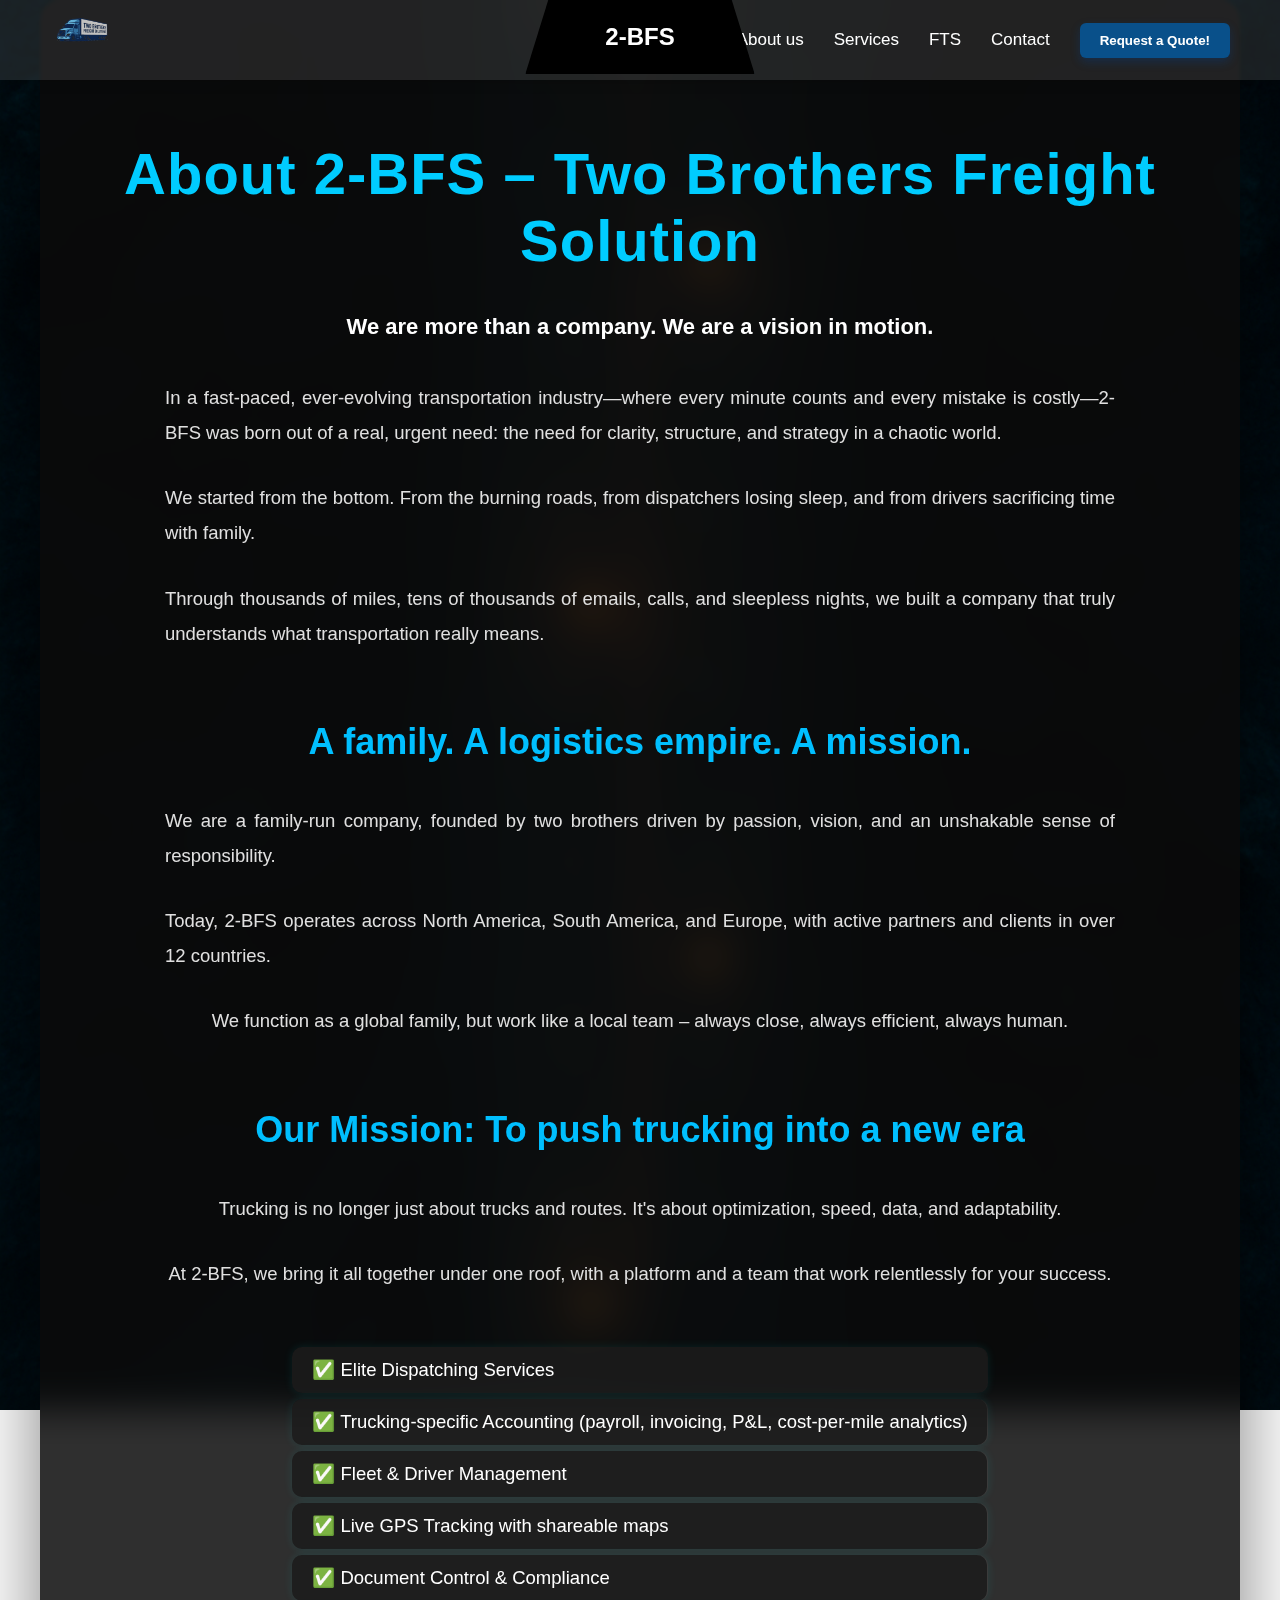
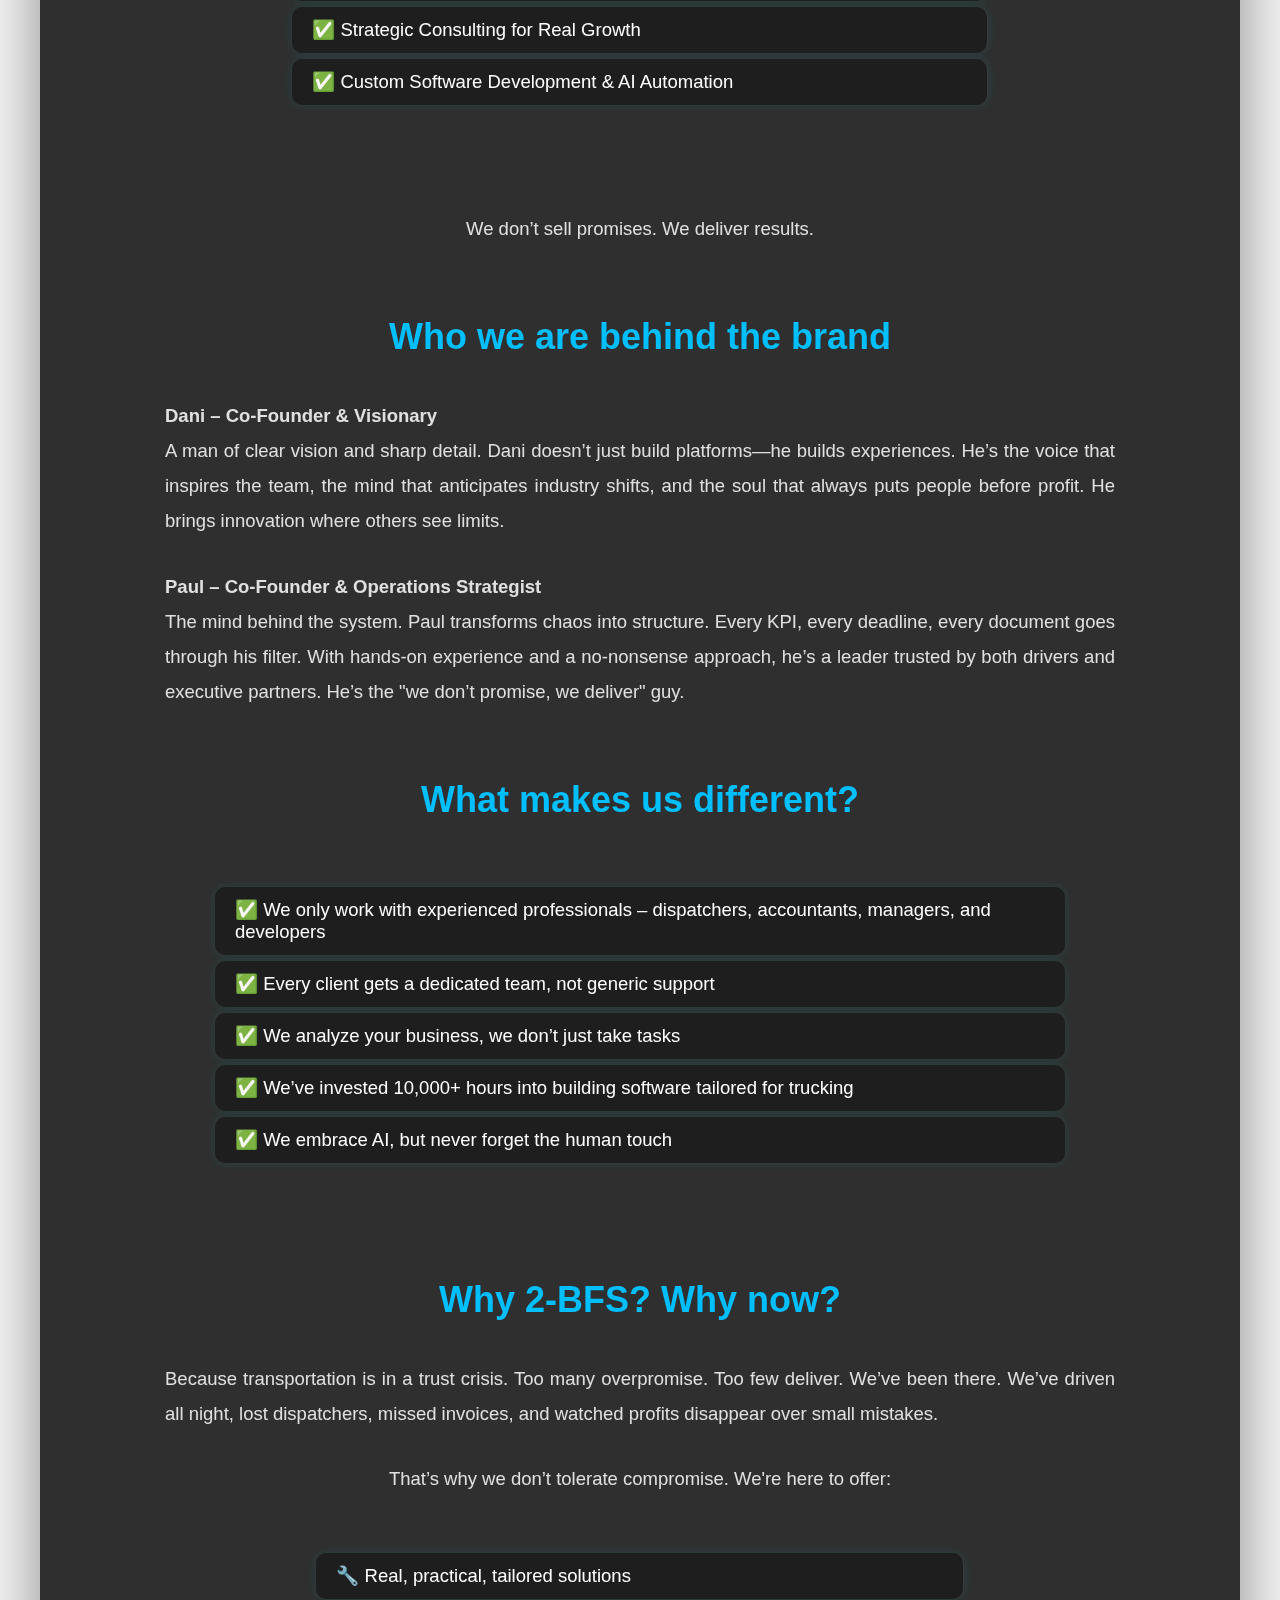
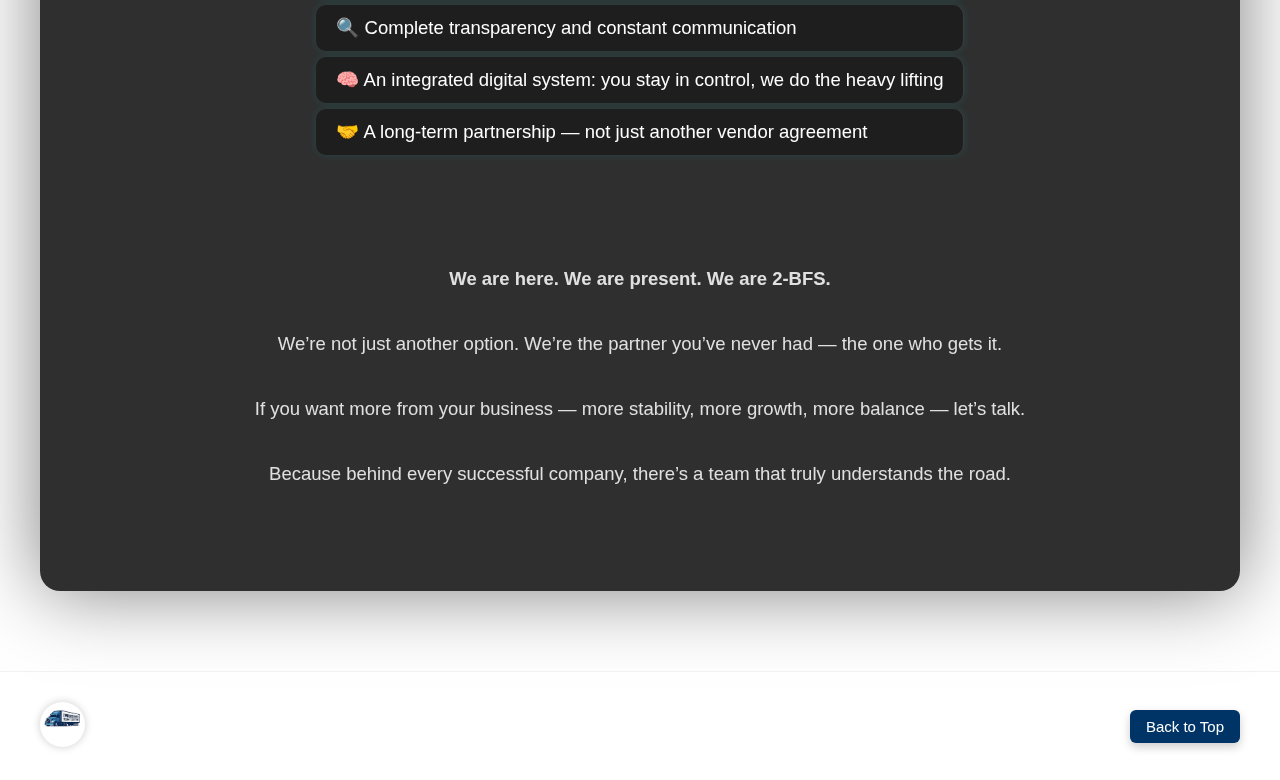
<file: aboutus.html>
<!DOCTYPE html>
<html lang="en">
<head>
  <meta charset="UTF-8" />
  <meta name="viewport" content="width=device-width, initial-scale=1.0"/>
  <title>About Us – 2-BFS</title>
  <style>
    * { margin: 0; padding: 0; box-sizing: border-box; }
    html, body {
  margin: 0;
  padding: 0;
  font-family: 'Segoe UI', Tahoma, Geneva, Verdana, sans-serif;
  background: url('assets/way.png') center center / cover no-repeat fixed;
  scroll-behavior: smooth;
  color: #f1f1f1;
  min-height: 100vh;
  overflow-x: hidden;
}

/* === MOBILE MENU === */
.mobile-menu-icon {
  display: none;
  font-size: 32px;
  color: white;
  cursor: pointer;
  z-index: 9999;
}

/* HIDDEN BY DEFAULT ON DESKTOP */
@media (max-width: 900px) {
  .main-header {
    flex-direction: column;
    height: auto;
    padding: 10px 20px;
    align-items: flex-start;
  }

  .logo {
    margin-bottom: 10px;
  }

  .menu {
    display: none;
    width: 100%;
    background: rgba(0, 0, 0, 0.85);
    border-radius: 10px;
    margin-top: 10px;
  }

  .menu ul {
    flex-direction: column;
    padding: 10px;
    gap: 15px;
  }

  .menu ul li a, .quote-btn {
    width: 100%;
    display: block;
    text-align: left;
    font-size: 18px;
  }

  .trapez {
    position: relative;
    transform: none;
    padding: 14px 20px;
    font-size: 20px;
    width: 100%;
    clip-path: none;
    text-align: center;
    margin-bottom: 10px;
  }

  .mobile-menu-icon {
    display: block;
    position: absolute;
    top: 20px;
    right: 20px;
  }

  .menu.active {
    display: block;
  }

  /* Drop-down pe mobil */
  .dropdown-content {
    position: static;
    opacity: 1;
    background-color: transparent;
    box-shadow: none;
    padding-left: 15px;
  }

  .dropdown:hover .dropdown-content {
    display: block;
  }

  .dropdown-content a {
    color: white;
    background: rgba(255, 255, 255, 0.1);
    margin-top: 5px;
    border-radius: 6px;
    padding-left: 10px;
  }

  .dropdown-content a:hover {
    background-color: #09508a;
    color: #fff;
  }

  /* Footer responsive */
  .footer-inner {
    flex-direction: column;
    align-items: flex-start;
  }

  .footer-center {
    flex-direction: column;
    align-items: flex-start;
    gap: 5px;
  }

  .footer-left, .footer-right {
    width: 100%;
    margin-top: 10px;
  }

  .footer-left {
    flex-direction: row;
    justify-content: start;
  }

  .footer-right {
    display: flex;
    justify-content: flex-end;
    width: 100%;
  }
}



.background-blur {
  position: fixed;
  top: 0;
  left: 0;
  width: 100vw;
  height: 100vh;
  background: url('assets/way.png') center center / cover no-repeat;
  z-index: -10;
  filter: blur(12px) brightness(0.7);
  opacity: 1;
}


    .main-header {
      position: fixed;
      top: 0;
      width: 100%;
      height: 80px;
      background: rgba(255, 255, 255, 0.1);
      backdrop-filter: blur(2px);
      display: flex;
      justify-content: space-between;
      align-items: center;
      padding: 0 50px;
      z-index: 10;
      box-shadow: 0 4px 10px rgba(0, 0, 0, 0.15);
    }

    .logo img {
      width: 65px;
    }

    .trapez {
      background: #000;
      color: white;
      padding: 23px 80px;
      font-size: 24px;
      font-weight: bold;
      clip-path: polygon(10% 0%, 90% 0%, 100% 100%, 0% 100%);
      position: absolute;
      top: 0;
      left: 50%;
      transform: translateX(-50%);
      box-shadow: 0 0 20px rgba(1, 74, 116, 0.5);
    }

    .menu ul {
      display: flex;
      gap: 30px;
      list-style: none;
      align-items: center;
    }

    .menu ul li a {
      text-decoration: none;
      color: #ffffff;
      font-size: 17px;
      font-weight: 500;
      transition: color 0.2s ease;
    }

    .menu ul li a:hover {
      color: #09508a;
    }

    .quote-btn {
      background: #09508a;
      color: white;
      border: none;
      padding: 10px 20px;
      font-weight: bold;
      border-radius: 6px;
      cursor: pointer;
      transition: all 0.3s ease;
      box-shadow: 0 4px 10px rgba(1, 66, 151, 0.3);
    }

    .quote-btn:hover {
      background: #09508a;
      transform: scale(1.05);
    }
/* The container <div> - needed to position the dropdown content */
    .dropdown {
  position: relative;
  display: inline-block;
}

/* Dropdown Content (Hidden by Default) */
.dropdown-content {
  display: none;
  position: absolute;
  background-color: #ffffff;
  opacity: .4;
  min-width: 160px;
  box-shadow: 0px 8px 16px 0px rgba(0,0,0,0.2);
  z-index: 1;
}

/* Links inside the dropdown */
.dropdown-content a {
  color: black;
  padding: 12px 16px;
  text-decoration: none;
  display: block;
}

/* Change color of dropdown links on hover */
.dropdown-content a:hover {background-color: #a1a2a3;}

/* Show the dropdown menu on hover */
.dropdown:hover .dropdown-content {display: block;}

/* Change the background color of the dropdown button when the dropdown content is shown */
.dropdown:hover .dropbtn {background-color: #001f4d;}


.about-container {
  padding: 140px 60px 100px;
  max-width: 1200px;
  margin: auto;
  display: grid;
  grid-template-columns: 1fr;
  row-gap: 30px;
  background: rgba(10, 10, 10, 0.85);
  border-radius: 20px;
  backdrop-filter: blur(18px);
  box-shadow: 0 0 80px rgba(0, 0, 0, 0.5);
}

.about-container h1 {
  text-align: center;
  font-size: 58px;
  color: #00ccff;
  font-weight: 800;
  margin-bottom: 10px;
  letter-spacing: 1px;
}

.about-container h2.about-mission {
  font-size: 36px;
  color: #00bfff;
  text-align: center;
  margin-top: 40px;
  margin-bottom: 10px;
}

.about-container h4 {
  font-size: 22px;
  color: #ffffff;
  text-align: center;
  margin-bottom: 10px;
  font-weight: 600;
}

.about-container p {
  font-size: 18.5px;
  line-height: 1.9;
  color: #e0e0e0;
  text-align: justify;
  max-width: 950px;
  margin: 0 auto;
}

.about-container ul {
  list-style: none;
  padding-left: 0;
  margin: 20px auto 40px;
  max-width: 850px;
}

.about-container ul li {
  font-size: 17px;
  color: #ffffff;
  background: rgba(255, 255, 255, 0.06);
  margin: 6px 0;
  padding: 12px 20px;
  border-radius: 10px;
  backdrop-filter: blur(4px);
  box-shadow: 0 0 10px rgba(0, 255, 255, 0.1);
}

    .about-mission {
      margin-top: 60px;
      text-align: center;
    }

    .about-mission h2 {
      color: #ffffff;
      font-size: 36px;
      margin-bottom: 20px;
    }

    .about-mission p {
      font-size: 17px;
      color: #ccc;
      line-height: 1.6;
      max-width: 900px;
      margin: 0 auto;
    }

    .team-section {
      margin-top: 80px;
      text-align: center;
    }

    .team-section h2 {
      font-size: 34px;
      margin-bottom: 20px;
      color: #00bfff;
    }

    .team-members {
      display: flex;
      flex-wrap: wrap;
      justify-content: center;
      gap: 30px;
      margin-top: 30px;
    }

    .team-card {
      background: rgba(255, 255, 255, 0.1);
      padding: 20px;
      border-radius: 14px;
      box-shadow: 0 4px 12px rgba(0,0,0,0.2);
      max-width: 250px;
    }

    .team-card h3 {
      margin: 10px 0;
      color: #ffffff;
    }

    .team-card p {
      font-size: 15px;
      color: #bbb;
    }

    .site-footer {
  background: rgba(255, 255, 255, 0.1);
  backdrop-filter: blur(10px);
  padding: 30px 40px;
  color: #ffffff;
  border-top: 1px solid rgba(0, 0, 0, 0.05);
  margin-top: 80px;
}

.footer-inner {
  display: flex;
  flex-wrap: wrap;
  justify-content: space-between;
  align-items: center;
  gap: 20px;
}

.footer-left {
  display: flex;
  align-items: center;
  gap: 15px;
  font-size: 14px;
  text-align: left;
}

.footer-logo {
  width: 45px;
  height: 45px;
  border-radius: 50%;
  object-fit: cover;
  box-shadow: 0 0 8px rgba(0,0,0,0.2);
}

.footer-center {
  font-size: 15px;
  display: flex;
  gap: 12px;
  align-items: center;
}

.footer-center a {
  color: #ffffff;
  text-decoration: none;
  font-weight: 500;
}

.footer-center a:hover {
  color: #0077cc;
}

.footer-right .back-to-top {
  padding: 8px 16px;
  font-size: 14px;
  background: #003366;
  color: white;
  border: none;
  border-radius: 6px;
  cursor: pointer;
  transition: all 0.3s ease;
  box-shadow: 0 4px 10px rgba(0,0,0,0.2);
}

.footer-right .back-to-top:hover {
  background: #001f4d;
  transform: scale(1.05);
}

/* RESPONSIVE TYPOGRAPHY - universal clamp() like on index */
.about-container h1 {
  font-size: clamp(28px, 5vw, 58px);
}

.about-container h2,
.about-container h2.about-mission {
  font-size: clamp(22px, 4.5vw, 36px);
}

.about-container h4 {
  font-size: clamp(18px, 3.8vw, 22px);
}

.about-container p,
.about-mission p,
.about-container ul li {
  font-size: clamp(15px, 3vw, 18.5px);
}

.team-section h2 {
  font-size: clamp(20px, 4vw, 34px);
}

.team-card p {
  font-size: clamp(13px, 2.5vw, 15px);
}

.footer-left,
.footer-center,
.footer-right,
.footer-right .back-to-top {
  font-size: clamp(12px, 2.5vw, 15px);
}

  </style>
</head>
<body>
  <div class="background-blur"></div>
  <div class="mobile-menu-icon" onclick="toggleMobileMenu()">
    ☰
  </div>
  
  <!-- HEADER -->
  <header class="main-header">
    <div class="logo">
      <a href="index.html">
        <img src="assets/bfs.jpg" alt="2-BFS Logo">
      </a>
    </div>
    
    <div class="trapez">2-BFS</div>
    <nav class="menu">
      <ul>
        <li><a href="index.html">Home</a></li>
        <li><a href="aboutus.html">About us</a></li>
        <div class="dropdown">
          <li><a href="service.html">Services</a></li>
          <div class="dropdown-content">
            <a href="dispatchers.html">Dispatching</a>
            <a href="accounting.html">Accounting</a>
            <a href="Logistics.html">Logistic</a>
            <a href="brockerage.html">Brackerage</a>
            <a href="transport.html">Transport Managerment</a>
          </div>
        </div>
        <li><a href="fts.html">FTS</a></li>
        <li><a href="contact.html">Contact</a></li>
        <li><a href="raq.html"><button class="quote-btn">Request a Quote!</button></a></li>
      </ul>
    </nav>
  </header>


 <!-- CONȚINUT EXTINS -->
<div class="about-container">
  <h1>About 2-BFS – Two Brothers Freight Solution</h1>

  <h4>We are more than a company. We are a vision in motion.</h4>
  <p>In a fast-paced, ever-evolving transportation industry—where every minute counts and every mistake is costly—2-BFS was born out of a real, urgent need: the need for clarity, structure, and strategy in a chaotic world.</p>
  <p>We started from the bottom. From the burning roads, from dispatchers losing sleep, and from drivers sacrificing time with family.</p>
  <p>Through thousands of miles, tens of thousands of emails, calls, and sleepless nights, we built a company that truly understands what transportation really means.</p>

  <h2 class="about-mission">A family. A logistics empire. A mission.</h2>
  <p>We are a family-run company, founded by two brothers driven by passion, vision, and an unshakable sense of responsibility.</p>
  <p>Today, 2-BFS operates across North America, South America, and Europe, with active partners and clients in over 12 countries.</p>
  <p>We function as a global family, but work like a local team – always close, always efficient, always human.</p>

  <h2 class="about-mission">Our Mission: To push trucking into a new era</h2>
  <p>Trucking is no longer just about trucks and routes. It's about optimization, speed, data, and adaptability.</p>
  <p>At 2-BFS, we bring it all together under one roof, with a platform and a team that work relentlessly for your success.</p>

  <ul style="list-style-type: none; padding-left: 0; margin-top: 20px;">
    <li>✅ Elite Dispatching Services</li>
    <li>✅ Trucking-specific Accounting (payroll, invoicing, P&amp;L, cost-per-mile analytics)</li>
    <li>✅ Fleet &amp; Driver Management</li>
    <li>✅ Live GPS Tracking with shareable maps</li>
    <li>✅ Document Control &amp; Compliance</li>
    <li>✅ Strategic Consulting for Real Growth</li>
    <li>✅ Custom Software Development &amp; AI Automation</li>
  </ul>

  <p style="margin-top: 30px;">We don’t sell promises. We deliver results.</p>

  <h2 class="about-mission">Who we are behind the brand</h2>
  <p><strong>Dani – Co-Founder &amp; Visionary</strong><br>
  A man of clear vision and sharp detail. Dani doesn’t just build platforms—he builds experiences. He’s the voice that inspires the team, the mind that anticipates industry shifts, and the soul that always puts people before profit. He brings innovation where others see limits.</p>

  <p><strong>Paul – Co-Founder &amp; Operations Strategist</strong><br>
  The mind behind the system. Paul transforms chaos into structure. Every KPI, every deadline, every document goes through his filter. With hands-on experience and a no-nonsense approach, he’s a leader trusted by both drivers and executive partners. He’s the "we don’t promise, we deliver" guy.</p>

  <h2 class="about-mission">What makes us different?</h2>
  <ul style="list-style-type: none; padding-left: 0;">
    <li>✅ We only work with experienced professionals – dispatchers, accountants, managers, and developers</li>
    <li>✅ Every client gets a dedicated team, not generic support</li>
    <li>✅ We analyze your business, we don’t just take tasks</li>
    <li>✅ We’ve invested 10,000+ hours into building software tailored for trucking</li>
    <li>✅ We embrace AI, but never forget the human touch</li>
  </ul>

  <h2 class="about-mission">Why 2-BFS? Why now?</h2>
  <p>Because transportation is in a trust crisis. Too many overpromise. Too few deliver. We’ve been there. We’ve driven all night, lost dispatchers, missed invoices, and watched profits disappear over small mistakes.</p>
  <p>That’s why we don’t tolerate compromise. We're here to offer:</p>

  <ul style="list-style-type: none; padding-left: 0;">
    <li>🔧 Real, practical, tailored solutions</li>
    <li>🔍 Complete transparency and constant communication</li>
    <li>🧠 An integrated digital system: you stay in control, we do the heavy lifting</li>
    <li>🤝 A long-term partnership — not just another vendor agreement</li>
  </ul>

  <p style="margin-top: 30px;"><strong>We are here. We are present. We are 2-BFS.</strong></p>
  <p>We’re not just another option. We’re the partner you’ve never had — the one who gets it.</p>
  <p>If you want more from your business — more stability, more growth, more balance — let’s talk.</p>
  <p>Because behind every successful company, there’s a team that truly understands the road.</p>
</div>

<script>
  function toggleMobileMenu() {
    const menu = document.querySelector('.menu');
    menu.classList.toggle('active');
  }
</script>

   
<footer class="site-footer">
  <div class="footer-inner">
    <div class="footer-left">
      <a href="index.html">
        <img src="assets/bfs.jpg" alt="2-BFS Logo" class="footer-logo">
      </a>
      
      <p>© 2025 2-BFS<br>All rights reserved.</p>
    </div>
    <div class="footer-center">
      <a href="#privacy-policy">Privacy Policy</a>
      <span>|</span>
      <a href="#terms-conditions">Terms & Conditions</a>
    </div>
    <div class="footer-right">
      <button class="back-to-top" onclick="scrollToTop()">Back to Top</button>
    </div>
  </div>
</footer>
</body>
</html>
</file>
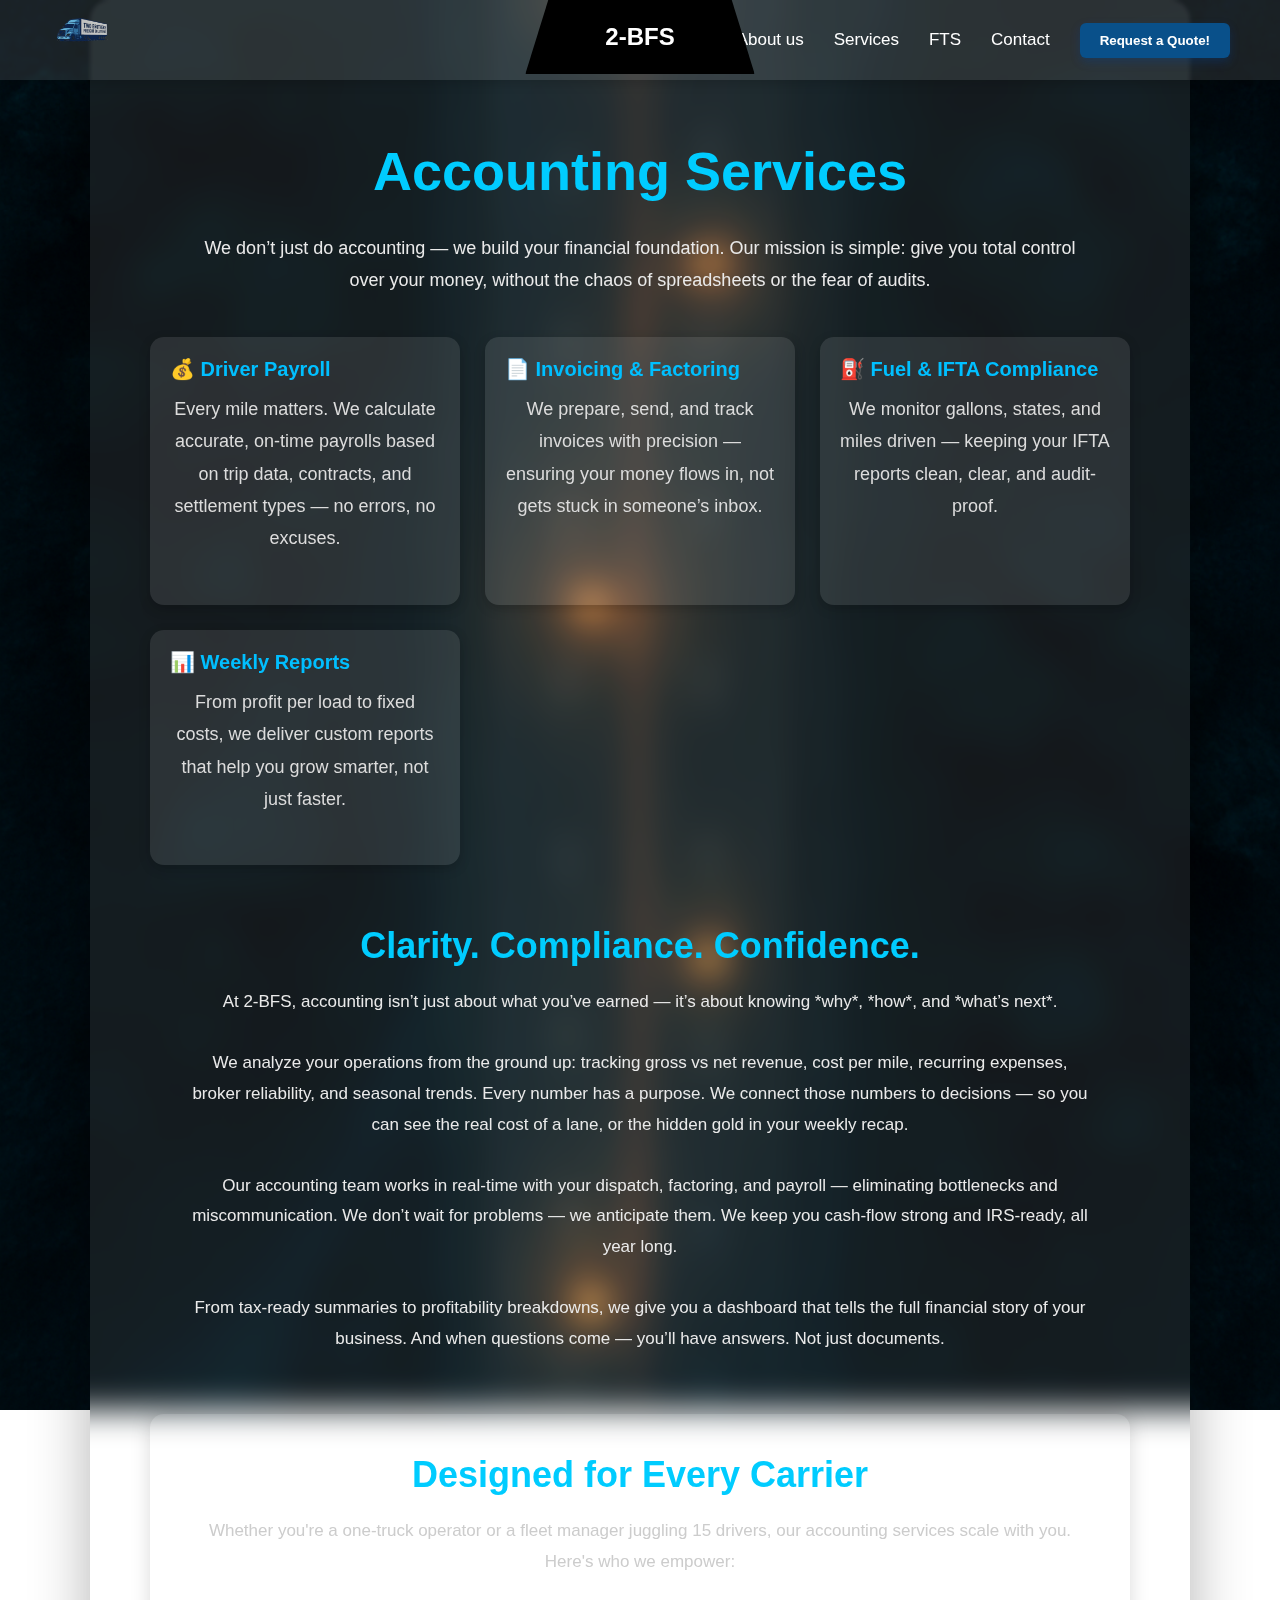
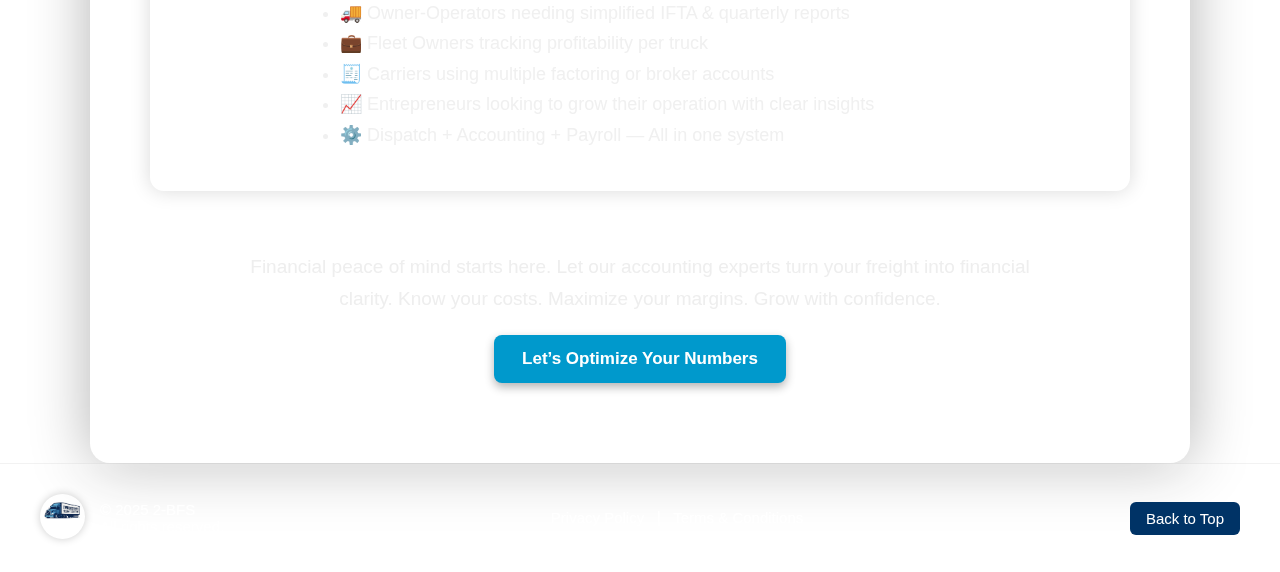
<file: accounting.html>
<!DOCTYPE html>
<html lang="en">
<head>
  <meta charset="UTF-8" />
  <meta name="viewport" content="width=device-width, initial-scale=1.0"/>
  <title>Accounting – 2-BFS</title>
  <link rel="icon" href="assets/bfs.ico" type="image/x-icon" />
  <style>
    * { margin: 0; padding: 0; box-sizing: border-box; }

    html, body {
  margin: 0;
  padding: 0;
  font-family: 'Segoe UI', Tahoma, Geneva, Verdana, sans-serif;
  background: url('assets/way.png') center center / cover no-repeat fixed;
  scroll-behavior: smooth;
  color: #f1f1f1;
  min-height: 100vh;
  overflow-x: hidden;
}


/* === MOBILE MENU === */
.mobile-menu-icon {
  display: none;
  font-size: 32px;
  color: white;
  cursor: pointer;
  z-index: 9999;
}

/* HIDDEN BY DEFAULT ON DESKTOP */
@media (max-width: 900px) {
  .main-header {
    flex-direction: column;
    height: auto;
    padding: 10px 20px;
    align-items: flex-start;
  }

  .logo {
    margin-bottom: 10px;
  }

  .menu {
    display: none;
    width: 100%;
    background: rgba(0, 0, 0, 0.85);
    border-radius: 10px;
    margin-top: 10px;
  }

  .menu ul {
    flex-direction: column;
    padding: 10px;
    gap: 15px;
  }

  .menu ul li a, .quote-btn {
    width: 100%;
    display: block;
    text-align: left;
    font-size: 18px;
  }

  .trapez {
    position: relative;
    transform: none;
    padding: 14px 20px;
    font-size: 20px;
    width: 100%;
    clip-path: none;
    text-align: center;
    margin-bottom: 10px;
  }

  .mobile-menu-icon {
    display: block;
    position: absolute;
    top: 20px;
    right: 20px;
  }

  .menu.active {
    display: block;
  }

  /* Drop-down pe mobil */
  .dropdown-content {
    position: static;
    opacity: 1;
    background-color: transparent;
    box-shadow: none;
    padding-left: 15px;
  }

  .dropdown:hover .dropdown-content {
    display: block;
  }

  .dropdown-content a {
    color: white;
    background: rgba(255, 255, 255, 0.1);
    margin-top: 5px;
    border-radius: 6px;
    padding-left: 10px;
  }

  .dropdown-content a:hover {
    background-color: #09508a;
    color: #fff;
  }

  /* Footer responsive */
  .footer-inner {
    flex-direction: column;
    align-items: flex-start;
  }

  .footer-center {
    flex-direction: column;
    align-items: flex-start;
    gap: 5px;
  }

  .footer-left, .footer-right {
    width: 100%;
    margin-top: 10px;
  }

  .footer-left {
    flex-direction: row;
    justify-content: start;
  }

  .footer-right {
    display: flex;
    justify-content: flex-end;
    width: 100%;
  }
}


.background-blur {
  position: fixed;
  top: 0;
  left: 0;
  width: 100vw;
  height: 100vh;
  background: url('assets/way.png') center center / cover no-repeat;
  z-index: -10;
  filter: blur(12px) brightness(0.7);
  opacity: 1;
}


    .main-header {
      position: fixed;
      top: 0;
      width: 100%;
      height: 80px;
      background: rgba(255, 255, 255, 0.1);
      backdrop-filter: blur(2px);
      display: flex;
      justify-content: space-between;
      align-items: center;
      padding: 0 50px;
      z-index: 10;
      box-shadow: 0 4px 10px rgba(0, 0, 0, 0.15);
    }

    .logo img {
      width: 65px;
    }

    .trapez {
      background: #000;
      color: white;
      padding: 23px 80px;
      font-size: 24px;
      font-weight: bold;
      clip-path: polygon(10% 0%, 90% 0%, 100% 100%, 0% 100%);
      position: absolute;
      top: 0;
      left: 50%;
      transform: translateX(-50%);
      box-shadow: 0 0 20px rgba(1, 74, 116, 0.5);
    }

    .menu ul {
      display: flex;
      gap: 30px;
      list-style: none;
      align-items: center;
    }

    .menu ul li a {
      text-decoration: none;
      color: #ffffff;
      font-size: 17px;
      font-weight: 500;
      transition: color 0.2s ease;
    }

    .menu ul li a:hover {
      color: #09508a;
    }

    .quote-btn {
      background: #09508a;
      color: white;
      border: none;
      padding: 10px 20px;
      font-weight: bold;
      border-radius: 6px;
      cursor: pointer;
      transition: all 0.3s ease;
      box-shadow: 0 4px 10px rgba(1, 66, 151, 0.3);
    }

    .quote-btn:hover {
      background: #09508a;
      transform: scale(1.05);
    }
/* The container <div> - needed to position the dropdown content */
    .dropdown {
  position: relative;
  display: inline-block;
}

/* Dropdown Content (Hidden by Default) */
.dropdown-content {
  display: none;
  position: absolute;
  background-color: #ffffff;
  opacity: .4;
  min-width: 160px;
  box-shadow: 0px 8px 16px 0px rgba(0,0,0,0.2);
  z-index: 1;
}

/* Links inside the dropdown */
.dropdown-content a {
  color: black;
  padding: 12px 16px;
  text-decoration: none;
  display: block;
}

/* Change color of dropdown links on hover */
.dropdown-content a:hover {background-color: #a1a2a3;}

/* Show the dropdown menu on hover */
.dropdown:hover .dropdown-content {display: block;}

/* Change the background color of the dropdown button when the dropdown content is shown */
.dropdown:hover .dropbtn {background-color: #001f4d;}


    .accounting-container {
      padding: 140px 60px 80px;
      max-width: 1100px;
      margin: auto;
      backdrop-filter: blur(16px);
      background: rgba(255, 255, 255, 0.08);
      border-radius: 20px;
      box-shadow: 0 0 60px rgba(0,0,0,0.3);
    }

    .accounting-container h1 {
      text-align: center;
      font-size: 54px;
      color: #00ccff;
      margin-bottom: 30px;
    }

    .accounting-container p {
      font-size: 18px;
      line-height: 1.8;
      color: #eaeaea;
      text-align: center;
      margin-bottom: 30px;
      max-width: 900px;
      margin-left: auto;
      margin-right: auto;
    }

    .accounting-features {
      display: grid;
      grid-template-columns: repeat(auto-fit, minmax(260px, 1fr));
      gap: 25px;
      margin-top: 40px;
    }

    .feature-box {
      background: rgba(255, 255, 255, 0.1);
      padding: 20px;
      border-radius: 14px;
      box-shadow: 0 4px 12px rgba(0,0,0,0.2);
      transition: 0.3s ease;
    }

    .feature-box:hover {
      background: rgba(255,255,255,0.15);
      transform: translateY(-5px);
    }

    .feature-box h3 {
      color: #00bfff;
      margin-bottom: 12px;
      font-size: 20px;
    }

    .feature-box p {
      font-size: 16px;
      color: #dcdcdc;
    }

    .site-footer {
      background: rgba(255, 255, 255, 0.1);
      backdrop-filter: blur(10px);
      padding: 30px 40px;
      color: #ffffff;
      border-top: 1px solid rgba(0, 0, 0, 0.05);
      margin-top: auto;
    }

    .footer-inner {
      display: flex;
      flex-wrap: wrap;
      justify-content: space-between;
      align-items: center;
      gap: 20px;
    }

    .footer-left {
      display: flex;
      align-items: center;
      gap: 15px;
      font-size: 14px;
    }

    .footer-logo {
      width: 45px;
      height: 45px;
      border-radius: 50%;
      object-fit: cover;
      box-shadow: 0 0 8px rgba(0,0,0,0.2);
    }

    .footer-center a {
      color: #ffffff;
      text-decoration: none;
      margin: 0 8px;
    }

    .footer-center a:hover { color: #00ccff; }

    .back-to-top {
      padding: 8px 16px;
      font-size: 14px;
      background: #003366;
      color: white;
      border: none;
      border-radius: 6px;
      cursor: pointer;
      transition: all 0.3s ease;
    }

    .back-to-top:hover {
      background: #001f4d;
      transform: scale(1.05);
    }
    /* RESPONSIVE TYPOGRAPHY - accounting page same style as index */
.accounting-container h1 {
  font-size: clamp(28px, 5vw, 54px);
}

.accounting-container h2,
.accounting-container h2.about-mission {
  font-size: clamp(22px, 4.5vw, 36px);
}

.accounting-container p,
.accounting-container ul li,
.feature-box p {
  font-size: clamp(15px, 3vw, 18px);
}

.feature-box h3 {
  font-size: clamp(17px, 3.8vw, 20px);
}

.back-to-top,
.footer-left,
.footer-center a {
  font-size: clamp(12px, 2.5vw, 15px);
}
@media (max-width: 768px) {
  .accounting-container {
    padding: 120px 20px 80px;
    width: 95%;
    margin-left: auto;
    margin-right: auto;
    border-radius: 16px;
  }

  .accounting-container h1,
  .accounting-container h2 {
    text-align: center;
  }

  .accounting-container p {
    text-align: center;
    font-size: 16px;
  }

  .accounting-features {
    grid-template-columns: 1fr;
    gap: 20px;
  }

  .feature-box {
    padding: 16px;
    text-align: center;
  }

  .feature-box h3 {
    font-size: 18px;
  }

  .feature-box p {
    font-size: 15px;
  }

  ul {
    padding-left: 0;
    margin: 20px auto;
    text-align: left;
  }

  ul li {
    font-size: 15px;
    padding-left: 12px;
    line-height: 1.6;
  }

  .accounting-container button {
    width: 100%;
    max-width: 280px;
  }
}
a.trapez {
  text-decoration: none;
  color: white;
}

  </style>
</head>
<body>
  <div class="background-blur"></div>

  <!-- HEADER -->
  <header class="main-header">
    <div class="logo">
      <a href="index.html">
        <img src="assets/bfs.jpg" alt="2-BFS Logo">
      </a>
    </div>
    
    <a href="index.html" class="trapez">2-BFS</a>

    <div class="mobile-menu-icon" onclick="toggleMobileMenu()">
      ☰
    </div>
    
    <nav class="menu">
        <ul>
          <li><a href="index.html">Home</a></li>
          <li><a href="aboutus.html">About us</a></li>
          <div class="dropdown">
            <li><a href="service.html">Services</a></li>
            <div class="dropdown-content">
              <a href="dispatchers.html">Dispatching</a>
              <a href="accounting.html">Accounting</a>
              <a href="Logistics.html">Logistic</a>
              <a href="brockerage.html">Brackerage</a>
              <a href="transport.html">Transport Managerment</a>
            </div>
          </div>
          <li><a href="fts.html">FTS</a></li>
          <li><a href="contact.html">Contact</a></li>
          <li><a href="raq.html"><button class="quote-btn">Request a Quote!</button></a></li>
        </ul>
      </nav>
    </header>
  
    <div class="accounting-container">
      <h1>Accounting Services</h1>
      <p>
        We don’t just do accounting — we build your financial foundation.  
        Our mission is simple: give you total control over your money, without the chaos of spreadsheets or the fear of audits.
      </p>
    
      <div class="accounting-features">
        <div class="feature-box">
          <h3>💰 Driver Payroll</h3>
          <p>Every mile matters. We calculate accurate, on-time payrolls based on trip data, contracts, and settlement types — no errors, no excuses.</p>
        </div>
        <div class="feature-box">
          <h3>📄 Invoicing & Factoring</h3>
          <p>We prepare, send, and track invoices with precision — ensuring your money flows in, not gets stuck in someone’s inbox.</p>
        </div>
        <div class="feature-box">
          <h3>⛽ Fuel & IFTA Compliance</h3>
          <p>We monitor gallons, states, and miles driven — keeping your IFTA reports clean, clear, and audit-proof.</p>
        </div>
        <div class="feature-box">
          <h3>📊 Weekly Reports</h3>
          <p>From profit per load to fixed costs, we deliver custom reports that help you grow smarter, not just faster.</p>
        </div>
      </div>
    
      <!-- ✅ EXTENDED SECTION: FULL STRATEGY AND CLARITY -->
      <div style="margin-top: 60px;">
        <h2 style="color:#00ccff; text-align:center; margin-bottom:20px;">Clarity. Compliance. Confidence.</h2>
        <p style="text-align:center; max-width: 900px; margin: auto; font-size: 17px; line-height: 1.8;">
          At 2-BFS, accounting isn’t just about what you’ve earned — it’s about knowing *why*, *how*, and *what’s next*.  
          <br><br>
          We analyze your operations from the ground up: tracking gross vs net revenue, cost per mile, recurring expenses, broker reliability, and seasonal trends.  
          Every number has a purpose. We connect those numbers to decisions — so you can see the real cost of a lane, or the hidden gold in your weekly recap.
          <br><br>
          Our accounting team works in real-time with your dispatch, factoring, and payroll — eliminating bottlenecks and miscommunication.  
          We don’t wait for problems — we anticipate them. We keep you cash-flow strong and IRS-ready, all year long.
          <br><br>
          From tax-ready summaries to profitability breakdowns, we give you a dashboard that tells the full financial story of your business.  
          And when questions come — you’ll have answers. Not just documents.
        </p>
      </div>
    
      <!-- ✅ WHO IT'S FOR -->
      <div style="margin-top: 60px; background: rgba(255,255,255,0.05); padding: 40px 30px; border-radius: 14px; box-shadow: 0 0 20px rgba(0,0,0,0.15);">
        <h2 style="color: #00ccff; text-align: center; margin-bottom: 20px;">Designed for Every Carrier</h2>
        <p style="text-align: center; font-size: 17px; color: #ccc; line-height: 1.8; max-width: 900px; margin: auto;">
          Whether you're a one-truck operator or a fleet manager juggling 15 drivers, our accounting services scale with you.  
          Here's who we empower:
        </p>
        <ul style="max-width: 600px; margin: 20px auto 0; font-size: 17px; color: #f0f0f0; line-height: 1.7;">
          <li>🚚 Owner-Operators needing simplified IFTA & quarterly reports</li>
          <li>💼 Fleet Owners tracking profitability per truck</li>
          <li>🧾 Carriers using multiple factoring or broker accounts</li>
          <li>📈 Entrepreneurs looking to grow their operation with clear insights</li>
          <li>⚙️ Dispatch + Accounting + Payroll — All in one system</li>
        </ul>
      </div>
    
      <!-- ✅ CTA -->
      <div style="margin-top: 60px; text-align: center;">
        <p style="font-size: 19px; color: #eee; line-height: 1.7; max-width: 800px; margin: 0 auto 20px;">
          Financial peace of mind starts here.  
          Let our accounting experts turn your freight into financial clarity.  
          Know your costs. Maximize your margins. Grow with confidence.
        </p>
        <a href="raq.html">
          <button style="background: #0099cc; padding: 14px 28px; font-size: 17px; border-radius: 8px; color: white; font-weight: bold; border: none; cursor: pointer; box-shadow: 0 4px 10px rgba(0,0,0,0.3); transition: all 0.3s ease;">
            Let’s Optimize Your Numbers
          </button>
        </a>
      </div>
    </div>
    

    <script>
      function toggleMobileMenu() {
        const menu = document.querySelector('.menu');
        menu.classList.toggle('active');
      }
    </script>
    
    <footer class="site-footer">
      <div class="footer-inner">
        <div class="footer-left">
          <a href="index.html">
            <img src="assets/bfs.jpg" alt="2-BFS Logo" class="footer-logo">
          </a>
          
          <p>© 2025 2-BFS<br>All rights reserved.</p>
        </div>
        <div class="footer-center">
          <a href="#privacy-policy">Privacy Policy</a>
          <span>|</span>
          <a href="#terms-conditions">Terms & Conditions</a>
        </div>
        <div class="footer-right">
          <button class="back-to-top" onclick="scrollToTop()">Back to Top</button>
        </div>
      </div>
    </footer>
</body>
</html>
</file>
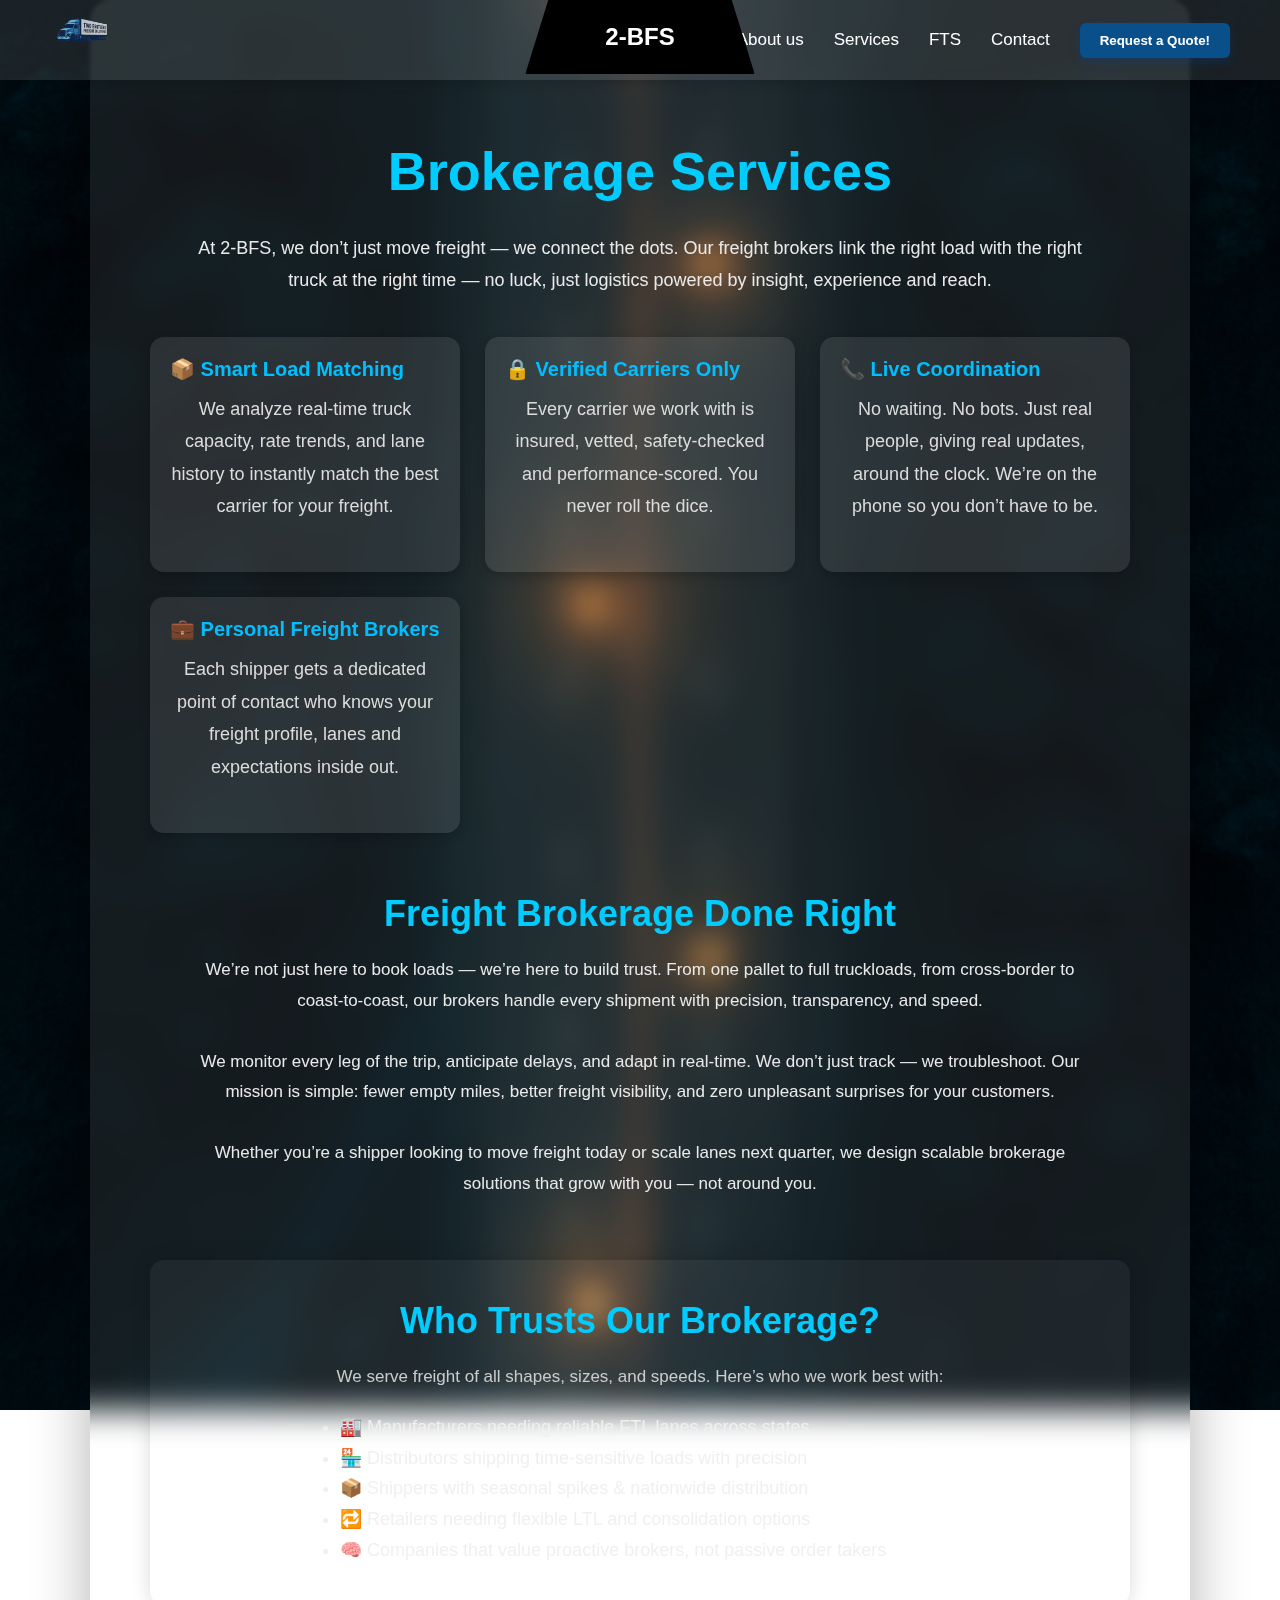
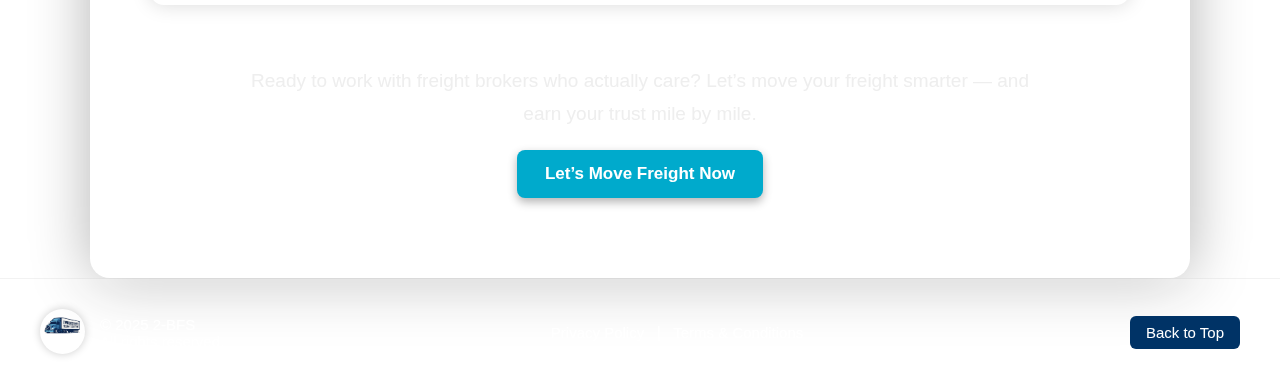
<file: brockerage.html>
<!DOCTYPE html>
<html lang="en">
<head>
  <meta charset="UTF-8" />
  <meta name="viewport" content="width=device-width, initial-scale=1.0"/>
  <title>Brokerage – 2-BFS</title>
  <link rel="icon" href="assets/bfs.ico" type="image/x-icon" />
  <style>
    * { margin: 0; padding: 0; box-sizing: border-box; }

    html, body {
  margin: 0;
  padding: 0;
  font-family: 'Segoe UI', Tahoma, Geneva, Verdana, sans-serif;
  background: url('assets/way.png') center center / cover no-repeat fixed;
  scroll-behavior: smooth;
  color: #f1f1f1;
  min-height: 100vh;
  overflow-x: hidden;
}


/* === MOBILE MENU === */
.mobile-menu-icon {
  display: none;
  font-size: 32px;
  color: white;
  cursor: pointer;
  z-index: 9999;
}

/* HIDDEN BY DEFAULT ON DESKTOP */
@media (max-width: 900px) {
  .main-header {
    flex-direction: column;
    height: auto;
    padding: 10px 20px;
    align-items: flex-start;
  }

  .logo {
    margin-bottom: 10px;
  }

  .menu {
    display: none;
    width: 100%;
    background: rgba(0, 0, 0, 0.85);
    border-radius: 10px;
    margin-top: 10px;
  }

  .menu ul {
    flex-direction: column;
    padding: 10px;
    gap: 15px;
  }

  .menu ul li a, .quote-btn {
    width: 100%;
    display: block;
    text-align: left;
    font-size: 18px;
  }

  .trapez {
    position: relative;
    transform: none;
    padding: 14px 20px;
    font-size: 20px;
    width: 100%;
    clip-path: none;
    text-align: center;
    margin-bottom: 10px;
  }

  .mobile-menu-icon {
    display: block;
    position: absolute;
    top: 20px;
    right: 20px;
  }

  .menu.active {
    display: block;
  }

  /* Drop-down pe mobil */
  .dropdown-content {
    position: static;
    opacity: 1;
    background-color: transparent;
    box-shadow: none;
    padding-left: 15px;
  }

  .dropdown:hover .dropdown-content {
    display: block;
  }

  .dropdown-content a {
    color: white;
    background: rgba(255, 255, 255, 0.1);
    margin-top: 5px;
    border-radius: 6px;
    padding-left: 10px;
  }

  .dropdown-content a:hover {
    background-color: #09508a;
    color: #fff;
  }

  /* Footer responsive */
  .footer-inner {
    flex-direction: column;
    align-items: flex-start;
  }

  .footer-center {
    flex-direction: column;
    align-items: flex-start;
    gap: 5px;
  }

  .footer-left, .footer-right {
    width: 100%;
    margin-top: 10px;
  }

  .footer-left {
    flex-direction: row;
    justify-content: start;
  }

  .footer-right {
    display: flex;
    justify-content: flex-end;
    width: 100%;
  }
}


.background-blur {
  position: fixed;
  top: 0;
  left: 0;
  width: 100vw;
  height: 100vh;
  background: url('assets/way.png') center center / cover no-repeat;
  z-index: -10;
  filter: blur(12px) brightness(0.7);
  opacity: 1;
}


    .main-header {
      position: fixed;
      top: 0;
      width: 100%;
      height: 80px;
      background: rgba(255, 255, 255, 0.1);
      backdrop-filter: blur(2px);
      display: flex;
      justify-content: space-between;
      align-items: center;
      padding: 0 50px;
      z-index: 10;
      box-shadow: 0 4px 10px rgba(0, 0, 0, 0.15);
    }

    .logo img {
      width: 65px;
    }

    .trapez {
      background: #000;
      color: white;
      padding: 23px 80px;
      font-size: 24px;
      font-weight: bold;
      clip-path: polygon(10% 0%, 90% 0%, 100% 100%, 0% 100%);
      position: absolute;
      top: 0;
      left: 50%;
      transform: translateX(-50%);
      box-shadow: 0 0 20px rgba(1, 74, 116, 0.5);
    }

    .menu ul {
      display: flex;
      gap: 30px;
      list-style: none;
      align-items: center;
    }

    .menu ul li a {
      text-decoration: none;
      color: #ffffff;
      font-size: 17px;
      font-weight: 500;
      transition: color 0.2s ease;
    }

    .menu ul li a:hover {
      color: #09508a;
    }

    .quote-btn {
      background: #09508a;
      color: white;
      border: none;
      padding: 10px 20px;
      font-weight: bold;
      border-radius: 6px;
      cursor: pointer;
      transition: all 0.3s ease;
      box-shadow: 0 4px 10px rgba(1, 66, 151, 0.3);
    }

    .quote-btn:hover {
      background: #09508a;
      transform: scale(1.05);
    }
/* The container <div> - needed to position the dropdown content */
    .dropdown {
  position: relative;
  display: inline-block;
}

/* Dropdown Content (Hidden by Default) */
.dropdown-content {
  display: none;
  position: absolute;
  background-color: #ffffff;
  opacity: .4;
  min-width: 160px;
  box-shadow: 0px 8px 16px 0px rgba(0,0,0,0.2);
  z-index: 1;
}

/* Links inside the dropdown */
.dropdown-content a {
  color: black;
  padding: 12px 16px;
  text-decoration: none;
  display: block;
}

/* Change color of dropdown links on hover */
.dropdown-content a:hover {background-color: #a1a2a3;}

/* Show the dropdown menu on hover */
.dropdown:hover .dropdown-content {display: block;}

/* Change the background color of the dropdown button when the dropdown content is shown */
.dropdown:hover .dropbtn {background-color: #001f4d;}


    .brokerage-container {
      padding: 140px 60px 80px;
      max-width: 1100px;
      margin: auto;
      backdrop-filter: blur(16px);
      background: rgba(255, 255, 255, 0.08);
      border-radius: 20px;
      box-shadow: 0 0 60px rgba(0,0,0,0.3);
    }

    .brokerage-container h1 {
      text-align: center;
      font-size: 54px;
      color: #00ccff;
      margin-bottom: 30px;
    }

    .brokerage-container p {
      font-size: 18px;
      line-height: 1.8;
      color: #eaeaea;
      text-align: center;
      margin-bottom: 30px;
      max-width: 900px;
      margin-left: auto;
      margin-right: auto;
    }

    .brokerage-features {
      display: grid;
      grid-template-columns: repeat(auto-fit, minmax(260px, 1fr));
      gap: 25px;
      margin-top: 40px;
    }

    .feature-box {
      background: rgba(255, 255, 255, 0.1);
      padding: 20px;
      border-radius: 14px;
      box-shadow: 0 4px 12px rgba(0,0,0,0.2);
      transition: 0.3s ease;
    }

    .feature-box:hover {
      background: rgba(255,255,255,0.15);
      transform: translateY(-5px);
    }

    .feature-box h3 {
      color: #00bfff;
      margin-bottom: 12px;
      font-size: 20px;
    }

    .feature-box p {
      font-size: 16px;
      color: #dcdcdc;
    }

    .site-footer {
      background: rgba(255, 255, 255, 0.1);
      backdrop-filter: blur(10px);
      padding: 30px 40px;
      color: #ffffff;
      border-top: 1px solid rgba(0, 0, 0, 0.05);
      margin-top: auto;
    }

    .footer-inner {
      display: flex;
      flex-wrap: wrap;
      justify-content: space-between;
      align-items: center;
      gap: 20px;
    }

    .footer-left {
      display: flex;
      align-items: center;
      gap: 15px;
      font-size: 14px;
    }

    .footer-logo {
      width: 45px;
      height: 45px;
      border-radius: 50%;
      object-fit: cover;
      box-shadow: 0 0 8px rgba(0,0,0,0.2);
    }

    .footer-center a {
      color: #ffffff;
      text-decoration: none;
      margin: 0 8px;
    }

    .footer-center a:hover { color: #00ccff; }

    .back-to-top {
      padding: 8px 16px;
      font-size: 14px;
      background: #003366;
      color: white;
      border: none;
      border-radius: 6px;
      cursor: pointer;
      transition: all 0.3s ease;
    }

    .back-to-top:hover {
      background: #001f4d;
      transform: scale(1.05);
    }
    /* RESPONSIVE TYPOGRAPHY - brokerage page same style as index */
.brokerage-container h1 {
  font-size: clamp(28px, 5vw, 54px);
}

.brokerage-container h2 {
  font-size: clamp(22px, 4.5vw, 36px);
}

.brokerage-container p,
.brokerage-container ul li,
.feature-box p {
  font-size: clamp(15px, 3vw, 18px);
}

.feature-box h3 {
  font-size: clamp(17px, 3.8vw, 20px);
}

.back-to-top,
.footer-left,
.footer-center a {
  font-size: clamp(12px, 2.5vw, 15px);
}
@media (max-width: 768px) {
  .brokerage-container {
    padding: 120px 20px 80px;
    width: 95%;
    margin-left: auto;
    margin-right: auto;
    border-radius: 16px;
  }

  .brokerage-container h1,
  .brokerage-container h2 {
    text-align: center;
  }

  .brokerage-container p {
    text-align: center;
    font-size: 16px;
  }

  .brokerage-features {
    grid-template-columns: 1fr;
    gap: 20px;
  }

  .feature-box {
    padding: 16px;
    text-align: center;
  }

  .feature-box h3 {
    font-size: 18px;
  }

  .feature-box p {
    font-size: 15px;
  }

  ul {
    padding-left: 0;
    margin: 20px auto;
    text-align: left;
  }

  ul li {
    font-size: 15px;
    padding-left: 12px;
    line-height: 1.6;
  }

  .brokerage-container button {
    width: 100%;
    max-width: 280px;
  }
}
a.trapez {
  text-decoration: none;
  color: white;
}

  </style>
</head>
<body>
  <div class="background-blur"></div>
  <div class="mobile-menu-icon" onclick="toggleMobileMenu()">
    ☰
  </div>
  
  <!-- HEADER -->
  <header class="main-header">
    <div class="logo">
      <a href="index.html">
        <img src="assets/bfs.jpg" alt="2-BFS Logo">
      </a>
    </div>
    
    <a href="index.html" class="trapez">2-BFS</a>

    <nav class="menu">
        <ul>
          <li><a href="index.html">Home</a></li>
          <li><a href="aboutus.html">About us</a></li>
          <div class="dropdown">
            <li><a href="service.html">Services</a></li>
            <div class="dropdown-content">
              <a href="dispatchers.html">Dispatching</a>
              <a href="accounting.html">Accounting</a>
              <a href="Logistics.html">Logistic</a>
              <a href="brockerage.html">Brackerage</a>
              <a href="transport.html">Transport Managerment</a>
            </div>
          </div>
          <li><a href="fts.html">FTS</a></li>
          <li><a href="contact.html">Contact</a></li>
          <li><a href="raq.html"><button class="quote-btn">Request a Quote!</button></a></li>
        </ul>
      </nav>
    </header>
  
    <div class="brokerage-container">
      <h1>Brokerage Services</h1>
      <p>
        At 2-BFS, we don’t just move freight — we connect the dots.  
        Our freight brokers link the right load with the right truck at the right time — no luck, just logistics powered by insight, experience and reach.
      </p>
    
      <div class="brokerage-features">
        <div class="feature-box">
          <h3>📦 Smart Load Matching</h3>
          <p>We analyze real-time truck capacity, rate trends, and lane history to instantly match the best carrier for your freight.</p>
        </div>
        <div class="feature-box">
          <h3>🔒 Verified Carriers Only</h3>
          <p>Every carrier we work with is insured, vetted, safety-checked and performance-scored. You never roll the dice.</p>
        </div>
        <div class="feature-box">
          <h3>📞 Live Coordination</h3>
          <p>No waiting. No bots. Just real people, giving real updates, around the clock. We’re on the phone so you don’t have to be.</p>
        </div>
        <div class="feature-box">
          <h3>💼 Personal Freight Brokers</h3>
          <p>Each shipper gets a dedicated point of contact who knows your freight profile, lanes and expectations inside out.</p>
        </div>
      </div>
    
      <!-- ✅ EXTRA DESCRIERE CINEMATICĂ -->
      <div style="margin-top: 60px;">
        <h2 style="color:#00ccff; text-align:center; margin-bottom:20px;">Freight Brokerage Done Right</h2>
        <p style="text-align:center; max-width: 900px; margin: auto; font-size: 17px; line-height: 1.8;">
          We’re not just here to book loads — we’re here to build trust.  
          From one pallet to full truckloads, from cross-border to coast-to-coast, our brokers handle every shipment with precision, transparency, and speed.
          <br><br>
          We monitor every leg of the trip, anticipate delays, and adapt in real-time. We don’t just track — we troubleshoot.  
          Our mission is simple: fewer empty miles, better freight visibility, and zero unpleasant surprises for your customers.
          <br><br>
          Whether you’re a shipper looking to move freight today or scale lanes next quarter, we design scalable brokerage solutions that grow with you — not around you.
        </p>
      </div>
    
      <!-- ✅ CINE BENEFICIAZĂ -->
      <div style="margin-top: 60px; background: rgba(255,255,255,0.05); padding: 40px 30px; border-radius: 14px; box-shadow: 0 0 20px rgba(0,0,0,0.15);">
        <h2 style="color: #00ccff; text-align: center; margin-bottom: 20px;">Who Trusts Our Brokerage?</h2>
        <p style="text-align: center; font-size: 17px; color: #ccc; line-height: 1.8; max-width: 900px; margin: auto;">
          We serve freight of all shapes, sizes, and speeds. Here’s who we work best with:
        </p>
        <ul style="max-width: 600px; margin: 20px auto 0; font-size: 17px; color: #f0f0f0; line-height: 1.7;">
          <li>🏭 Manufacturers needing reliable FTL lanes across states</li>
          <li>🏪 Distributors shipping time-sensitive loads with precision</li>
          <li>📦 Shippers with seasonal spikes & nationwide distribution</li>
          <li>🔁 Retailers needing flexible LTL and consolidation options</li>
          <li>🧠 Companies that value proactive brokers, not passive order takers</li>
        </ul>
      </div>
    
      <!-- ✅ CTA FINAL -->
      <div style="margin-top: 60px; text-align: center;">
        <p style="font-size: 19px; color: #eee; line-height: 1.7; max-width: 800px; margin: 0 auto 20px;">
          Ready to work with freight brokers who actually care?  
          Let’s move your freight smarter — and earn your trust mile by mile.
        </p>
        <a href="raq.html">
          <button style="background: #00aacc; padding: 14px 28px; font-size: 17px; border-radius: 8px; color: white; font-weight: bold; border: none; cursor: pointer; box-shadow: 0 4px 10px rgba(0,0,0,0.3); transition: all 0.3s ease;">
            Let’s Move Freight Now
          </button>
        </a>
      </div>
    </div>
    <script>
      function toggleMobileMenu() {
        const menu = document.querySelector('.menu');
        menu.classList.toggle('active');
      }
      function scrollToTop() {
  window.scrollTo({ top: 0, behavior: 'smooth' });
}

    </script>
    

    <footer class="site-footer">
      <div class="footer-inner">
        <div class="footer-left">
          <a href="index.html">
            <img src="assets/bfs.jpg" alt="2-BFS Logo" class="footer-logo">
          </a>
          
          <p>© 2025 2-BFS<br>All rights reserved.</p>
        </div>
        <div class="footer-center">
          <a href="#privacy-policy">Privacy Policy</a>
          <span>|</span>
          <a href="#terms-conditions">Terms & Conditions</a>
        </div>
        <div class="footer-right">
          <button class="back-to-top" onclick="scrollToTop()">Back to Top</button>
        </div>
      </div>
    </footer>
</body>
</html>
</file>
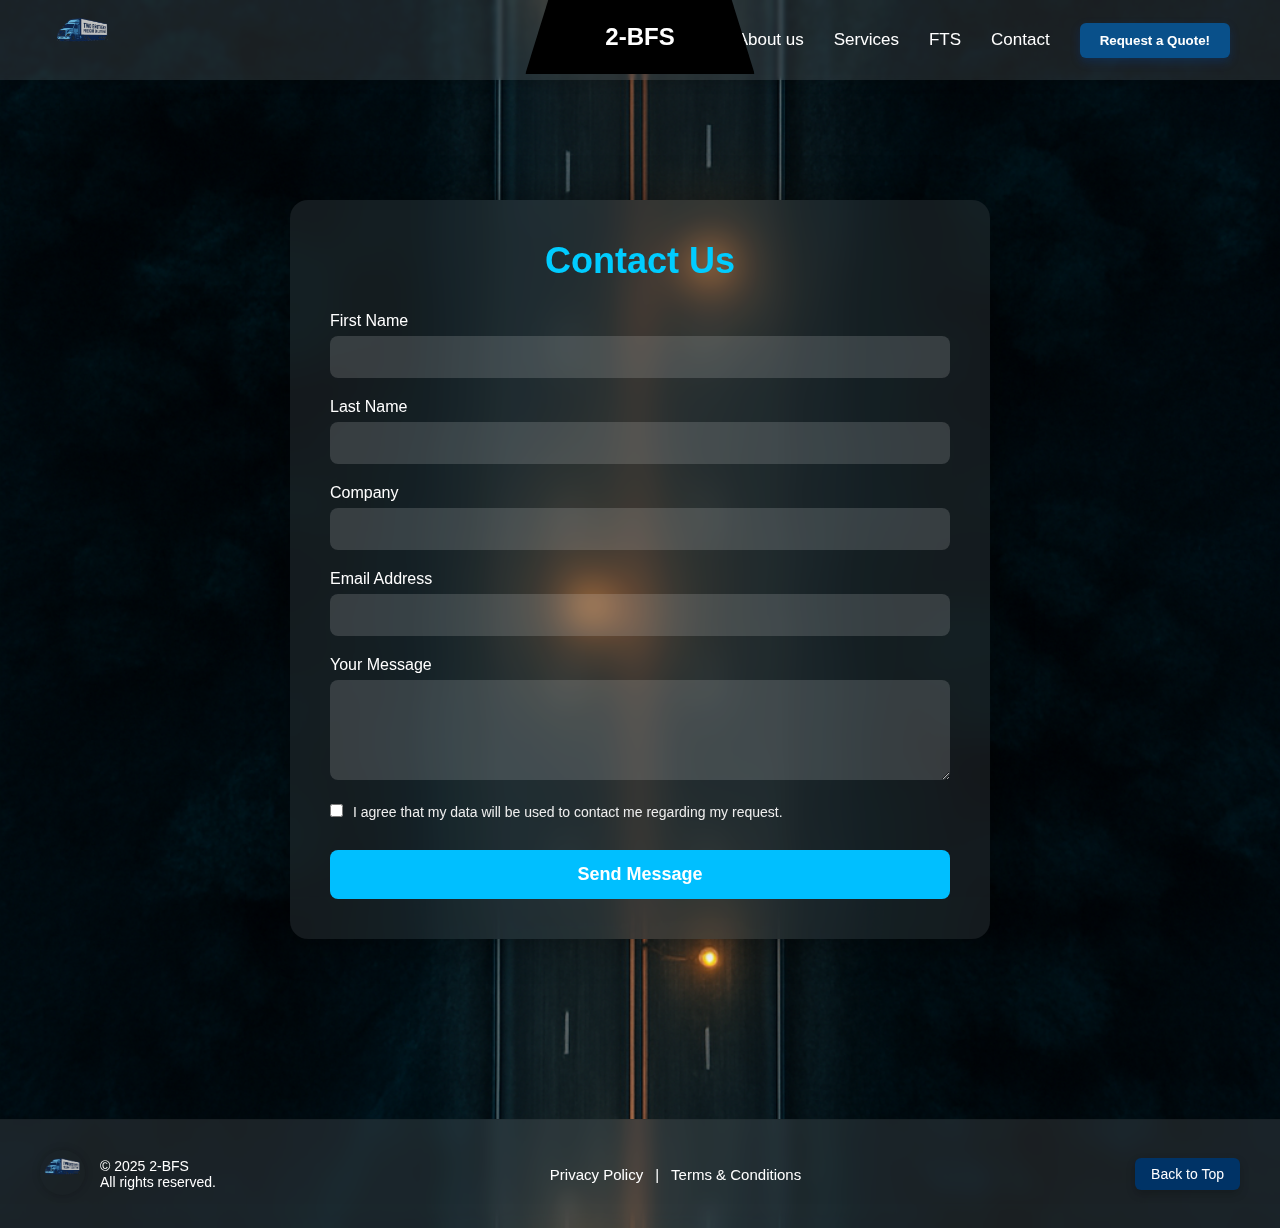
<file: contact.html>
<!DOCTYPE html>
<html lang="en">
<head>
  <meta charset="UTF-8" />
  <meta name="viewport" content="width=device-width, initial-scale=1.0"/>
  <title>Contact | 2-BFS</title>
  <style>
    * {
      margin: 0;
      padding: 0;
      box-sizing: border-box;
    }

    html, body {
  margin: 0;
  padding: 0;
  font-family: 'Segoe UI', Tahoma, Geneva, Verdana, sans-serif;
  background: url('assets/way.png') center center / cover no-repeat fixed;
  scroll-behavior: smooth;
  color: #f1f1f1;
  min-height: 100vh;
  overflow-x: hidden;
}

/* === MOBILE MENU === */
.mobile-menu-icon {
  display: none;
  font-size: 32px;
  color: white;
  cursor: pointer;
  z-index: 9999;
}

/* HIDDEN BY DEFAULT ON DESKTOP */
@media (max-width: 900px) {
  .main-header {
    flex-direction: column;
    height: auto;
    padding: 10px 20px;
    align-items: flex-start;
  }

  .logo {
    margin-bottom: 10px;
  }

  .menu {
    display: none;
    width: 100%;
    background: rgba(0, 0, 0, 0.85);
    border-radius: 10px;
    margin-top: 10px;
  }

  .menu ul {
    flex-direction: column;
    padding: 10px;
    gap: 15px;
  }

  .menu ul li a, .quote-btn {
    width: 100%;
    display: block;
    text-align: left;
    font-size: 18px;
  }

  .trapez {
    position: relative;
    transform: none;
    padding: 14px 20px;
    font-size: 20px;
    width: 100%;
    clip-path: none;
    text-align: center;
    margin-bottom: 10px;
  }

  .mobile-menu-icon {
    display: block;
    position: absolute;
    top: 20px;
    right: 20px;
  }

  .menu.active {
    display: block;
  }

  /* Drop-down pe mobil */
  .dropdown-content {
    position: static;
    opacity: 1;
    background-color: transparent;
    box-shadow: none;
    padding-left: 15px;
  }

  .dropdown:hover .dropdown-content {
    display: block;
  }

  .dropdown-content a {
    color: white;
    background: rgba(255, 255, 255, 0.1);
    margin-top: 5px;
    border-radius: 6px;
    padding-left: 10px;
  }

  .dropdown-content a:hover {
    background-color: #09508a;
    color: #fff;
  }

  /* Footer responsive */
  .footer-inner {
    flex-direction: column;
    align-items: flex-start;
  }

  .footer-center {
    flex-direction: column;
    align-items: flex-start;
    gap: 5px;
  }

  .footer-left, .footer-right {
    width: 100%;
    margin-top: 10px;
  }

  .footer-left {
    flex-direction: row;
    justify-content: start;
  }

  .footer-right {
    display: flex;
    justify-content: flex-end;
    width: 100%;
  }
}



.background-blur {
  position: fixed;
  top: 0;
  left: 0;
  width: 100vw;
  height: 100vh;
  background: url('assets/way.png') center center / cover no-repeat;
  z-index: -10;
  filter: blur(12px) brightness(0.7);
  opacity: 1;
}


    .main-header {
      position: fixed;
      top: 0;
      width: 100%;
      height: 80px;
      background: rgba(255, 255, 255, 0.1);
      backdrop-filter: blur(2px);
      display: flex;
      justify-content: space-between;
      align-items: center;
      padding: 0 50px;
      z-index: 10;
      box-shadow: 0 4px 10px rgba(0, 0, 0, 0.15);
    }

    .logo img {
      width: 65px;
    }

    .trapez {
      background: #000;
      color: white;
      padding: 23px 80px;
      font-size: 24px;
      font-weight: bold;
      clip-path: polygon(10% 0%, 90% 0%, 100% 100%, 0% 100%);
      position: absolute;
      top: 0;
      left: 50%;
      transform: translateX(-50%);
      box-shadow: 0 0 20px rgba(1, 74, 116, 0.5);
    }

    .menu ul {
      display: flex;
      gap: 30px;
      list-style: none;
      align-items: center;
    }

    .menu ul li a {
      text-decoration: none;
      color: #ffffff;
      font-size: 17px;
      font-weight: 500;
      transition: color 0.2s ease;
    }

    .menu ul li a:hover {
      color: #09508a;
    }

    .quote-btn {
      background: #09508a;
      color: white;
      border: none;
      padding: 10px 20px;
      font-weight: bold;
      border-radius: 6px;
      cursor: pointer;
      transition: all 0.3s ease;
      box-shadow: 0 4px 10px rgba(1, 66, 151, 0.3);
    }

    .quote-btn:hover {
      background: #09508a;
      transform: scale(1.05);
    }
/* The container <div> - needed to position the dropdown content */
    .dropdown {
  position: relative;
  display: inline-block;
}

/* Dropdown Content (Hidden by Default) */
.dropdown-content {
  display: none;
  position: absolute;
  background-color: #ffffff;
  opacity: .4;
  min-width: 160px;
  box-shadow: 0px 8px 16px 0px rgba(0,0,0,0.2);
  z-index: 1;
}

/* Links inside the dropdown */
.dropdown-content a {
  color: black;
  padding: 12px 16px;
  text-decoration: none;
  display: block;
}

/* Change color of dropdown links on hover */
.dropdown-content a:hover {background-color: #a1a2a3;}

/* Show the dropdown menu on hover */
.dropdown:hover .dropdown-content {display: block;}

/* Change the background color of the dropdown button when the dropdown content is shown */
.dropdown:hover .dropbtn {background-color: #001f4d;}



    /* CONTACT SECTION */
    .contact-wrapper {
      margin-top: 120px;
      padding: 80px 20px 100px;
      display: flex;
      justify-content: center;
    }

    .contact-form {
      background: rgba(255, 255, 255, 0.08);
      backdrop-filter: blur(18px);
      padding: 40px;
      border-radius: 18px;
      width: 100%;
      max-width: 700px;
      box-shadow: 0 0 40px rgba(0,0,0,0.4);
    }

    .contact-form h2 {
      text-align: center;
      font-size: 36px;
      margin-bottom: 30px;
      color: #00ccff;
    }

    .form-group {
      margin-bottom: 20px;
    }

    .form-group label {
      display: block;
      margin-bottom: 6px;
      color: #fff;
      font-weight: 500;
    }

    .form-group input,
    .form-group textarea {
      width: 100%;
      padding: 12px;
      border: none;
      border-radius: 8px;
      font-size: 16px;
      background: rgba(255, 255, 255, 0.15);
      color: #fff;
    }

    .form-group textarea {
      resize: vertical;
      min-height: 100px;
    }

    .checkbox {
      display: flex;
      align-items: flex-start;
      gap: 10px;
      font-size: 14px;
      margin-top: 10px;
      color: #eee;
    }

    .contact-form button {
      margin-top: 30px;
      width: 100%;
      background: #00bfff;
      padding: 14px;
      border: none;
      color: white;
      font-weight: bold;
      font-size: 18px;
      border-radius: 8px;
      cursor: pointer;
    }

    .contact-form button:hover {
      background: #0099cc;
    }

    .site-footer {
  background: rgba(255, 255, 255, 0.1);
  backdrop-filter: blur(10px);
  padding: 30px 40px;
  color: #ffffff;
  border-top: 1px solid rgba(0, 0, 0, 0.05);
  margin-top: 80px;
}

.footer-inner {
  display: flex;
  flex-wrap: wrap;
  justify-content: space-between;
  align-items: center;
  gap: 20px;
}

.footer-left {
  display: flex;
  align-items: center;
  gap: 15px;
  font-size: 14px;
  text-align: left;
}

.footer-logo {
  width: 45px;
  height: 45px;
  border-radius: 50%;
  object-fit: cover;
  box-shadow: 0 0 8px rgba(0,0,0,0.2);
}

.footer-center {
  font-size: 15px;
  display: flex;
  gap: 12px;
  align-items: center;
}

.footer-center a {
  color: #ffffff;
  text-decoration: none;
  font-weight: 500;
}

.footer-center a:hover {
  color: #0077cc;
}

.footer-right .back-to-top {
  padding: 8px 16px;
  font-size: 14px;
  background: #003366;
  color: white;
  border: none;
  border-radius: 6px;
  cursor: pointer;
  transition: all 0.3s ease;
  box-shadow: 0 4px 10px rgba(0,0,0,0.2);
}

.footer-right .back-to-top:hover {
  background: #001f4d;
  transform: scale(1.05);
}

  </style>
</head>
<body>
  <div class="background-blur"></div>
  <div class="mobile-menu-icon" onclick="toggleMobileMenu()">
    ☰
  </div>
  
  <!-- HEADER -->
  <header class="main-header">
    <div class="logo">
      <a href="index.html">
        <img src="assets/bfs.jpg" alt="2-BFS Logo">
      </a>
    </div>
    

    <div class="trapez">2-BFS</div>

    <nav class="menu">
      <ul>
        <li><a href="index.html">Home</a></li>
        <li><a href="aboutus.html">About us</a></li>
        <div class="dropdown">
          <li><a href="service.html">Services</a></li>
          <div class="dropdown-content">
            <a href="dispatchers.html">Dispatching</a>
            <a href="accounting.html">Accounting</a>
            <a href="Logistics.html">Logistic</a>
            <a href="brockerage.html">Brackerage</a>
            <a href="transport.html">Transport Managerment</a>
          </div>
        </div>
        <li><a href="fts.html">FTS</a></li>
        <li><a href="contact.html">Contact</a></li>
        <li><a href="raq.html"><button class="quote-btn">Request a Quote!</button></a></li>
      </ul>
    </nav>
  </header>


  <!-- CONTACT SECTION -->
  <section class="contact-wrapper">
    <form class="contact-form">
      <h2>Contact Us</h2>

      <div class="form-group">
        <label for="firstname">First Name</label>
        <input type="text" id="firstname" required />
      </div>

      <div class="form-group">
        <label for="lastname">Last Name</label>
        <input type="text" id="lastname" required />
      </div>

      <div class="form-group">
        <label for="company">Company</label>
        <input type="text" id="company" />
      </div>

      <div class="form-group">
        <label for="email">Email Address</label>
        <input type="email" id="email" required />
      </div>

      <div class="form-group">
        <label for="message">Your Message</label>
        <textarea id="message" required></textarea>
      </div>

      <div class="checkbox">
        <input type="checkbox" id="agree" required />
        <label for="agree">I agree that my data will be used to contact me regarding my request.</label>
      </div>

      <button type="submit">Send Message</button>
    </form>
  </section>
  <script>
    function toggleMobileMenu() {
      const menu = document.querySelector('.menu');
      menu.classList.toggle('active');
    }
  </script>
  

  <footer class="site-footer">
    <div class="footer-inner">
      <div class="footer-left">
        <a href="index.html">
          <img src="assets/bfs.jpg" alt="2-BFS Logo" class="footer-logo">
        </a>
        
        <p>© 2025 2-BFS<br>All rights reserved.</p>
      </div>
      <div class="footer-center">
        <a href="#privacy-policy">Privacy Policy</a>
        <span>|</span>
        <a href="#terms-conditions">Terms & Conditions</a>
      </div>
      <div class="footer-right">
        <button class="back-to-top" onclick="scrollToTop()">Back to Top</button>
      </div>
    </div>
  </footer>

</body>
</html>
</file>
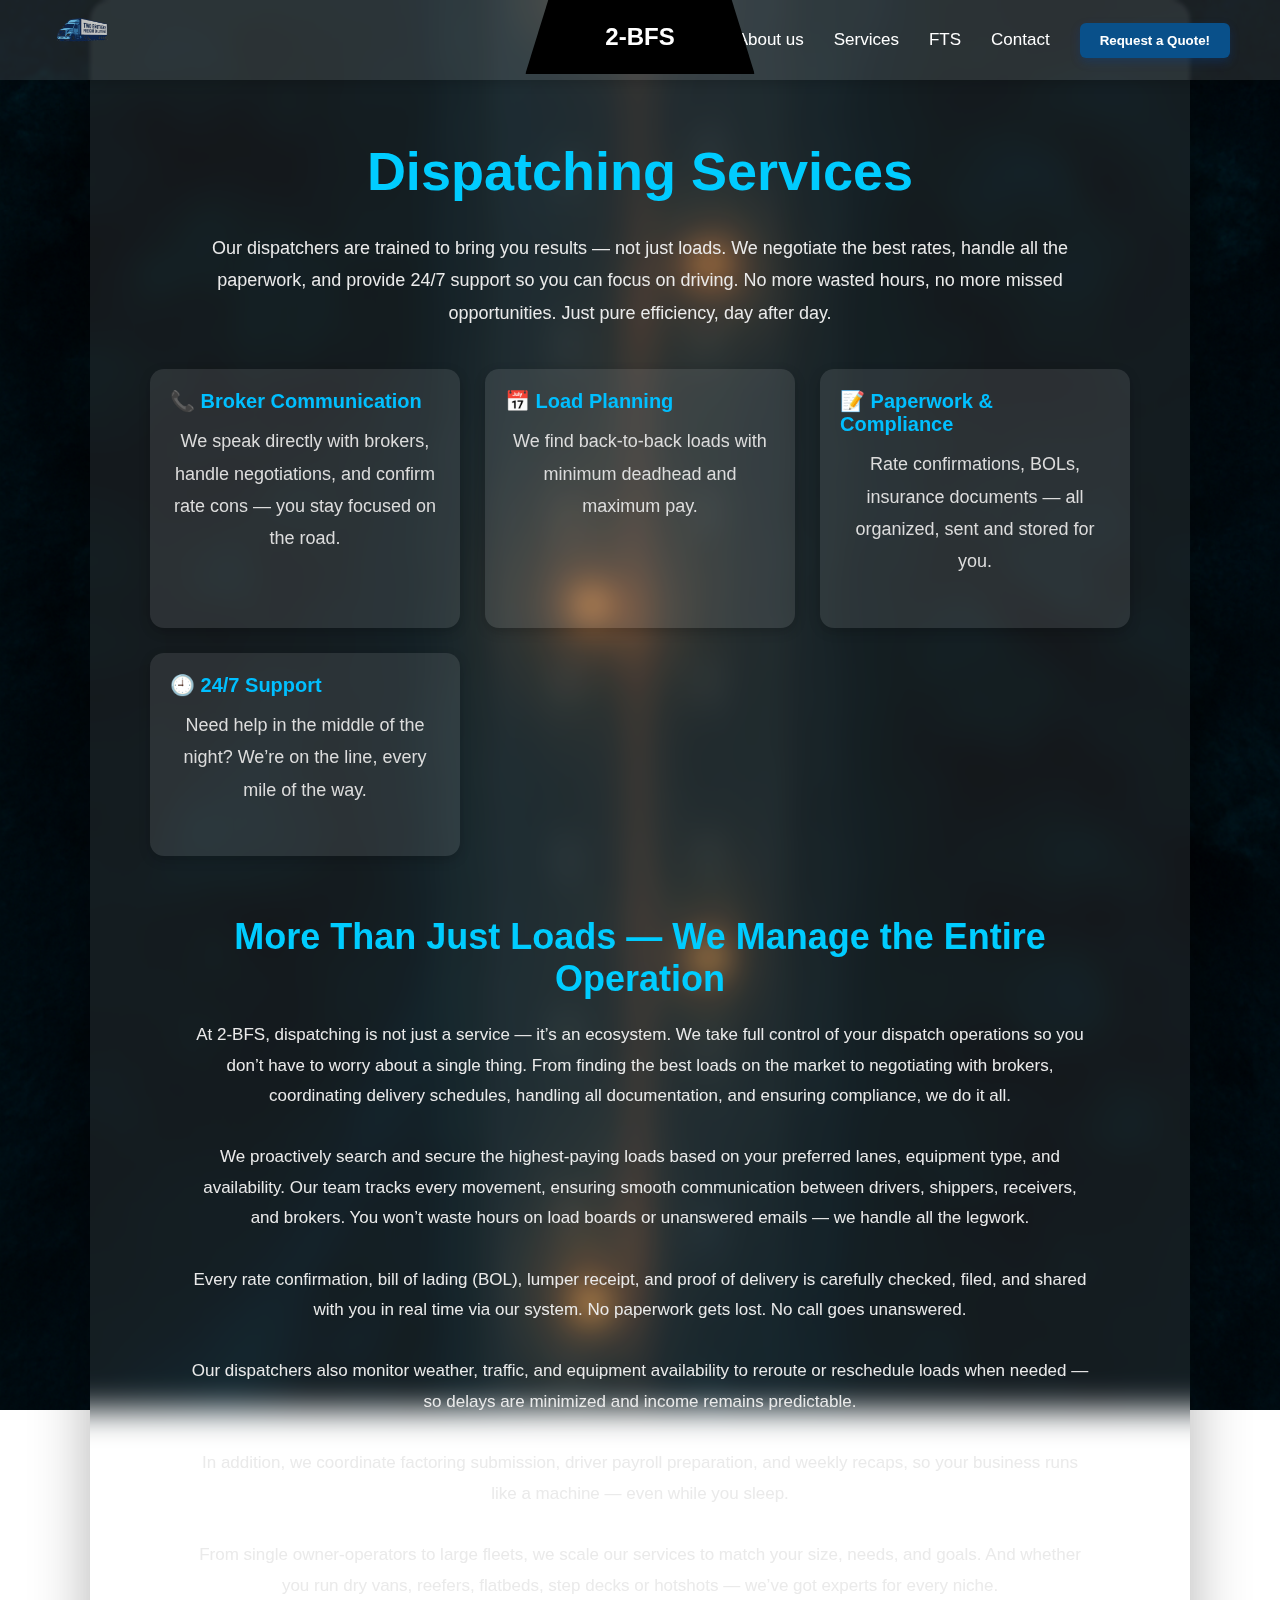
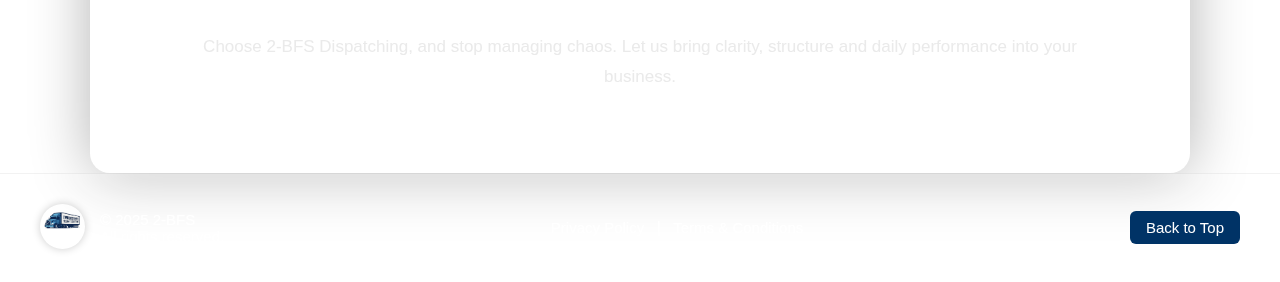
<file: dispatchers.html>
<!DOCTYPE html>
<html lang="en">
<head>
  <meta charset="UTF-8" />
  <meta name="viewport" content="width=device-width, initial-scale=1.0"/>
  <title>Dispatching – 2-BFS</title>
  <link rel="icon" href="assets/bfs.ico" type="image/x-icon" />
  <style>
    * { margin: 0; padding: 0; box-sizing: border-box; }

    html, body {
  margin: 0;
  padding: 0;
  font-family: 'Segoe UI', Tahoma, Geneva, Verdana, sans-serif;
  background: url('assets/way.png') center center / cover no-repeat fixed;
  scroll-behavior: smooth;
  color: #f1f1f1;
  min-height: 100vh;
  overflow-x: hidden;
}

/* === MOBILE MENU === */
.mobile-menu-icon {
  display: none;
  font-size: 32px;
  color: white;
  cursor: pointer;
  z-index: 9999;
}

/* HIDDEN BY DEFAULT ON DESKTOP */
@media (max-width: 900px) {
  .main-header {
    flex-direction: column;
    height: auto;
    padding: 10px 20px;
    align-items: flex-start;
  }

  .logo {
    margin-bottom: 10px;
  }

  .menu {
    display: none;
    width: 100%;
    background: rgba(0, 0, 0, 0.85);
    border-radius: 10px;
    margin-top: 10px;
  }

  .menu ul {
    flex-direction: column;
    padding: 10px;
    gap: 15px;
  }

  .menu ul li a, .quote-btn {
    width: 100%;
    display: block;
    text-align: left;
    font-size: 18px;
  }

  .trapez {
    position: relative;
    transform: none;
    padding: 14px 20px;
    font-size: 20px;
    width: 100%;
    clip-path: none;
    text-align: center;
    margin-bottom: 10px;
  }

  .mobile-menu-icon {
    display: block;
    position: absolute;
    top: 20px;
    right: 20px;
  }

  .menu.active {
    display: block;
  }

  /* Drop-down pe mobil */
  .dropdown-content {
    position: static;
    opacity: 1;
    background-color: transparent;
    box-shadow: none;
    padding-left: 15px;
  }

  .dropdown:hover .dropdown-content {
    display: block;
  }

  .dropdown-content a {
    color: white;
    background: rgba(255, 255, 255, 0.1);
    margin-top: 5px;
    border-radius: 6px;
    padding-left: 10px;
  }

  .dropdown-content a:hover {
    background-color: #09508a;
    color: #fff;
  }

  /* Footer responsive */
  .footer-inner {
    flex-direction: column;
    align-items: flex-start;
  }

  .footer-center {
    flex-direction: column;
    align-items: flex-start;
    gap: 5px;
  }

  .footer-left, .footer-right {
    width: 100%;
    margin-top: 10px;
  }

  .footer-left {
    flex-direction: row;
    justify-content: start;
  }

  .footer-right {
    display: flex;
    justify-content: flex-end;
    width: 100%;
  }
}



.background-blur {
  position: fixed;
  top: 0;
  left: 0;
  width: 100vw;
  height: 100vh;
  background: url('assets/way.png') center center / cover no-repeat;
  z-index: -10;
  filter: blur(12px) brightness(0.7);
  opacity: 1;
}


    .main-header {
      position: fixed;
      top: 0;
      width: 100%;
      height: 80px;
      background: rgba(255, 255, 255, 0.1);
      backdrop-filter: blur(2px);
      display: flex;
      justify-content: space-between;
      align-items: center;
      padding: 0 50px;
      z-index: 10;
      box-shadow: 0 4px 10px rgba(0, 0, 0, 0.15);
    }

    .logo img {
      width: 65px;
    }

    .trapez {
      background: #000;
      color: white;
      padding: 23px 80px;
      font-size: 24px;
      font-weight: bold;
      clip-path: polygon(10% 0%, 90% 0%, 100% 100%, 0% 100%);
      position: absolute;
      top: 0;
      left: 50%;
      transform: translateX(-50%);
      box-shadow: 0 0 20px rgba(1, 74, 116, 0.5);
    }

    .menu ul {
      display: flex;
      gap: 30px;
      list-style: none;
      align-items: center;
    }

    .menu ul li a {
      text-decoration: none;
      color: #ffffff;
      font-size: 17px;
      font-weight: 500;
      transition: color 0.2s ease;
    }

    .menu ul li a:hover {
      color: #09508a;
    }

    .quote-btn {
      background: #09508a;
      color: white;
      border: none;
      padding: 10px 20px;
      font-weight: bold;
      border-radius: 6px;
      cursor: pointer;
      transition: all 0.3s ease;
      box-shadow: 0 4px 10px rgba(1, 66, 151, 0.3);
    }

    .quote-btn:hover {
      background: #09508a;
      transform: scale(1.05);
    }
/* The container <div> - needed to position the dropdown content */
    .dropdown {
  position: relative;
  display: inline-block;
}

/* Dropdown Content (Hidden by Default) */
.dropdown-content {
  display: none;
  position: absolute;
  background-color: #ffffff;
  opacity: .4;
  min-width: 160px;
  box-shadow: 0px 8px 16px 0px rgba(0,0,0,0.2);
  z-index: 1;
}

/* Links inside the dropdown */
.dropdown-content a {
  color: black;
  padding: 12px 16px;
  text-decoration: none;
  display: block;
}

/* Change color of dropdown links on hover */
.dropdown-content a:hover {background-color: #a1a2a3;}

/* Show the dropdown menu on hover */
.dropdown:hover .dropdown-content {display: block;}

/* Change the background color of the dropdown button when the dropdown content is shown */
.dropdown:hover .dropbtn {background-color: #001f4d;}


    .dispatching-container {
      padding: 140px 60px 80px;
      max-width: 1100px;
      margin: auto;
      backdrop-filter: blur(16px);
      background: rgba(255, 255, 255, 0.08);
      border-radius: 20px;
      box-shadow: 0 0 60px rgba(0,0,0,0.3);
    }

    .dispatching-container h1 {
      text-align: center;
      font-size: 54px;
      color: #00ccff;
      margin-bottom: 30px;
    }

    .dispatching-container p {
      font-size: 18px;
      line-height: 1.8;
      color: #eaeaea;
      text-align: center;
      margin-bottom: 30px;
      max-width: 900px;
      margin-left: auto;
      margin-right: auto;
    }

    .dispatch-features {
      display: grid;
      grid-template-columns: repeat(auto-fit, minmax(260px, 1fr));
      gap: 25px;
      margin-top: 40px;
    }

    .feature-box {
      background: rgba(255, 255, 255, 0.1);
      padding: 20px;
      border-radius: 14px;
      box-shadow: 0 4px 12px rgba(0,0,0,0.2);
      transition: 0.3s ease;
    }

    .feature-box:hover {
      background: rgba(255,255,255,0.15);
      transform: translateY(-5px);
    }

    .feature-box h3 {
      color: #00bfff;
      margin-bottom: 12px;
      font-size: 20px;
    }

    .feature-box p {
      font-size: 16px;
      color: #dcdcdc;
    }

    .site-footer {
      background: rgba(255, 255, 255, 0.1);
      backdrop-filter: blur(10px);
      padding: 30px 40px;
      color: #ffffff;
      border-top: 1px solid rgba(0, 0, 0, 0.05);
      margin-top: auto;
    }

    .footer-inner {
      display: flex;
      flex-wrap: wrap;
      justify-content: space-between;
      align-items: center;
      gap: 20px;
    }

    .footer-left {
      display: flex;
      align-items: center;
      gap: 15px;
      font-size: 14px;
    }

    .footer-logo {
      width: 45px;
      height: 45px;
      border-radius: 50%;
      object-fit: cover;
      box-shadow: 0 0 8px rgba(0,0,0,0.2);
    }

    .footer-center a {
      color: #ffffff;
      text-decoration: none;
      margin: 0 8px;
    }

    .footer-center a:hover { color: #00ccff; }

    .back-to-top {
      padding: 8px 16px;
      font-size: 14px;
      background: #003366;
      color: white;
      border: none;
      border-radius: 6px;
      cursor: pointer;
      transition: all 0.3s ease;
    }

    .back-to-top:hover {
      background: #001f4d;
      transform: scale(1.05);
    }
    /* RESPONSIVE TYPOGRAPHY - dispatching page same style as others */
.dispatching-container h1 {
  font-size: clamp(28px, 5vw, 54px);
}

.dispatching-container h2 {
  font-size: clamp(22px, 4.5vw, 36px);
}

.dispatching-container p,
.dispatching-container ul li,
.feature-box p {
  font-size: clamp(15px, 3vw, 18px);
}

.feature-box h3 {
  font-size: clamp(17px, 3.8vw, 20px);
}

.back-to-top,
.footer-left,
.footer-center a {
  font-size: clamp(12px, 2.5vw, 15px);
}
@media (max-width: 768px) {
  .dispatching-container {
    padding: 120px 20px 80px;
    width: 95%;
    margin-left: auto;
    margin-right: auto;
    border-radius: 16px;
  }

  .dispatching-container h1,
  .dispatching-container h2 {
    text-align: center;
  }

  .dispatching-container p {
    text-align: center;
    font-size: 16px;
  }

  .dispatch-features {
    grid-template-columns: 1fr;
    gap: 20px;
  }

  .feature-box {
    padding: 16px;
    text-align: center;
  }

  .feature-box h3 {
    font-size: 18px;
  }

  .feature-box p {
    font-size: 15px;
  }

  ul {
    padding-left: 0;
    margin: 20px auto;
    text-align: left;
  }

  ul li {
    font-size: 15px;
    padding-left: 12px;
    line-height: 1.6;
  }

  .dispatching-container button {
    width: 100%;
    max-width: 280px;
  }
}
a.trapez {
  text-decoration: none;
  color: white;
}

  </style>
</head>
<body>
  <div class="background-blur"></div>
  <div class="mobile-menu-icon" onclick="toggleMobileMenu()">
    ☰
  </div>
  
  <!-- HEADER -->
  <header class="main-header">
    <div class="logo">
      <a href="index.html">
        <img src="assets/bfs.jpg" alt="2-BFS Logo">
      </a>
    </div>
    
    <a href="index.html" class="trapez">2-BFS</a>

    <nav class="menu">
      <ul>
        <li><a href="index.html">Home</a></li>
        <li><a href="aboutus.html">About us</a></li>
        <div class="dropdown">
          <li><a href="service.html">Services</a></li>
          <div class="dropdown-content">
            <a href="dispatchers.html">Dispatching</a>
            <a href="accounting.html">Accounting</a>
            <a href="Logistics.html">Logistic</a>
            <a href="brockerage.html">Brackerage</a>
            <a href="transport.html">Transport Managerment</a>
          </div>
        </div>
        <li><a href="fts.html">FTS</a></li>
        <li><a href="contact.html">Contact</a></li>
        <li><a href="raq.html"><button class="quote-btn">Request a Quote!</button></a></li>
      </ul>
    </nav>
  </header>


  <!-- 🔽 CONTINUARE CONȚINUT – ADAUGARE TEXT COMPLEX LA FINAL 🔽 -->

<div class="dispatching-container">
  <h1>Dispatching Services</h1>
  <p>
    Our dispatchers are trained to bring you results — not just loads.  
    We negotiate the best rates, handle all the paperwork, and provide 24/7 support so you can focus on driving.  
    No more wasted hours, no more missed opportunities. Just pure efficiency, day after day.
  </p>

  <div class="dispatch-features">
    <div class="feature-box">
      <h3>📞 Broker Communication</h3>
      <p>We speak directly with brokers, handle negotiations, and confirm rate cons — you stay focused on the road.</p>
    </div>
    <div class="feature-box">
      <h3>📅 Load Planning</h3>
      <p>We find back-to-back loads with minimum deadhead and maximum pay.</p>
    </div>
    <div class="feature-box">
      <h3>📝 Paperwork & Compliance</h3>
      <p>Rate confirmations, BOLs, insurance documents — all organized, sent and stored for you.</p>
    </div>
    <div class="feature-box">
      <h3>🕘 24/7 Support</h3>
      <p>Need help in the middle of the night? We’re on the line, every mile of the way.</p>
    </div>
    
  </div>

  <!-- 🔽 TEXT COMPLEX DETALIAT 🔽 -->
  <div style="margin-top: 60px;">
    <h2 style="color:#00ccff; text-align:center; margin-bottom:20px;">More Than Just Loads — We Manage the Entire Operation</h2>
    <p style="text-align:center; max-width: 900px; margin: auto; font-size: 17px; line-height: 1.8;">
      At 2-BFS, dispatching is not just a service — it’s an ecosystem. We take full control of your dispatch operations so you don’t have to worry about a single thing.
      From finding the best loads on the market to negotiating with brokers, coordinating delivery schedules, handling all documentation, and ensuring compliance, we do it all.
      <br><br>
      We proactively search and secure the highest-paying loads based on your preferred lanes, equipment type, and availability. 
      Our team tracks every movement, ensuring smooth communication between drivers, shippers, receivers, and brokers. You won’t waste hours on load boards or unanswered emails — we handle all the legwork.
      <br><br>
      Every rate confirmation, bill of lading (BOL), lumper receipt, and proof of delivery is carefully checked, filed, and shared with you in real time via our system. No paperwork gets lost. No call goes unanswered.
      <br><br>
      Our dispatchers also monitor weather, traffic, and equipment availability to reroute or reschedule loads when needed — so delays are minimized and income remains predictable.
      <br><br>
      In addition, we coordinate factoring submission, driver payroll preparation, and weekly recaps, so your business runs like a machine — even while you sleep.
      <br><br>
      From single owner-operators to large fleets, we scale our services to match your size, needs, and goals. And whether you run dry vans, reefers, flatbeds, step decks or hotshots — we’ve got experts for every niche.
      <br><br>
      Choose 2-BFS Dispatching, and stop managing chaos. Let us bring clarity, structure and daily performance into your business.
    </p>
  </div>
</div>
<script>
  function toggleMobileMenu() {
    const menu = document.querySelector('.menu');
    menu.classList.toggle('active');
  }
  function scrollToTop() {
  window.scrollTo({ top: 0, behavior: 'smooth' });
}

</script>

<footer class="site-footer">
  <div class="footer-inner">
    <div class="footer-left">
      <a href="index.html">
        <img src="assets/bfs.jpg" alt="2-BFS Logo" class="footer-logo">
      </a>
      
      <p>© 2025 2-BFS<br>All rights reserved.</p>
    </div>
    <div class="footer-center">
      <a href="#privacy-policy">Privacy Policy</a>
      <span>|</span>
      <a href="#terms-conditions">Terms & Conditions</a>
    </div>
    <div class="footer-right">
      <button class="back-to-top" onclick="scrollToTop()">Back to Top</button>
    </div>
  </div>
</footer>
</body>
</html>
</file>
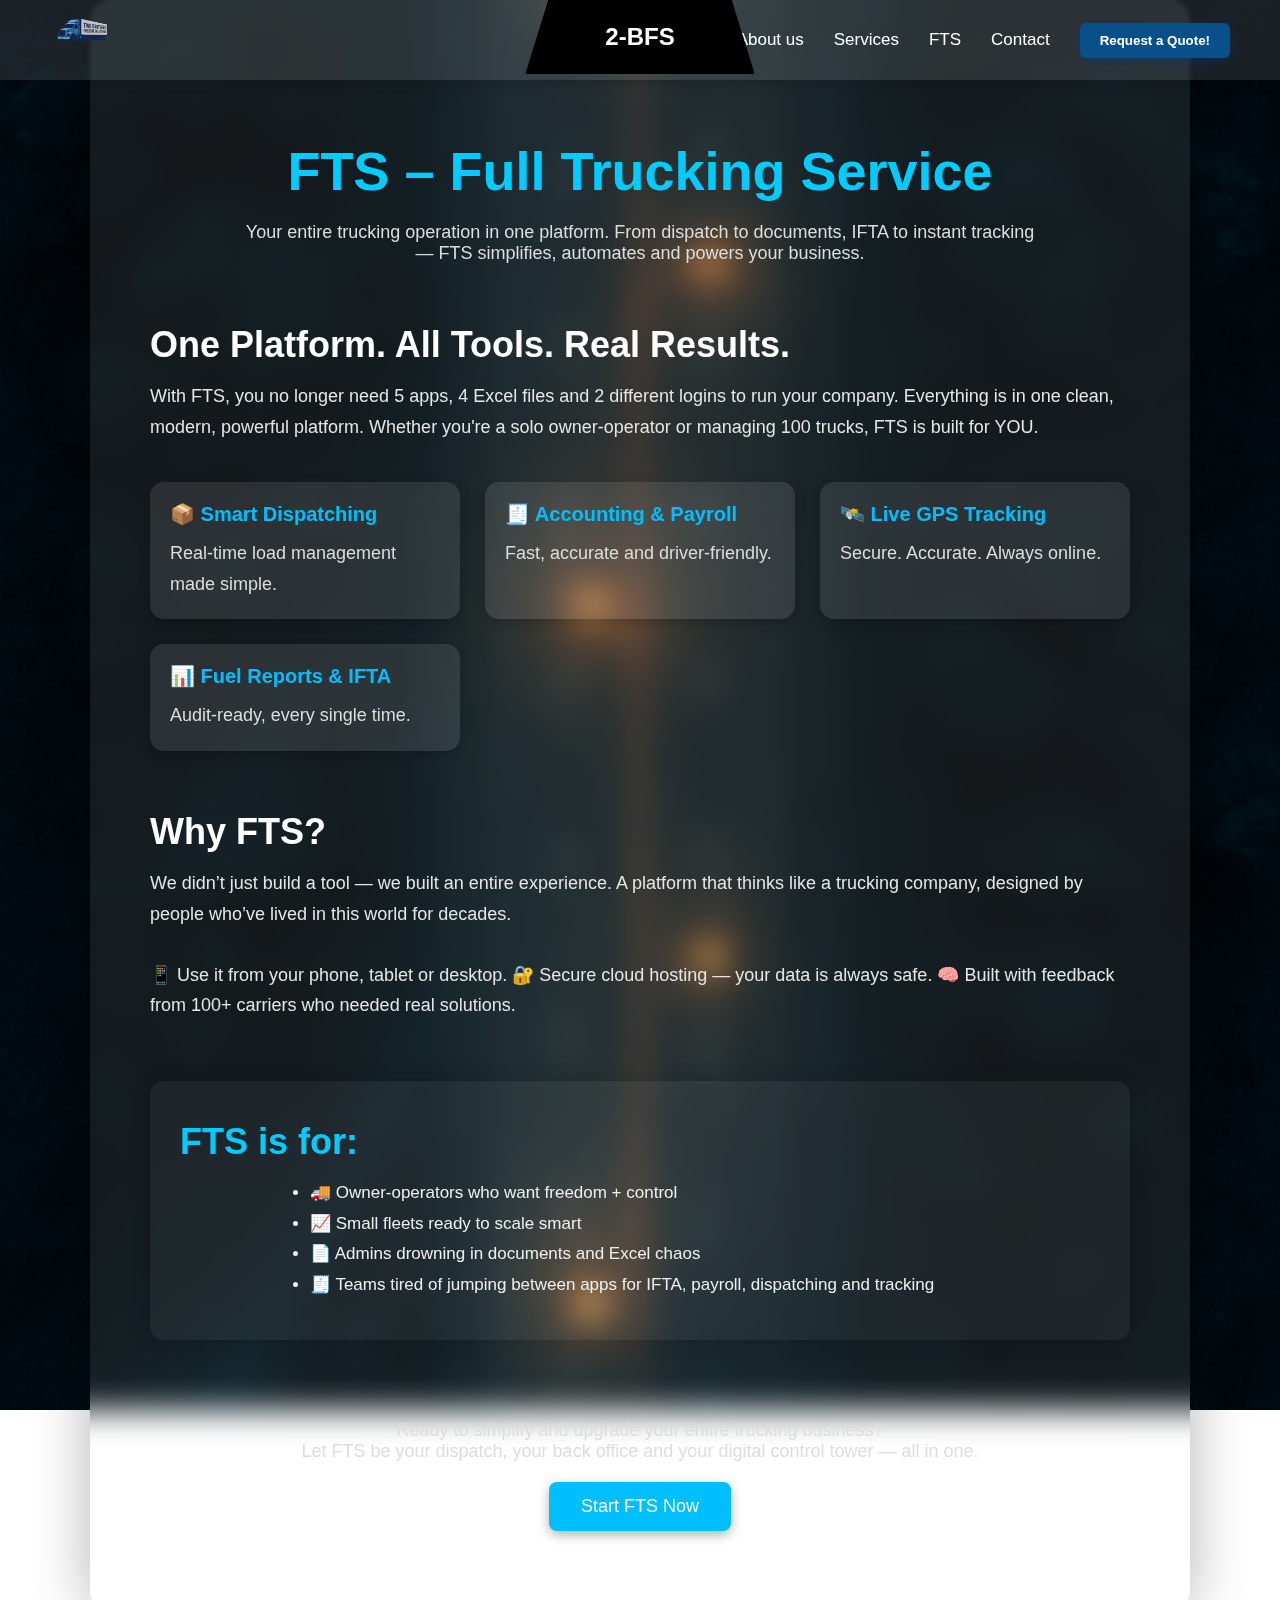
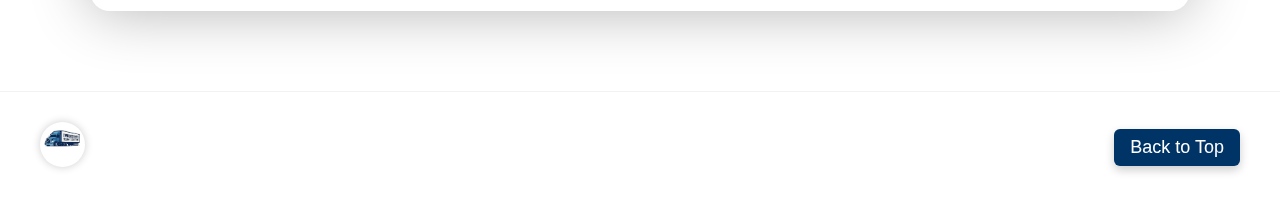
<file: fts.html>
<!DOCTYPE html>
<html lang="en">
<head>
  <meta charset="UTF-8" />
  <meta name="viewport" content="width=device-width, initial-scale=1.0"/>
  <title>FTS – Full Trucking Service | 2-BFS</title>
  <link rel="icon" href="assets/bfs.ico" type="image/x-icon" />
  <style>
    * { margin: 0; padding: 0; box-sizing: border-box; }
    html, body {
  margin: 0;
  padding: 0;
  font-family: 'Segoe UI', Tahoma, Geneva, Verdana, sans-serif;
  background: url('assets/way.png') center center / cover no-repeat fixed;
  scroll-behavior: smooth;
  color: #f1f1f1;
  min-height: 100vh;
  overflow-x: hidden;
}


/* === MOBILE MENU === */
.mobile-menu-icon {
  display: none;
  font-size: 32px;
  color: white;
  cursor: pointer;
  z-index: 9999;
}

/* HIDDEN BY DEFAULT ON DESKTOP */
@media (max-width: 900px) {
  .main-header {
    flex-direction: column;
    height: auto;
    padding: 10px 20px;
    align-items: flex-start;
  }

  .logo {
    margin-bottom: 10px;
  }

  .menu {
    display: none;
    width: 100%;
    background: rgba(0, 0, 0, 0.85);
    border-radius: 10px;
    margin-top: 10px;
  }

  .menu ul {
    flex-direction: column;
    padding: 10px;
    gap: 15px;
  }

  .menu ul li a, .quote-btn {
    width: 100%;
    display: block;
    text-align: left;
    font-size: 18px;
  }

  .trapez {
    position: relative;
    transform: none;
    padding: 14px 20px;
    font-size: 20px;
    width: 100%;
    clip-path: none;
    text-align: center;
    margin-bottom: 10px;
  }

  .mobile-menu-icon {
    display: block;
    position: absolute;
    top: 20px;
    right: 20px;
  }

  .menu.active {
    display: block;
  }

  /* Drop-down pe mobil */
  .dropdown-content {
    position: static;
    opacity: 1;
    background-color: transparent;
    box-shadow: none;
    padding-left: 15px;
  }

  .dropdown:hover .dropdown-content {
    display: block;
  }

  .dropdown-content a {
    color: white;
    background: rgba(255, 255, 255, 0.1);
    margin-top: 5px;
    border-radius: 6px;
    padding-left: 10px;
  }

  .dropdown-content a:hover {
    background-color: #09508a;
    color: #fff;
  }

  /* Footer responsive */
  .footer-inner {
    flex-direction: column;
    align-items: flex-start;
  }

  .footer-center {
    flex-direction: column;
    align-items: flex-start;
    gap: 5px;
  }

  .footer-left, .footer-right {
    width: 100%;
    margin-top: 10px;
  }

  .footer-left {
    flex-direction: row;
    justify-content: start;
  }

  .footer-right {
    display: flex;
    justify-content: flex-end;
    width: 100%;
  }
}


.background-blur {
  position: fixed;
  top: 0;
  left: 0;
  width: 100vw;
  height: 100vh;
  background: url('assets/way.png') center center / cover no-repeat;
  z-index: -10;
  filter: blur(12px) brightness(0.7);
  opacity: 1;
}


    .main-header {
      position: fixed;
      top: 0;
      width: 100%;
      height: 80px;
      background: rgba(255, 255, 255, 0.1);
      backdrop-filter: blur(2px);
      display: flex;
      justify-content: space-between;
      align-items: center;
      padding: 0 50px;
      z-index: 10;
      box-shadow: 0 4px 10px rgba(0, 0, 0, 0.15);
    }

    .logo img {
      width: 65px;
    }

    .trapez {
      background: #000;
      color: white;
      padding: 23px 80px;
      font-size: 24px;
      font-weight: bold;
      clip-path: polygon(10% 0%, 90% 0%, 100% 100%, 0% 100%);
      position: absolute;
      top: 0;
      left: 50%;
      transform: translateX(-50%);
      box-shadow: 0 0 20px rgba(1, 74, 116, 0.5);
    }

    .menu ul {
      display: flex;
      gap: 30px;
      list-style: none;
      align-items: center;
    }

    .menu ul li a {
      text-decoration: none;
      color: #ffffff;
      font-size: 17px;
      font-weight: 500;
      transition: color 0.2s ease;
    }

    .menu ul li a:hover {
      color: #09508a;
    }

    .quote-btn {
      background: #09508a;
      color: white;
      border: none;
      padding: 10px 20px;
      font-weight: bold;
      border-radius: 6px;
      cursor: pointer;
      transition: all 0.3s ease;
      box-shadow: 0 4px 10px rgba(1, 66, 151, 0.3);
    }

    .quote-btn:hover {
      background: #09508a;
      transform: scale(1.05);
    }
/* The container <div> - needed to position the dropdown content */
    .dropdown {
  position: relative;
  display: inline-block;
}

/* Dropdown Content (Hidden by Default) */
.dropdown-content {
  display: none;
  position: absolute;
  background-color: #ffffff;
  opacity: .4;
  min-width: 160px;
  box-shadow: 0px 8px 16px 0px rgba(0,0,0,0.2);
  z-index: 1;
}

/* Links inside the dropdown */
.dropdown-content a {
  color: black;
  padding: 12px 16px;
  text-decoration: none;
  display: block;
}

/* Change color of dropdown links on hover */
.dropdown-content a:hover {background-color: #a1a2a3;}

/* Show the dropdown menu on hover */
.dropdown:hover .dropdown-content {display: block;}

/* Change the background color of the dropdown button when the dropdown content is shown */
.dropdown:hover .dropbtn {background-color: #001f4d;}


    .fts-container {
      padding: 140px 60px 80px;
      max-width: 1100px;
      margin: auto;
      backdrop-filter: blur(16px);
      background: rgba(255, 255, 255, 0.08);
      border-radius: 20px;
      box-shadow: 0 0 60px rgba(0,0,0,0.3);
    }

    .fts-title { text-align: center; margin-bottom: 40px; }

    .fts-title h1 {
      font-size: 54px;
      font-weight: bold;
      color: #00ccff;
    }

    .fts-title p {
      font-size: 22px;
      color: #ddd;
      max-width: 800px;
      margin: 20px auto 0;
    }

    .fts-section {
      margin-top: 60px;
    }

    .fts-section h2 {
      font-size: 36px;
      margin-bottom: 15px;
      color: #ffffff;
    }

    .fts-section p {
      font-size: 18px;
      color: #e5e5e5;
      line-height: 1.7;
    }

    .fts-features {
      display: grid;
      grid-template-columns: repeat(auto-fit, minmax(260px, 1fr));
      gap: 25px;
      margin-top: 40px;
    }

    .feature {
      background: rgba(255, 255, 255, 0.1);
      padding: 20px;
      border-radius: 14px;
      box-shadow: 0 4px 12px rgba(0,0,0,0.2);
      transition: 0.3s ease;
      cursor: pointer;
    }

    .feature:hover {
      background: rgba(255,255,255,0.15);
      transform: translateY(-5px);
    }

    .feature h3 {
      color: #00bfff;
      margin-bottom: 12px;
      font-size: 20px;
    }

    .feature p {
      font-size: 16px;
      color: #dcdcdc;
    }

    .fts-cta {
      margin-top: 80px;
      text-align: center;
    }

    .fts-cta p {
      font-size: 18px;
      color: #ddd;
      margin-bottom: 20px;
    }

    .start-now-btn {
      background: #00bfff;
      color: white;
      font-size: 18px;
      padding: 14px 32px;
      border: none;
      border-radius: 8px;
      cursor: pointer;
      transition: all 0.3s ease;
      box-shadow: 0 4px 12px rgba(0,0,0,0.3);
    }

    .start-now-btn:hover {
      background: #0099cc;
      transform: scale(1.05);
    }

    .site-footer {
  background: rgba(255, 255, 255, 0.1);
  backdrop-filter: blur(10px);
  padding: 30px 40px;
  color: #ffffff;
  border-top: 1px solid rgba(0, 0, 0, 0.05);
  margin-top: 80px;
}

.footer-inner {
  display: flex;
  flex-wrap: wrap;
  justify-content: space-between;
  align-items: center;
  gap: 20px;
}

.footer-left {
  display: flex;
  align-items: center;
  gap: 15px;
  font-size: 14px;
  text-align: left;
}

.footer-logo {
  width: 45px;
  height: 45px;
  border-radius: 50%;
  object-fit: cover;
  box-shadow: 0 0 8px rgba(0,0,0,0.2);
}

.footer-center {
  font-size: 15px;
  display: flex;
  gap: 12px;
  align-items: center;
}

.footer-center a {
  color: #ffffff;
  text-decoration: none;
  font-weight: 500;
}

.footer-center a:hover {
  color: #0077cc;
}

.footer-right .back-to-top {
  padding: 8px 16px;
  font-size: 14px;
  background: #003366;
  color: white;
  border: none;
  border-radius: 6px;
  cursor: pointer;
  transition: all 0.3s ease;
  box-shadow: 0 4px 10px rgba(0,0,0,0.2);
}

.footer-right .back-to-top:hover {
  background: #001f4d;
  transform: scale(1.05);
}


    .modal {
      position: fixed;
      top: 0; left: 0;
      width: 100vw; height: 100vh;
      background: rgba(0, 0, 0, 0.6);
      display: none;
      justify-content: center;
      align-items: center;
      z-index: 200;
    }

    .modal-content {
      background: rgba(255, 255, 255, 0.95);
      color: #111;
      padding: 30px;
      border-radius: 12px;
      max-width: 600px;
      position: relative;
      text-align: left;
    }

    .modal-content h3 {
      color: #003366;
      margin-bottom: 15px;
    }

    .close-btn {
      position: absolute;
      top: 10px;
      right: 15px;
      font-size: 22px;
      background: none;
      border: none;
      color: #003366;
      cursor: pointer;
      font-weight: bold;
    }
/* RESPONSIVE TYPOGRAPHY - FTS page */
.fts-title h1 {
  font-size: clamp(28px, 5vw, 54px);
}

.fts-title p,
.fts-section p,
.fts-cta p,
.feature p,
.footer-left,
.footer-center a,
.footer-right .back-to-top {
  font-size: clamp(15px, 3vw, 18px);
}

.fts-section h2,
.fts-section h2[style],
.fts-section h2#modalTitle {
  font-size: clamp(22px, 4.5vw, 36px) !important;
}

.feature h3 {
  font-size: clamp(17px, 3.5vw, 20px);
}

.start-now-btn {
  font-size: clamp(16px, 4vw, 18px);
}


  </style>
</head>
<body>
  <div class="background-blur"></div>
  <div class="mobile-menu-icon" onclick="toggleMobileMenu()">
    ☰
  </div>
  
  <!-- HEADER -->
  <header class="main-header">
    <div class="logo">
      <a href="index.html">
        <img src="assets/bfs.jpg" alt="2-BFS Logo">
      </a>
    </div>
    
    <div class="trapez">2-BFS</div>
    <nav class="menu">
      <ul>
        <li><a href="index.html">Home</a></li>
        <li><a href="aboutus.html">About us</a></li>
        <div class="dropdown">
          <li><a href="service.html">Services</a></li>
          <div class="dropdown-content">
            <a href="dispatchers.html">Dispatching</a>
            <a href="accounting.html">Accounting</a>
            <a href="Logistics.html">Logistic</a>
            <a href="brockerage.html">Brackerage</a>
            <a href="transport.html">Transport Managerment</a>
          </div>
        </div>
        <li><a href="fts.html">FTS</a></li>
        <li><a href="contact.html">Contact</a></li>
        <li><a href="raq.html"><button class="quote-btn">Request a Quote!</button></a></li>
      </ul>
    </nav>
  </header>
  <div class="fts-container">
    <div class="fts-title">
      <h1>FTS – Full Trucking Service</h1>
      <p>
        Your entire trucking operation in one platform.  
        From dispatch to documents, IFTA to instant tracking — FTS simplifies, automates and powers your business.
      </p>
    </div>
  
    <div class="fts-section">
      <h2>One Platform. All Tools. Real Results.</h2>
      <p>
        With FTS, you no longer need 5 apps, 4 Excel files and 2 different logins to run your company.  
        Everything is in one clean, modern, powerful platform.  
        Whether you're a solo owner-operator or managing 100 trucks, FTS is built for YOU.
      </p>
  
      <div class="fts-features">
        <div class="feature" onclick="openModal('Smart Dispatching', 'Assign loads, track real-time, manage documents and communicate with drivers — all inside one interface.')">
          <h3>📦 Smart Dispatching</h3>
          <p>Real-time load management made simple.</p>
        </div>
        <div class="feature" onclick="openModal('Accounting & Payroll', 'Pay drivers, send invoices, manage fuel costs and stay compliant with IFTA — faster than ever.')">
          <h3>🧾 Accounting & Payroll</h3>
          <p>Fast, accurate and driver-friendly.</p>
        </div>
        <div class="feature" onclick="openModal('Live GPS Tracking', 'Track every truck live, generate shareable links for brokers or customers, and add geofences.')">
          <h3>🛰️ Live GPS Tracking</h3>
          <p>Secure. Accurate. Always online.</p>
        </div>
        <div class="feature" onclick="openModal('Fuel Reports & IFTA', 'Fuel logs, MPG, per state taxes, IFTA compliance — done automatically.')">
          <h3>📊 Fuel Reports & IFTA</h3>
          <p>Audit-ready, every single time.</p>
        </div>
      </div>
    </div>
  
    <!-- TEXT CINEMATIC -->
    <div class="fts-section">
      <h2>Why FTS?</h2>
      <p>
        We didn’t just build a tool — we built an entire experience.  
        A platform that thinks like a trucking company, designed by people who’ve lived in this world for decades.
        <br><br>
        📱 Use it from your phone, tablet or desktop.  
        🔐 Secure cloud hosting — your data is always safe.  
        🧠 Built with feedback from 100+ carriers who needed real solutions.
      </p>
    </div>
  
    <div class="fts-section" style="background: rgba(255,255,255,0.05); padding: 40px 30px; border-radius: 14px; box-shadow: 0 0 20px rgba(0,0,0,0.15);">
      <h2 style="color:#00ccff;">FTS is for:</h2>
      <ul style="max-width: 700px; margin: auto; font-size: 17px; line-height: 1.8; color: #eee; list-style: disc; padding-left: 20px;">
        <li>🚚 Owner-operators who want freedom + control</li>
        <li>📈 Small fleets ready to scale smart</li>
        <li>📄 Admins drowning in documents and Excel chaos</li>
        <li>🧾 Teams tired of jumping between apps for IFTA, payroll, dispatching and tracking</li>
      </ul>
    </div>
  
    <div class="fts-cta">
      <p>
        Ready to simplify and upgrade your entire trucking business?<br>
        Let FTS be your dispatch, your back office and your digital control tower — all in one.
      </p>
      <a href="https://full-trucking-service.com/" target="_blank">
        <button class="start-now-btn">Start FTS Now</button>
      </a>
    </div>
  </div>
  <!-- MODAL -->
  <div id="modal" class="modal">
    <div class="modal-content">
      <button class="close-btn" onclick="closeModal()">✖</button>
      <h3 id="modalTitle">Title</h3>
      <p id="modalText">Description</p>
    </div>
  </div>

  

  <script>
    function openModal(title, text) {
      document.getElementById('modalTitle').textContent = title;
      document.getElementById('modalText').textContent = text;
      document.getElementById('modal').style.display = 'flex';
    }
    function toggleMobileMenu() {
    const menu = document.querySelector('.menu');
    menu.classList.toggle('active');
  }
    function closeModal() {
      document.getElementById('modal').style.display = 'none';
    }
  </script>

<footer class="site-footer">
  <div class="footer-inner">
    <div class="footer-left">
      <a href="index.html">
        <img src="assets/bfs.jpg" alt="2-BFS Logo" class="footer-logo">
      </a>
      
      <p>© 2025 2-BFS<br>All rights reserved.</p>
    </div>
    <div class="footer-center">
      <a href="#privacy-policy">Privacy Policy</a>
      <span>|</span>
      <a href="#terms-conditions">Terms & Conditions</a>
    </div>
    <div class="footer-right">
      <button class="back-to-top" onclick="scrollToTop()">Back to Top</button>
    </div>
  </div>
</footer>
  
</body>
</html>
</file>
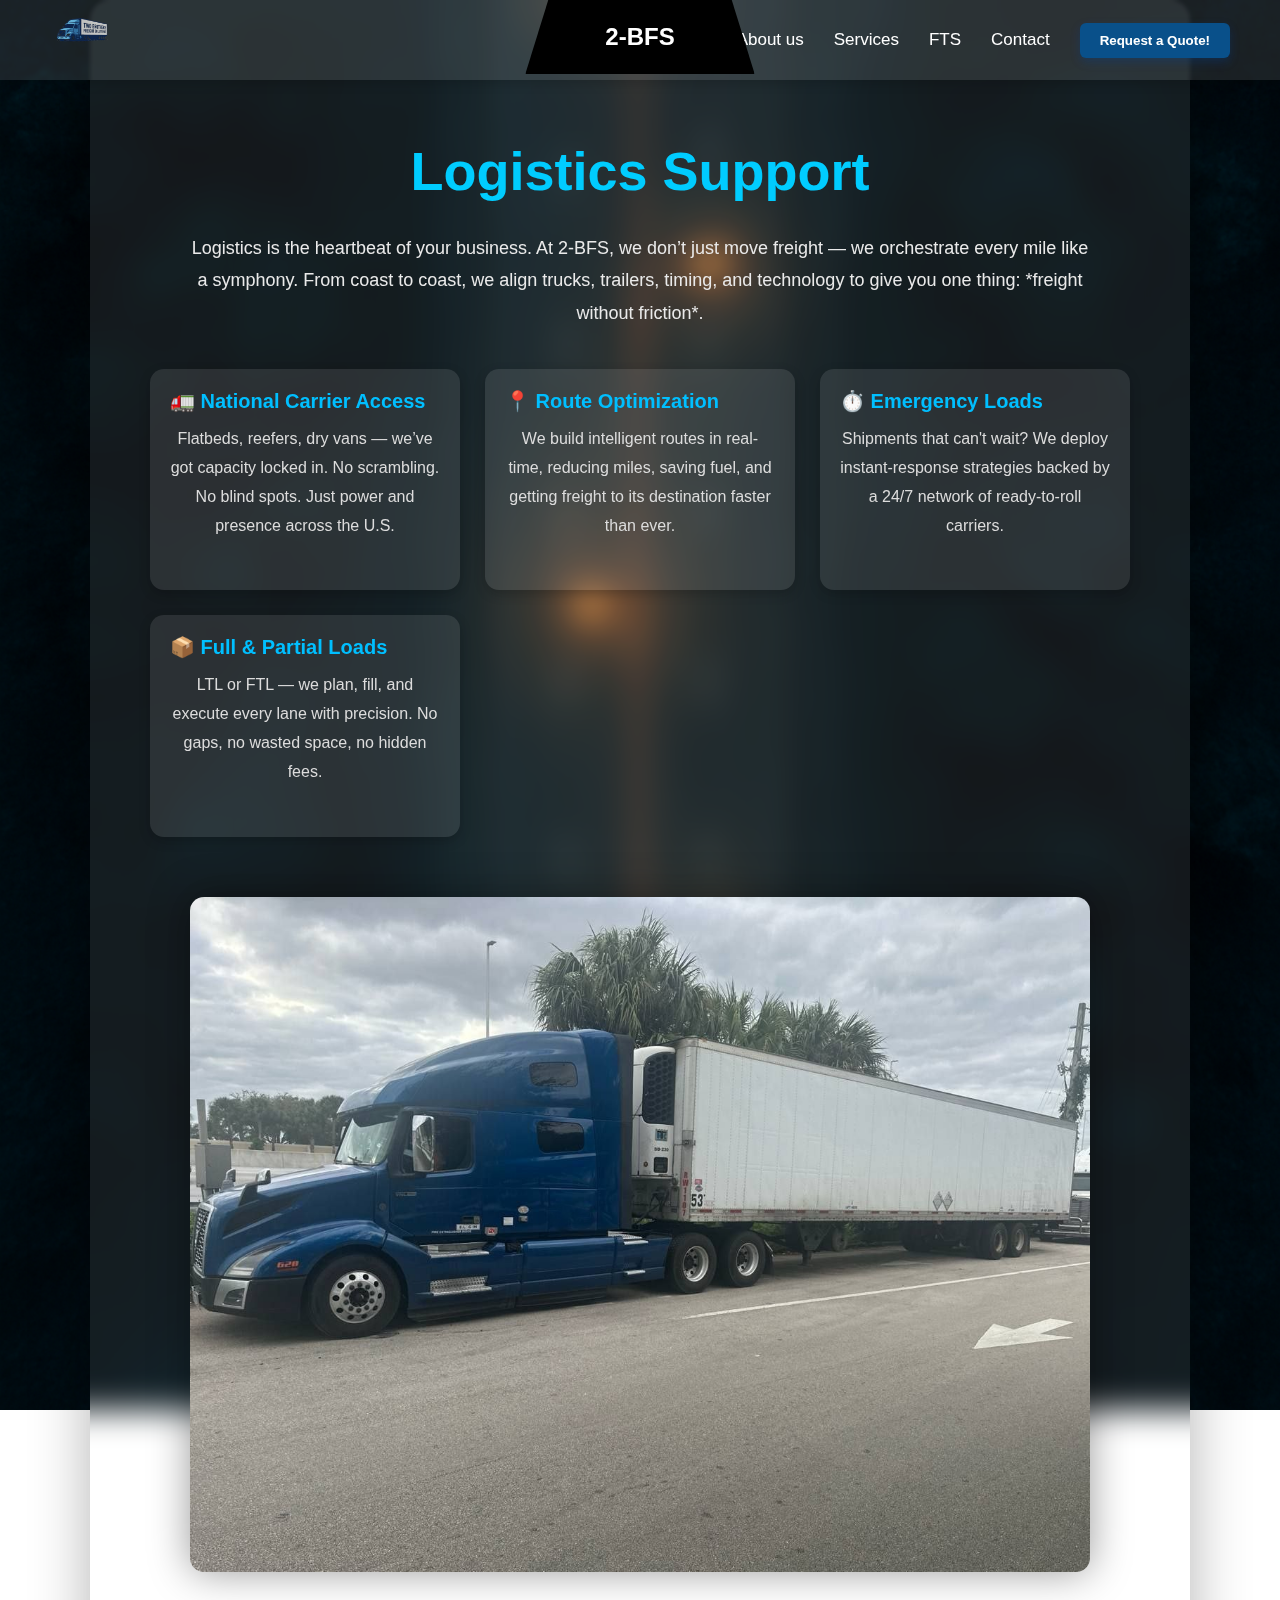
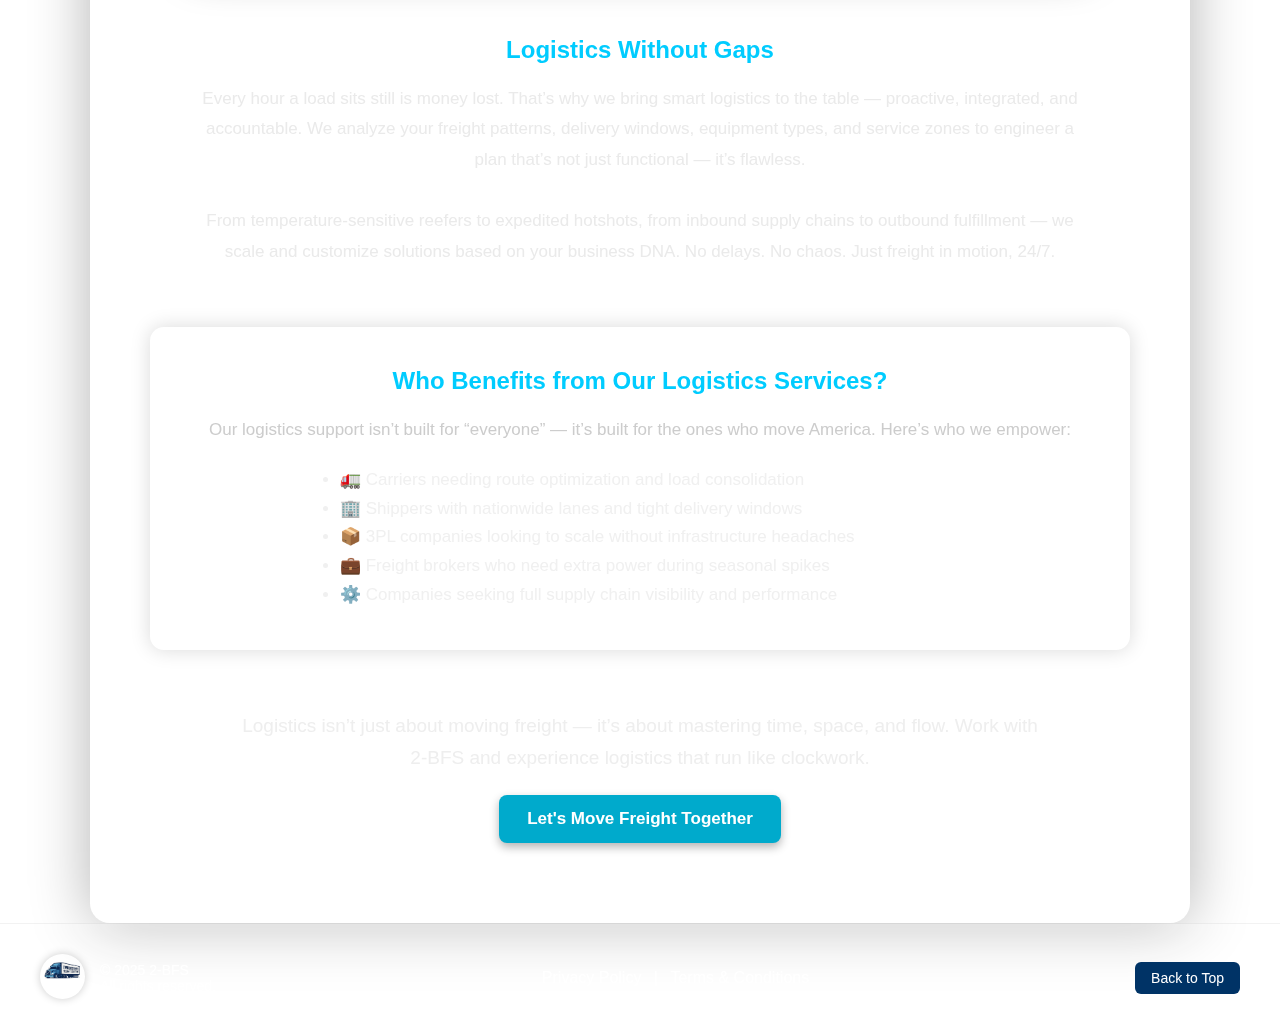
<file: Logistics.html>
<!DOCTYPE html>
<html lang="en">
<head>
  <meta charset="UTF-8" />
  <meta name="viewport" content="width=device-width, initial-scale=1.0"/>
  <title>Logistics – 2-BFS</title>
  <style>
    * { margin: 0; padding: 0; box-sizing: border-box; }

    html, body {
  margin: 0;
  padding: 0;
  font-family: 'Segoe UI', Tahoma, Geneva, Verdana, sans-serif;
  background: url('assets/way.png') center center / cover no-repeat fixed;
  scroll-behavior: smooth;
  color: #f1f1f1;
  min-height: 100vh;
  overflow-x: hidden;
}

/* === MOBILE MENU === */
.mobile-menu-icon {
  display: none;
  font-size: 32px;
  color: white;
  cursor: pointer;
  z-index: 9999;
}

/* HIDDEN BY DEFAULT ON DESKTOP */
@media (max-width: 900px) {
  .main-header {
    flex-direction: column;
    height: auto;
    padding: 10px 20px;
    align-items: flex-start;
  }

  .logo {
    margin-bottom: 10px;
  }

  .menu {
    display: none;
    width: 100%;
    background: rgba(0, 0, 0, 0.85);
    border-radius: 10px;
    margin-top: 10px;
  }

  .menu ul {
    flex-direction: column;
    padding: 10px;
    gap: 15px;
  }

  .menu ul li a, .quote-btn {
    width: 100%;
    display: block;
    text-align: left;
    font-size: 18px;
  }

  .trapez {
    position: relative;
    transform: none;
    padding: 14px 20px;
    font-size: 20px;
    width: 100%;
    clip-path: none;
    text-align: center;
    margin-bottom: 10px;
  }

  .mobile-menu-icon {
    display: block;
    position: absolute;
    top: 20px;
    right: 20px;
  }

  .menu.active {
    display: block;
  }

  /* Drop-down pe mobil */
  .dropdown-content {
    position: static;
    opacity: 1;
    background-color: transparent;
    box-shadow: none;
    padding-left: 15px;
  }

  .dropdown:hover .dropdown-content {
    display: block;
  }

  .dropdown-content a {
    color: white;
    background: rgba(255, 255, 255, 0.1);
    margin-top: 5px;
    border-radius: 6px;
    padding-left: 10px;
  }

  .dropdown-content a:hover {
    background-color: #09508a;
    color: #fff;
  }

  /* Footer responsive */
  .footer-inner {
    flex-direction: column;
    align-items: flex-start;
  }

  .footer-center {
    flex-direction: column;
    align-items: flex-start;
    gap: 5px;
  }

  .footer-left, .footer-right {
    width: 100%;
    margin-top: 10px;
  }

  .footer-left {
    flex-direction: row;
    justify-content: start;
  }

  .footer-right {
    display: flex;
    justify-content: flex-end;
    width: 100%;
  }
}



.background-blur {
  position: fixed;
  top: 0;
  left: 0;
  width: 100vw;
  height: 100vh;
  background: url('assets/way.png') center center / cover no-repeat;
  z-index: -10;
  filter: blur(12px) brightness(0.7);
  opacity: 1;
}


    .main-header {
      position: fixed;
      top: 0;
      width: 100%;
      height: 80px;
      background: rgba(255, 255, 255, 0.1);
      backdrop-filter: blur(2px);
      display: flex;
      justify-content: space-between;
      align-items: center;
      padding: 0 50px;
      z-index: 10;
      box-shadow: 0 4px 10px rgba(0, 0, 0, 0.15);
    }

    .logo img {
      width: 65px;
    }

    .trapez {
      background: #000;
      color: white;
      padding: 23px 80px;
      font-size: 24px;
      font-weight: bold;
      clip-path: polygon(10% 0%, 90% 0%, 100% 100%, 0% 100%);
      position: absolute;
      top: 0;
      left: 50%;
      transform: translateX(-50%);
      box-shadow: 0 0 20px rgba(1, 74, 116, 0.5);
    }

    .menu ul {
      display: flex;
      gap: 30px;
      list-style: none;
      align-items: center;
    }

    .menu ul li a {
      text-decoration: none;
      color: #ffffff;
      font-size: 17px;
      font-weight: 500;
      transition: color 0.2s ease;
    }

    .menu ul li a:hover {
      color: #09508a;
    }

    .quote-btn {
      background: #09508a;
      color: white;
      border: none;
      padding: 10px 20px;
      font-weight: bold;
      border-radius: 6px;
      cursor: pointer;
      transition: all 0.3s ease;
      box-shadow: 0 4px 10px rgba(1, 66, 151, 0.3);
    }

    .quote-btn:hover {
      background: #09508a;
      transform: scale(1.05);
    }
/* The container <div> - needed to position the dropdown content */
    .dropdown {
  position: relative;
  display: inline-block;
}

/* Dropdown Content (Hidden by Default) */
.dropdown-content {
  display: none;
  position: absolute;
  background-color: #ffffff;
  opacity: .4;
  min-width: 160px;
  box-shadow: 0px 8px 16px 0px rgba(0,0,0,0.2);
  z-index: 1;
}

/* Links inside the dropdown */
.dropdown-content a {
  color: black;
  padding: 12px 16px;
  text-decoration: none;
  display: block;
}

/* Change color of dropdown links on hover */
.dropdown-content a:hover {background-color: #a1a2a3;}

/* Show the dropdown menu on hover */
.dropdown:hover .dropdown-content {display: block;}

/* Change the background color of the dropdown button when the dropdown content is shown */
.dropdown:hover .dropbtn {background-color: #001f4d;}


    .logistics-container {
      padding: 140px 60px 80px;
      max-width: 1100px;
      margin: auto;
      backdrop-filter: blur(16px);
      background: rgba(255, 255, 255, 0.08);
      border-radius: 20px;
      box-shadow: 0 0 60px rgba(0,0,0,0.3);
    }

    .logistics-container h1 {
      text-align: center;
      font-size: 54px;
      color: #00ccff;
      margin-bottom: 30px;
    }

    .logistics-container p {
      font-size: 18px;
      line-height: 1.8;
      color: #eaeaea;
      text-align: center;
      margin-bottom: 30px;
      max-width: 900px;
      margin-left: auto;
      margin-right: auto;
    }

    .logistics-features {
      display: grid;
      grid-template-columns: repeat(auto-fit, minmax(260px, 1fr));
      gap: 25px;
      margin-top: 40px;
    }

    .feature-box {
      background: rgba(255, 255, 255, 0.1);
      padding: 20px;
      border-radius: 14px;
      box-shadow: 0 4px 12px rgba(0,0,0,0.2);
      transition: 0.3s ease;
    }

    .feature-box:hover {
      background: rgba(255,255,255,0.15);
      transform: translateY(-5px);
    }

    .feature-box h3 {
      color: #00bfff;
      margin-bottom: 12px;
      font-size: 20px;
    }

    .feature-box p {
      font-size: 16px;
      color: #dcdcdc;
    }

    .site-footer {
      background: rgba(255, 255, 255, 0.1);
      backdrop-filter: blur(10px);
      padding: 30px 40px;
      color: #ffffff;
      border-top: 1px solid rgba(0, 0, 0, 0.05);
      margin-top: auto;
    }

    .footer-inner {
      display: flex;
      flex-wrap: wrap;
      justify-content: space-between;
      align-items: center;
      gap: 20px;
    }

    .footer-left {
      display: flex;
      align-items: center;
      gap: 15px;
      font-size: 14px;
    }

    .footer-logo {
      width: 45px;
      height: 45px;
      border-radius: 50%;
      object-fit: cover;
      box-shadow: 0 0 8px rgba(0,0,0,0.2);
    }

    .footer-center a {
      color: #ffffff;
      text-decoration: none;
      margin: 0 8px;
    }

    .footer-center a:hover { color: #00ccff; }

    .back-to-top {
      padding: 8px 16px;
      font-size: 14px;
      background: #003366;
      color: white;
      border: none;
      border-radius: 6px;
      cursor: pointer;
      transition: all 0.3s ease;
    }

    .back-to-top:hover {
      background: #001f4d;
      transform: scale(1.05);
    }
  </style>
</head>
<body>
  <div class="background-blur"></div>
  <div class="mobile-menu-icon" onclick="toggleMobileMenu()">
    ☰
  </div>
  
  <!-- HEADER -->
  <header class="main-header">
    <div class="logo">
      <a href="index.html">
        <img src="assets/bfs.jpg" alt="2-BFS Logo">
      </a>
    </div>
    
    <div class="trapez">2-BFS</div>
    <nav class="menu">
        <ul>
          <li><a href="index.html">Home</a></li>
          <li><a href="aboutus.html">About us</a></li>
          <div class="dropdown">
            <li><a href="service.html">Services</a></li>
            <div class="dropdown-content">
              <a href="dispatchers.html">Dispatching</a>
              <a href="accounting.html">Accounting</a>
              <a href="Logistics.html">Logistic</a>
              <a href="brockerage.html">Brackerage</a>
              <a href="transport.html">Transport Managerment</a>
            </div>
          </div>
          <li><a href="fts.html">FTS</a></li>
          <li><a href="contact.html">Contact</a></li>
          <li><a href="raq.html"><button class="quote-btn">Request a Quote!</button></a></li>
        </ul>
      </nav>
    </header>
  
    <div class="logistics-container">
      <h1>Logistics Support</h1>
      <p>
        Logistics is the heartbeat of your business. At 2-BFS, we don’t just move freight — we orchestrate every mile like a symphony.  
        From coast to coast, we align trucks, trailers, timing, and technology to give you one thing: *freight without friction*.
      </p>
    
      <div class="logistics-features">
        <div class="feature-box">
          <h3>🚛 National Carrier Access</h3>
          <p>Flatbeds, reefers, dry vans — we’ve got capacity locked in. No scrambling. No blind spots. Just power and presence across the U.S.</p>
        </div>
        <div class="feature-box">
          <h3>📍 Route Optimization</h3>
          <p>We build intelligent routes in real-time, reducing miles, saving fuel, and getting freight to its destination faster than ever.</p>
        </div>
        <div class="feature-box">
          <h3>⏱️ Emergency Loads</h3>
          <p>Shipments that can't wait? We deploy instant-response strategies backed by a 24/7 network of ready-to-roll carriers.</p>
        </div>
        <div class="feature-box">
          <h3>📦 Full & Partial Loads</h3>
          <p>LTL or FTL — we plan, fill, and execute every lane with precision. No gaps, no wasted space, no hidden fees.</p>
        </div>
      </div>
    
      <!-- ✅ POZA CINEMATICĂ -->
      <div style="text-align: center; margin: 60px 0;">
        <img src="assets/truck231.jpg" alt="Powerful Logistics" style="width: 100%; max-width: 900px; border-radius: 14px; box-shadow: 0 0 40px rgba(0,0,0,0.4);">
      </div>
    
      <!-- ✅ DESCRIERE AVANSATĂ -->
      <div style="margin-top: 40px;">
        <h2 style="color:#00ccff; text-align:center; margin-bottom:20px;">Logistics Without Gaps</h2>
        <p style="text-align:center; max-width: 900px; margin: auto; font-size: 17px; line-height: 1.8;">
          Every hour a load sits still is money lost. That’s why we bring smart logistics to the table — proactive, integrated, and accountable.  
          We analyze your freight patterns, delivery windows, equipment types, and service zones to engineer a plan that’s not just functional — it’s flawless.
          <br><br>
          From temperature-sensitive reefers to expedited hotshots, from inbound supply chains to outbound fulfillment — we scale and customize solutions based on your business DNA.  
          No delays. No chaos. Just freight in motion, 24/7.
        </p>
      </div>
    
      <!-- ✅ CINE BENEFICIAZĂ -->
      <div style="margin-top: 60px; background: rgba(255,255,255,0.05); padding: 40px 30px; border-radius: 14px; box-shadow: 0 0 20px rgba(0,0,0,0.15);">
        <h2 style="color: #00ccff; text-align: center; margin-bottom: 20px;">Who Benefits from Our Logistics Services?</h2>
        <p style="text-align: center; font-size: 17px; color: #ccc; line-height: 1.8; max-width: 900px; margin: auto;">
          Our logistics support isn’t built for “everyone” — it’s built for the ones who move America. Here’s who we empower:
        </p>
        <ul style="max-width: 600px; margin: 20px auto 0; font-size: 17px; color: #f0f0f0; line-height: 1.7;">
          <li>🚛 Carriers needing route optimization and load consolidation</li>
          <li>🏢 Shippers with nationwide lanes and tight delivery windows</li>
          <li>📦 3PL companies looking to scale without infrastructure headaches</li>
          <li>💼 Freight brokers who need extra power during seasonal spikes</li>
          <li>⚙️ Companies seeking full supply chain visibility and performance</li>
        </ul>
      </div>
    
      <!-- ✅ CTA FINAL -->
      <div style="margin-top: 60px; text-align: center;">
        <p style="font-size: 19px; color: #eee; line-height: 1.7; max-width: 800px; margin: 0 auto 20px;">
          Logistics isn’t just about moving freight — it’s about mastering time, space, and flow.  
          Work with 2-BFS and experience logistics that run like clockwork.
        </p>
        <a href="raq.html">
          <button style="background: #00aacc; padding: 14px 28px; font-size: 17px; border-radius: 8px; color: white; font-weight: bold; border: none; cursor: pointer; box-shadow: 0 4px 10px rgba(0,0,0,0.3); transition: all 0.3s ease;">
            Let's Move Freight Together
          </button>
        </a>
      </div>
    </div>
    <script>
      function toggleMobileMenu() {
        const menu = document.querySelector('.menu');
        menu.classList.toggle('active');
      }
    </script>
    

    <footer class="site-footer">
      <div class="footer-inner">
        <div class="footer-left">
          <a href="index.html">
            <img src="assets/bfs.jpg" alt="2-BFS Logo" class="footer-logo">
          </a>
          
          <p>© 2025 2-BFS<br>All rights reserved.</p>
        </div>
        <div class="footer-center">
          <a href="#privacy-policy">Privacy Policy</a>
          <span>|</span>
          <a href="#terms-conditions">Terms & Conditions</a>
        </div>
        <div class="footer-right">
          <button class="back-to-top" onclick="scrollToTop()">Back to Top</button>
        </div>
      </div>
    </footer>
  </body>
  </html>
</file>
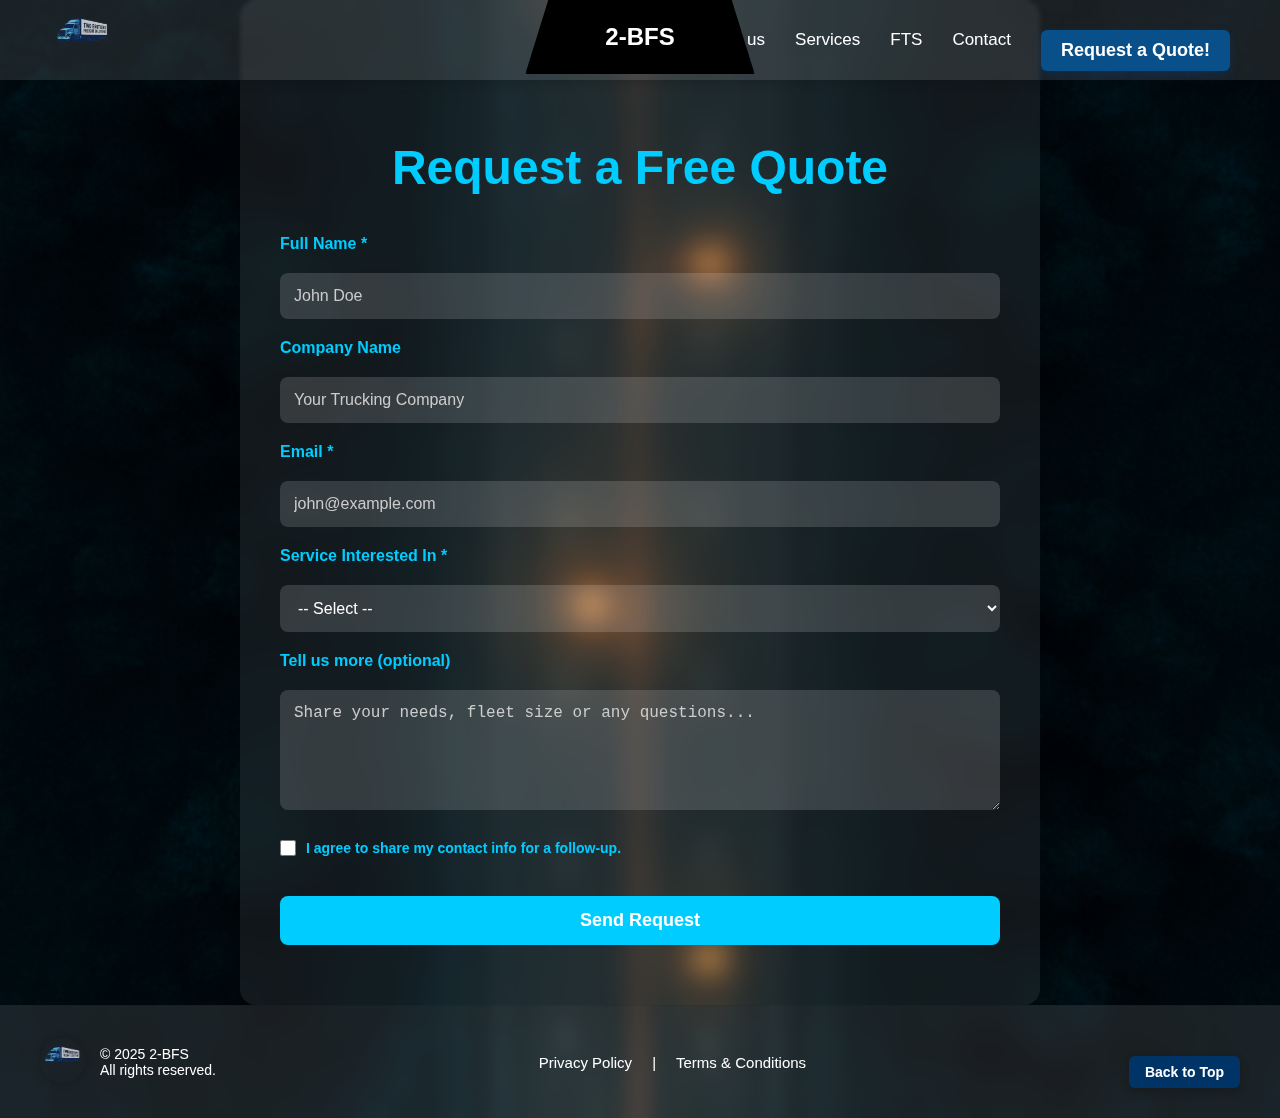
<file: raq.html>
<!DOCTYPE html>
<html lang="en">
<head>
  <meta charset="UTF-8" />
  <meta name="viewport" content="width=device-width, initial-scale=1.0"/>
  <title>Request a Quote – 2-BFS</title>
  <link rel="icon" href="assets/bfs.ico" type="image/x-icon" />
  <style>
    * { margin: 0; padding: 0; box-sizing: border-box; }
    html, body {
  margin: 0;
  padding: 0;
  font-family: 'Segoe UI', Tahoma, Geneva, Verdana, sans-serif;
  background: url('assets/way.png') center center / cover no-repeat fixed;
  scroll-behavior: smooth;
  color: #f1f1f1;
  min-height: 100vh;
  overflow-x: hidden;
}

/* === MOBILE MENU === */
.mobile-menu-icon {
  display: none;
  font-size: 32px;
  color: white;
  cursor: pointer;
  z-index: 9999;
}

/* HIDDEN BY DEFAULT ON DESKTOP */
@media (max-width: 900px) {
  .main-header {
    flex-direction: column;
    height: auto;
    padding: 10px 20px;
    align-items: flex-start;
  }

  .logo {
    margin-bottom: 10px;
  }

  .menu {
    display: none;
    width: 100%;
    background: rgba(0, 0, 0, 0.85);
    border-radius: 10px;
    margin-top: 10px;
  }

  .menu ul {
    flex-direction: column;
    padding: 10px;
    gap: 15px;
  }

  .menu ul li a, .quote-btn {
    width: 100%;
    display: block;
    text-align: left;
    font-size: 18px;
  }

  .trapez {
    position: relative;
    transform: none;
    padding: 14px 20px;
    font-size: 20px;
    width: 100%;
    clip-path: none;
    text-align: center;
    margin-bottom: 10px;
  }

  .mobile-menu-icon {
    display: block;
    position: absolute;
    top: 20px;
    right: 20px;
  }

  .menu.active {
    display: block;
  }

  /* Drop-down pe mobil */
  .dropdown-content {
    position: static;
    opacity: 1;
    background-color: transparent;
    box-shadow: none;
    padding-left: 15px;
  }

  .dropdown:hover .dropdown-content {
    display: block;
  }

  .dropdown-content a {
    color: white;
    background: rgba(255, 255, 255, 0.1);
    margin-top: 5px;
    border-radius: 6px;
    padding-left: 10px;
  }

  .dropdown-content a:hover {
    background-color: #09508a;
    color: #fff;
  }

  /* Footer responsive */
  .footer-inner {
    flex-direction: column;
    align-items: flex-start;
  }

  .footer-center {
    flex-direction: column;
    align-items: flex-start;
    gap: 5px;
  }

  .footer-left, .footer-right {
    width: 100%;
    margin-top: 10px;
  }

  .footer-left {
    flex-direction: row;
    justify-content: start;
  }

  .footer-right {
    display: flex;
    justify-content: flex-end;
    width: 100%;
  }
}

.site-footer {
  background: rgba(255, 255, 255, 0.1);
  backdrop-filter: blur(10px);
  padding: 30px 40px;
  color: #ffffff;
  border-top: 1px solid rgba(0, 0, 0, 0.05);
  margin-top: 80px;
}

.footer-inner {
  display: flex;
  flex-wrap: wrap;
  justify-content: space-between;
  align-items: center;
  gap: 20px;
}

.footer-left {
  display: flex;
  align-items: center;
  gap: 15px;
  font-size: 14px;
  text-align: left;
}

.footer-logo {
  width: 45px;
  height: 45px;
  border-radius: 50%;
  object-fit: cover;
  box-shadow: 0 0 8px rgba(0,0,0,0.2);
}

.footer-center {
  font-size: 15px;
  display: flex;
  gap: 12px;
  align-items: center;
}

.footer-center a {
  color: #ffffff;
  text-decoration: none;
  font-weight: 500;
}

.footer-center a:hover {
  color: #0077cc;
}

.footer-right .back-to-top {
  padding: 8px 16px;
  font-size: 14px;
  background: #003366;
  color: white;
  border: none;
  border-radius: 6px;
  cursor: pointer;
  transition: all 0.3s ease;
  box-shadow: 0 4px 10px rgba(0,0,0,0.2);
}

.footer-right .back-to-top:hover {
  background: #001f4d;
  transform: scale(1.05);
}


.background-blur {
  position: fixed;
  top: 0;
  left: 0;
  width: 100vw;
  height: 100vh;
  background: url('assets/way.png') center center / cover no-repeat;
  z-index: -10;
  filter: blur(12px) brightness(0.7);
  opacity: 1;
}


    .main-header {
      position: fixed;
      top: 0;
      width: 100%;
      height: 80px;
      background: rgba(255, 255, 255, 0.1);
      backdrop-filter: blur(2px);
      display: flex;
      justify-content: space-between;
      align-items: center;
      padding: 0 50px;
      z-index: 10;
      box-shadow: 0 4px 10px rgba(0, 0, 0, 0.15);
    }

    .logo img {
      width: 65px;
    }

    .trapez {
      background: #000;
      color: white;
      padding: 23px 80px;
      font-size: 24px;
      font-weight: bold;
      clip-path: polygon(10% 0%, 90% 0%, 100% 100%, 0% 100%);
      position: absolute;
      top: 0;
      left: 50%;
      transform: translateX(-50%);
      box-shadow: 0 0 20px rgba(1, 74, 116, 0.5);
    }

    .menu ul {
      display: flex;
      gap: 30px;
      list-style: none;
      align-items: center;
    }

    .menu ul li a {
      text-decoration: none;
      color: #ffffff;
      font-size: 17px;
      font-weight: 500;
      transition: color 0.2s ease;
    }

    .menu ul li a:hover {
      color: #09508a;
    }

    .quote-btn {
      background: #09508a;
      color: white;
      border: none;
      padding: 10px 20px;
      font-weight: bold;
      border-radius: 6px;
      cursor: pointer;
      transition: all 0.3s ease;
      box-shadow: 0 4px 10px rgba(1, 66, 151, 0.3);
    }

    .quote-btn:hover {
      background: #09508a;
      transform: scale(1.05);
    }
/* The container <div> - needed to position the dropdown content */
    .dropdown {
  position: relative;
  display: inline-block;
}



/* Dropdown Content (Hidden by Default) */
.dropdown-content {
  display: none;
  position: absolute;
  background-color: #ffffff;
  opacity: .4;
  min-width: 160px;
  box-shadow: 0px 8px 16px 0px rgba(0,0,0,0.2);
  z-index: 1;
}

/* Links inside the dropdown */
.dropdown-content a {
  color: black;
  padding: 12px 16px;
  text-decoration: none;
  display: block;
}

/* Change color of dropdown links on hover */
.dropdown-content a:hover {background-color: #a1a2a3;}

/* Show the dropdown menu on hover */
.dropdown:hover .dropdown-content {display: block;}

/* Change the background color of the dropdown button when the dropdown content is shown */
.dropdown:hover .dropbtn {background-color: #001f4d;}



    .quote-form-container {
      padding: 140px 40px 60px;
      max-width: 800px;
      margin: auto;
      background: rgba(255,255,255,0.07);
      backdrop-filter: blur(14px);
      border-radius: 16px;
      box-shadow: 0 0 60px rgba(0,0,0,0.3);
      color: #fff;
    }

    .quote-form-container h1 {
      text-align: center;
      font-size: 48px;
      color: #00ccff;
      margin-bottom: 40px;
    }

    form {
      display: flex;
      flex-direction: column;
      gap: 20px;
    }

    input, textarea, select {
      padding: 14px;
      font-size: 16px;
      border-radius: 8px;
      border: none;
      background: rgba(255,255,255,0.15);
      color: #fff;
      outline: none;
    }

    textarea {
      resize: vertical;
      min-height: 120px;
    }

    input::placeholder,
    textarea::placeholder {
      color: #ccc;
    }

    label {
      font-weight: bold;
      color: #00ccff;
    }

    .checkbox-wrapper {
      display: flex;
      align-items: center;
      gap: 10px;
      margin-top: 10px;
      font-size: 14px;
    }

    .checkbox-wrapper input {
      width: 16px;
      height: 16px;
    }

    button {
      margin-top: 20px;
      padding: 14px;
      background: #00ccff;
      color: white;
      font-size: 18px;
      border: none;
      border-radius: 8px;
      cursor: pointer;
      transition: all 0.3s ease;
      font-weight: bold;
    }

    button:hover {
      background: #0099cc;
      transform: scale(1.05);
    }

    .site-footer {
      background: rgba(255, 255, 255, 0.1);
      backdrop-filter: blur(10px);
      padding: 30px 40px;
      color: #ffffff;
      border-top: 1px solid rgba(0, 0, 0, 0.05);
      margin-top: auto;
    }

    .footer-inner {
      display: flex;
      flex-wrap: wrap;
      justify-content: space-between;
      align-items: center;
      gap: 20px;
    }

    .footer-logo {
      width: 45px;
      height: 45px;
      border-radius: 50%;
      object-fit: cover;
      box-shadow: 0 0 8px rgba(0,0,0,0.2);
    }

    .footer-center a {
      color: #ffffff;
      text-decoration: none;
      margin: 0 8px;
    }

    .footer-center a:hover { color: #00ccff; }
    a.trapez {
  text-decoration: none;
  color: white;
}

  </style>
</head>
<body>
  <div class="background-blur"></div>
  <div class="mobile-menu-icon" onclick="toggleMobileMenu()">
    ☰
  </div>
  
 <!-- HEADER -->
 <header class="main-header">
  <div class="logo">
    <a href="index.html">
      <img src="assets/bfs.jpg" alt="2-BFS Logo">
    </a>
  </div>
  <a href="index.html" class="trapez">2-BFS</a>

  <nav class="menu">
    <ul>
      <li><a href="index.html">Home</a></li>
      <li><a href="aboutus.html">About us</a></li>
      <div class="dropdown">
        <li><a href="service.html">Services</a></li>
        <div class="dropdown-content">
          <a href="dispatchers.html">Dispatching</a>
          <a href="accounting.html">Accounting</a>
          <a href="Logistics.html">Logistic</a>
          <a href="brockerage.html">Brackerage</a>
          <a href="transport.html">Transport Managerment</a>
        </div>
      </div>
      <li><a href="fts.html">FTS</a></li>
      <li><a href="contact.html">Contact</a></li>
      <li><a href="raq.html"><button class="quote-btn">Request a Quote!</button></a></li>
    </ul>
  </nav>
</header>

  <!-- FORM CONTAINER -->
  <div class="quote-form-container">
    <h1>Request a Free Quote</h1>
    <form>
      <label for="name">Full Name *</label>
      <input type="text" id="name" name="name" placeholder="John Doe" required />

      <label for="company">Company Name</label>
      <input type="text" id="company" name="company" placeholder="Your Trucking Company" />

      <label for="email">Email *</label>
      <input type="email" id="email" name="email" placeholder="john@example.com" required />

      <label for="service">Service Interested In *</label>
      <select id="service" name="service" required>
        <option value="">-- Select --</option>
        <option value="dispatching">Dispatching</option>
        <option value="accounting">Accounting</option>
        <option value="brockerage">Brockerage</option>
        <option value="logistics">Logistics</option>
        <option value="transport">Transport Management</option>
        <option value="fts">FTS Software</option>
      </select>

      <label for="message">Tell us more (optional)</label>
      <textarea id="message" name="message" placeholder="Share your needs, fleet size or any questions..."></textarea>

      <div class="checkbox-wrapper">
        <input type="checkbox" id="consent" required />
        <label for="consent">I agree to share my contact info for a follow-up.</label>
      </div>

      <button type="submit">Send Request</button>
    </form>
  </div>
  <script>
    function toggleMobileMenu() {
      const menu = document.querySelector('.menu');
      menu.classList.toggle('active');
    }
    function scrollToTop() {
  window.scrollTo({ top: 0, behavior: 'smooth' });
}

  </script>
  
  <footer class="site-footer">
    <div class="footer-inner">
      <div class="footer-left">
        <a href="index.html">
          <img src="assets/bfs.jpg" alt="2-BFS Logo" class="footer-logo">
        </a>
        
        <p>© 2025 2-BFS<br>All rights reserved.</p>
      </div>
      <div class="footer-center">
        <a href="#privacy-policy">Privacy Policy</a>
        <span>|</span>
        <a href="#terms-conditions">Terms & Conditions</a>
      </div>
      <div class="footer-right">
        <button class="back-to-top" onclick="scrollToTop()">Back to Top</button>
      </div>
    </div>
  </footer>
</body>
</html>
</file>
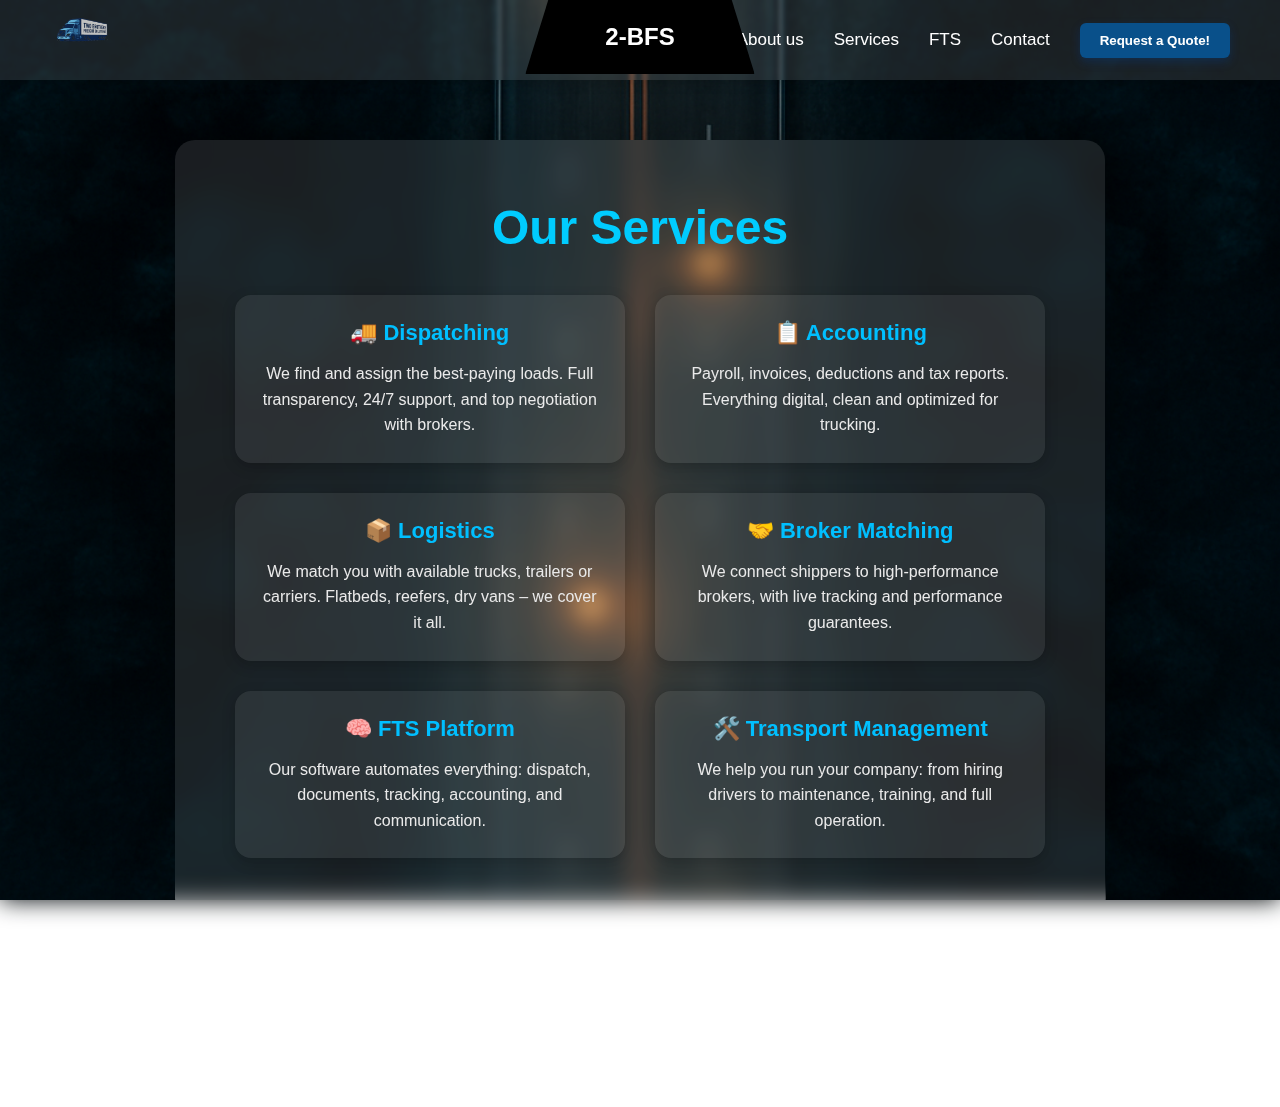
<file: service.html>
<!DOCTYPE html>
<html lang="en">
<head>
  <meta charset="UTF-8" />
  <meta name="viewport" content="width=device-width, initial-scale=1.0"/>
  <title>Services | 2-BFS</title>
  <style>
    * {
      margin: 0;
      padding: 0;
      box-sizing: border-box;
    }

    html, body {
      height: 100%;
      font-family: 'Segoe UI', Tahoma, Geneva, Verdana, sans-serif;
      background: url('assets/way.png') center center / cover no-repeat fixed;
      color: #f1f1f1;
      scroll-behavior: smooth;
      overflow-x: hidden;
      display: flex;
      flex-direction: column;
    }
/* === MOBILE MENU === */
.mobile-menu-icon {
  display: none;
  font-size: 32px;
  color: white;
  cursor: pointer;
  z-index: 9999;
}

/* HIDDEN BY DEFAULT ON DESKTOP */
@media (max-width: 900px) {
  .main-header {
    flex-direction: column;
    height: auto;
    padding: 10px 20px;
    align-items: flex-start;
  }

  .logo {
    margin-bottom: 10px;
  }

  .menu {
    display: none;
    width: 100%;
    background: rgba(0, 0, 0, 0.85);
    border-radius: 10px;
    margin-top: 10px;
  }

  .menu ul {
    flex-direction: column;
    padding: 10px;
    gap: 15px;
  }

  .menu ul li a, .quote-btn {
    width: 100%;
    display: block;
    text-align: left;
    font-size: 18px;
  }

  .trapez {
    position: relative;
    transform: none;
    padding: 14px 20px;
    font-size: 20px;
    width: 100%;
    clip-path: none;
    text-align: center;
    margin-bottom: 10px;
  }

  .mobile-menu-icon {
    display: block;
    position: absolute;
    top: 20px;
    right: 20px;
  }

  .menu.active {
    display: block;
  }

  /* Drop-down pe mobil */
  .dropdown-content {
    position: static;
    opacity: 1;
    background-color: transparent;
    box-shadow: none;
    padding-left: 15px;
  }

  .dropdown:hover .dropdown-content {
    display: block;
  }

  .dropdown-content a {
    color: white;
    background: rgba(255, 255, 255, 0.1);
    margin-top: 5px;
    border-radius: 6px;
    padding-left: 10px;
  }

  .dropdown-content a:hover {
    background-color: #09508a;
    color: #fff;
  }

  /* Footer responsive */
  .footer-inner {
    flex-direction: column;
    align-items: flex-start;
  }

  .footer-center {
    flex-direction: column;
    align-items: flex-start;
    gap: 5px;
  }

  .footer-left, .footer-right {
    width: 100%;
    margin-top: 10px;
  }

  .footer-left {
    flex-direction: row;
    justify-content: start;
  }

  .footer-right {
    display: flex;
    justify-content: flex-end;
    width: 100%;
  }
}

    .background-blur {
      position: fixed;
      top: 0;
      left: 0;
      width: 100vw;
      height: 100vh;
      background: url('assets/way.png') center center / cover no-repeat;
      filter: blur(12px) brightness(0.6);
      z-index: -10;
    }

    .main-header {
      position: fixed;
      top: 0;
      width: 100%;
      height: 80px;
      background: rgba(255, 255, 255, 0.1);
      backdrop-filter: blur(2px);
      display: flex;
      justify-content: space-between;
      align-items: center;
      padding: 0 50px;
      z-index: 100;
      box-shadow: 0 4px 10px rgba(0, 0, 0, 0.15);
    }

    .logo img {
      width: 65px;
    }

    .trapez {
      background: #000;
      color: white;
      padding: 23px 80px;
      font-size: 24px;
      font-weight: bold;
      clip-path: polygon(10% 0%, 90% 0%, 100% 100%, 0% 100%);
      position: absolute;
      top: 0;
      left: 50%;
      transform: translateX(-50%);
      box-shadow: 0 0 20px rgba(1, 74, 116, 0.5);
    }

    .menu ul {
      display: flex;
      gap: 30px;
      list-style: none;
      align-items: center;
    }

    .menu ul li a {
      text-decoration: none;
      color: #ffffff;
      font-size: 17px;
      font-weight: 500;
      transition: color 0.2s ease;
    }

    .menu ul li a:hover {
      color: #00ccff;
    }

    .quote-btn {
      background: #09508a;
      color: white;
      border: none;
      padding: 10px 20px;
      font-weight: bold;
      border-radius: 6px;
      cursor: pointer;
      transition: all 0.3s ease;
      box-shadow: 0 4px 10px rgba(1, 66, 151, 0.3);
    }

    .quote-btn:hover {
      background: #0077cc;
      transform: scale(1.05);
    }

    .services-container {
      margin-top: 140px;
      padding: 60px;
      background: rgba(255, 255, 255, 0.1);
      backdrop-filter: blur(12px);
      border-radius: 20px;
      max-width: 1200px;
      margin-left: auto;
      margin-right: auto;
      box-shadow: 0 0 60px rgba(0,0,0,0.3);
    }

    .services-container h1 {
      text-align: center;
      font-size: 48px;
      color: #00ccff;
      margin-bottom: 40px;
    }

    .service-grid {
      display: grid;
      grid-template-columns: repeat(auto-fit, minmax(280px, 1fr));
      gap: 30px;
    }

    .service-card {
      background: rgba(255, 255, 255, 0.08);
      padding: 25px;
      border-radius: 16px;
      text-align: center;
      transition: 0.3s ease;
      box-shadow: 0 4px 14px rgba(0,0,0,0.2);
    }

    .service-card:hover {
      background: rgba(255,255,255,0.15);
      transform: translateY(-5px);
    }

    .service-card h3 {
      font-size: 22px;
      margin-bottom: 15px;
      color: #00bfff;
    }

    .service-card p {
      font-size: 16px;
      color: #eaeaea;
      line-height: 1.6;
    }

    .site-footer {
  background: rgba(255, 255, 255, 0.1);
  backdrop-filter: blur(10px);
  padding: 30px 40px;
  color: #ffffff;
  border-top: 1px solid rgba(0, 0, 0, 0.05);
  margin-top: 80px;
}
/* The container <div> - needed to position the dropdown content */
  .dropdown {
  position: relative;
  display: inline-block;
}

/* Dropdown Content (Hidden by Default) */
.dropdown-content {
  display: none;
  position: absolute;
  background-color: #ffffff;
  opacity: .4;
  min-width: 160px;
  box-shadow: 0px 8px 16px 0px rgba(0,0,0,0.2);
  z-index: 1;
}

/* Links inside the dropdown */
.dropdown-content a {
  color: black;
  padding: 12px 16px;
  text-decoration: none;
  display: block;
}

/* Change color of dropdown links on hover */
.dropdown-content a:hover {background-color: #a1a2a3;}

/* Show the dropdown menu on hover */
.dropdown:hover .dropdown-content {display: block;}

/* Change the background color of the dropdown button when the dropdown content is shown */
.dropdown:hover .dropbtn {background-color: #001f4d;}

.footer-inner {
  display: flex;
  flex-wrap: wrap;
  justify-content: space-between;
  align-items: center;
  gap: 20px;
}

.footer-left {
  display: flex;
  align-items: center;
  gap: 15px;
  font-size: 14px;
  text-align: left;
}

.footer-logo {
  width: 45px;
  height: 45px;
  border-radius: 50%;
  object-fit: cover;
  box-shadow: 0 0 8px rgba(0,0,0,0.2);
}

.footer-center {
  font-size: 15px;
  display: flex;
  gap: 12px;
  align-items: center;
}

.footer-center a {
  color: #ffffff;
  text-decoration: none;
  font-weight: 500;
}

.footer-center a:hover {
  color: #0077cc;
}

.footer-right .back-to-top {
  padding: 8px 16px;
  font-size: 14px;
  background: #003366;
  color: white;
  border: none;
  border-radius: 6px;
  cursor: pointer;
  transition: all 0.3s ease;
  box-shadow: 0 4px 10px rgba(0,0,0,0.2);
}

.footer-right .back-to-top:hover {
  background: #001f4d;
  transform: scale(1.05);
}

  </style>
</head>
<body>

<div class="background-blur"></div>
<div class="mobile-menu-icon" onclick="toggleMobileMenu()">
  ☰
</div>

<header class="main-header">
  <div class="logo">
    <a href="index.html">
      <img src="assets/bfs.jpg" alt="2-BFS Logo">
    </a>
  </div>
  
  <div class="trapez">2-BFS</div>
  <nav class="menu">
    <ul>
      <li><a href="index.html">Home</a></li>
      <li><a href="aboutus.html">About us</a></li>
      <div class="dropdown">
        <li><a href="service.html">Services</a></li>
        <div class="dropdown-content">
          <a href="dispatchers.html">Dispatching</a>
          <a href="accounting.html">Accounting</a>
          <a href="Logistics.html">Logistic</a>
          <a href="brockerage.html">Brackerage</a>
          <a href="transport.html">Transport Managerment</a>
        </div>
      </div>
      <li><a href="fts.html">FTS</a></li>
      <li><a href="contact.html">Contact</a></li>
      <li><a href="raq.html"><button class="quote-btn">Request a Quote!</button></a></li>
    </ul>
  </nav>
</header>


<section class="services-container">
  <h1>Our Services</h1>
  <div class="service-grid">
    <div class="service-card">
      <h3>🚚 Dispatching</h3>
      <p>We find and assign the best-paying loads. Full transparency, 24/7 support, and top negotiation with brokers.</p>
    </div>
    <div class="service-card">
      <h3>📋 Accounting</h3>
      <p>Payroll, invoices, deductions and tax reports. Everything digital, clean and optimized for trucking.</p>
    </div>
    <div class="service-card">
      <h3>📦 Logistics</h3>
      <p>We match you with available trucks, trailers or carriers. Flatbeds, reefers, dry vans – we cover it all.</p>
    </div>
    <div class="service-card">
      <h3>🤝 Broker Matching</h3>
      <p>We connect shippers to high-performance brokers, with live tracking and performance guarantees.</p>
    </div>
    <div class="service-card">
      <h3>🧠 FTS Platform</h3>
      <p>Our software automates everything: dispatch, documents, tracking, accounting, and communication.</p>
    </div>
    <div class="service-card">
      <h3>🛠️ Transport Management</h3>
      <p>We help you run your company: from hiring drivers to maintenance, training, and full operation.</p>
    </div>
  </div>
</section>

<script>
  function toggleMobileMenu() {
    const menu = document.querySelector('.menu');
    menu.classList.toggle('active');
  }
</script>


<footer class="site-footer">
    <div class="footer-inner">
      <div class="footer-left">
        <a href="index.html">
          <img src="assets/bfs.jpg" alt="2-BFS Logo" class="footer-logo">
        </a>
        
        <p>© 2025 2-BFS<br>All rights reserved.</p>
      </div>
      <div class="footer-center">
        <a href="#privacy-policy">Privacy Policy</a>
        <span>|</span>
        <a href="#terms-conditions">Terms & Conditions</a>
      </div>
      <div class="footer-right">
        <button class="back-to-top" onclick="scrollToTop()">Back to Top</button>
      </div>
    </div>
  </footer>
</body>
</html>
</file>
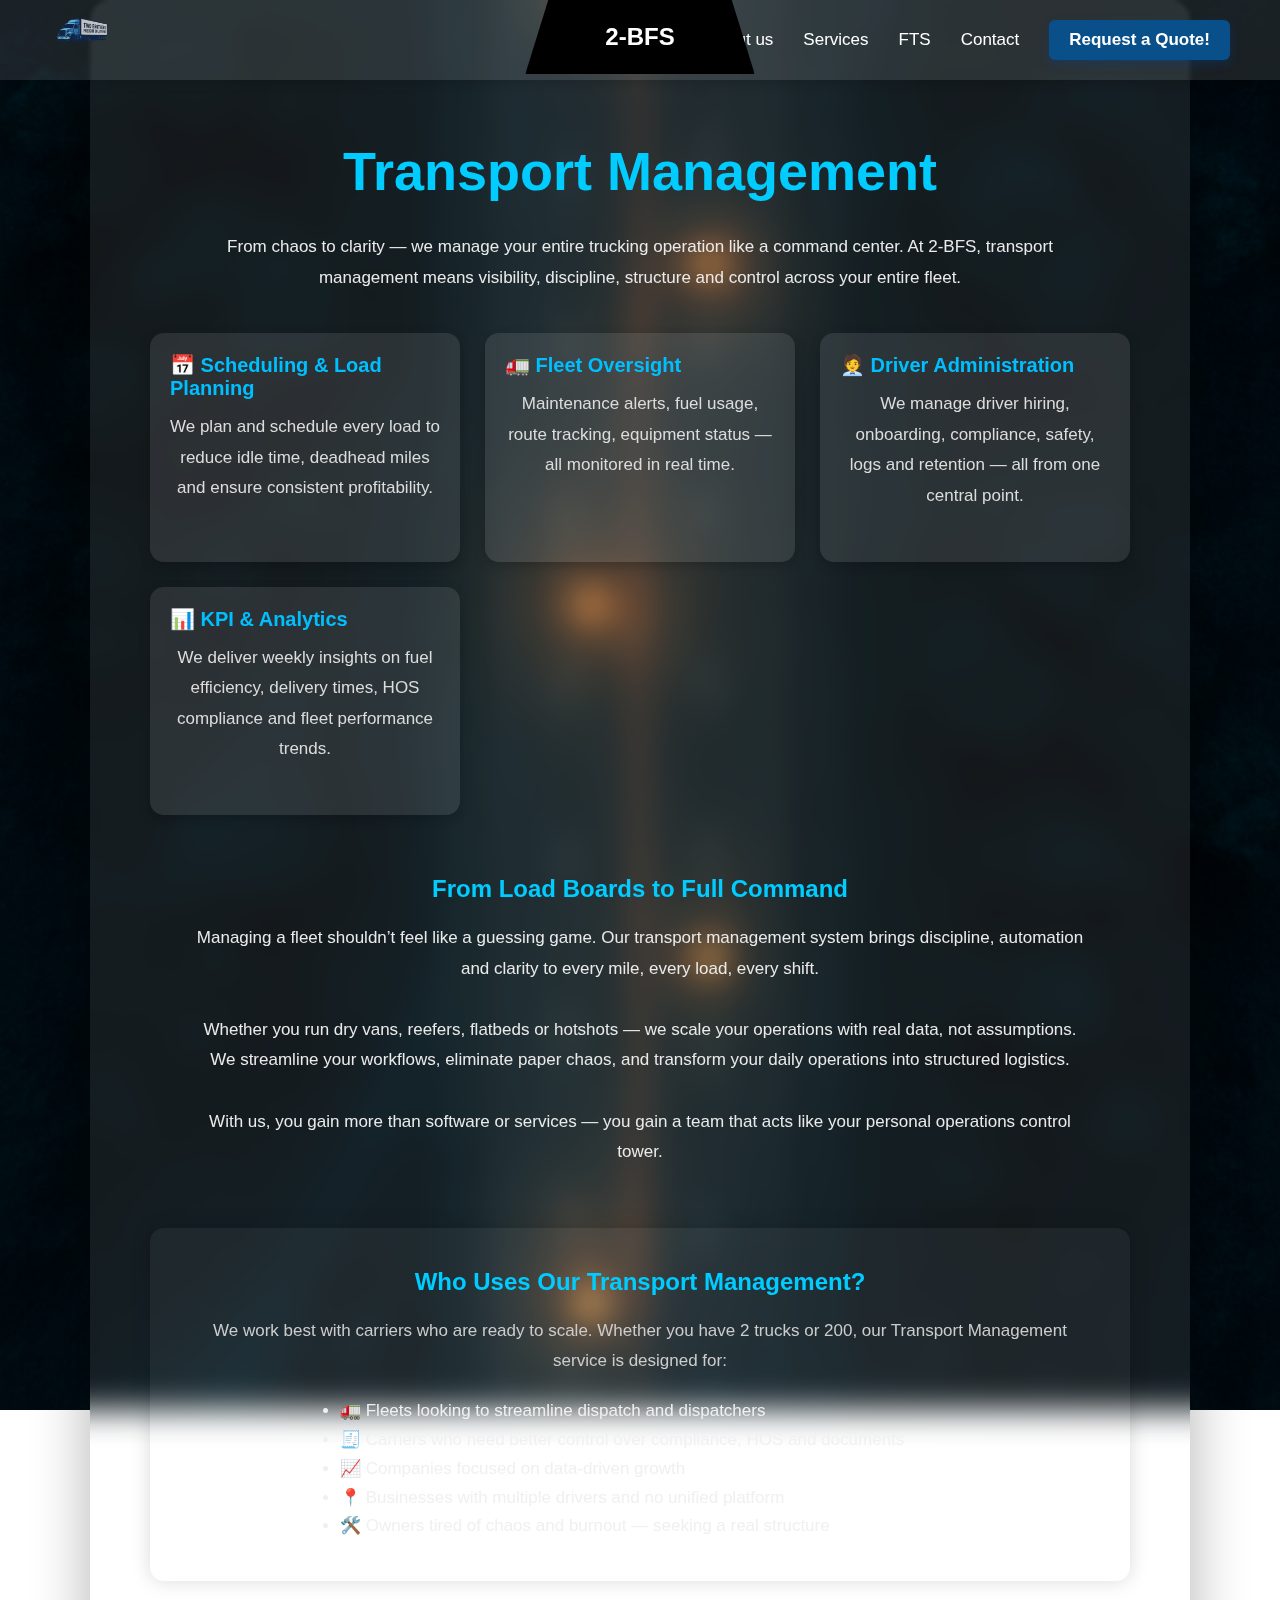
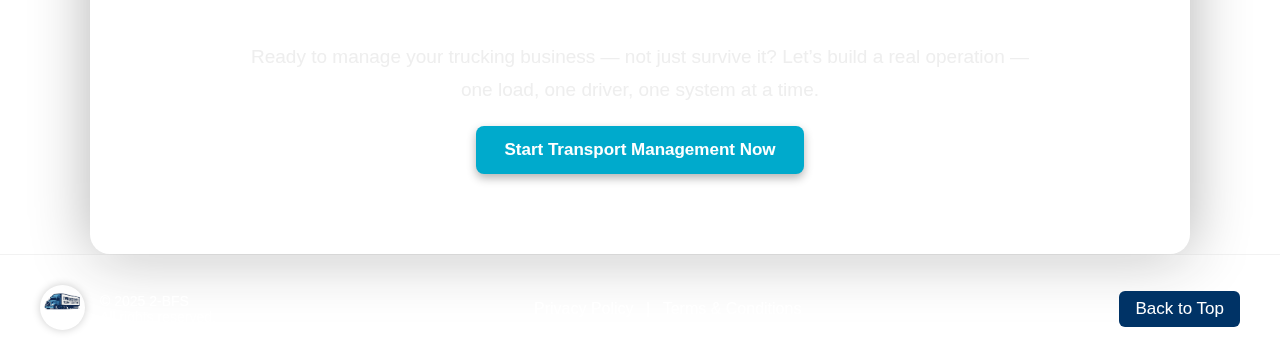
<file: transport.html>
<!DOCTYPE html>
<html lang="en">
<head>
  <meta charset="UTF-8" />
  <meta name="viewport" content="width=device-width, initial-scale=1.0"/>
  <title>Transport Management – 2-BFS</title>
  <link rel="icon" href="assets/bfs.ico" type="image/x-icon" />
  <style>
    * { margin: 0; padding: 0; box-sizing: border-box; }

    html, body {
  margin: 0;
  padding: 0;
  font-family: 'Segoe UI', Tahoma, Geneva, Verdana, sans-serif;
  background: url('assets/way.png') center center / cover no-repeat fixed;
  scroll-behavior: smooth;
  color: #f1f1f1;
  min-height: 100vh;
  overflow-x: hidden;
}


/* === MOBILE MENU === */
.mobile-menu-icon {
  display: none;
  font-size: 32px;
  color: white;
  cursor: pointer;
  z-index: 9999;
}

/* HIDDEN BY DEFAULT ON DESKTOP */
@media (max-width: 900px) {
  .main-header {
    flex-direction: column;
    height: auto;
    padding: 10px 20px;
    align-items: flex-start;
  }

  .logo {
    margin-bottom: 10px;
  }

  .menu {
    display: none;
    width: 100%;
    background: rgba(0, 0, 0, 0.85);
    border-radius: 10px;
    margin-top: 10px;
  }

  .menu ul {
    flex-direction: column;
    padding: 10px;
    gap: 15px;
  }

  .menu ul li a, .quote-btn {
    width: 100%;
    display: block;
    text-align: left;
    font-size: 18px;
  }

  .trapez {
    position: relative;
    transform: none;
    padding: 14px 20px;
    font-size: 20px;
    width: 100%;
    clip-path: none;
    text-align: center;
    margin-bottom: 10px;
  }

  .mobile-menu-icon {
    display: block;
    position: absolute;
    top: 20px;
    right: 20px;
  }

  .menu.active {
    display: block;
  }

  /* Drop-down pe mobil */
  .dropdown-content {
    position: static;
    opacity: 1;
    background-color: transparent;
    box-shadow: none;
    padding-left: 15px;
  }

  .dropdown:hover .dropdown-content {
    display: block;
  }

  .dropdown-content a {
    color: white;
    background: rgba(255, 255, 255, 0.1);
    margin-top: 5px;
    border-radius: 6px;
    padding-left: 10px;
  }

  .dropdown-content a:hover {
    background-color: #09508a;
    color: #fff;
  }

  /* Footer responsive */
  .footer-inner {
    flex-direction: column;
    align-items: flex-start;
  }

  .footer-center {
    flex-direction: column;
    align-items: flex-start;
    gap: 5px;
  }

  .footer-left, .footer-right {
    width: 100%;
    margin-top: 10px;
  }

  .footer-left {
    flex-direction: row;
    justify-content: start;
  }

  .footer-right {
    display: flex;
    justify-content: flex-end;
    width: 100%;
  }
}


.background-blur {
  position: fixed;
  top: 0;
  left: 0;
  width: 100vw;
  height: 100vh;
  background: url('assets/way.png') center center / cover no-repeat;
  z-index: -10;
  filter: blur(12px) brightness(0.7);
  opacity: 1;
}


    .main-header {
      position: fixed;
      top: 0;
      width: 100%;
      height: 80px;
      background: rgba(255, 255, 255, 0.1);
      backdrop-filter: blur(2px);
      display: flex;
      justify-content: space-between;
      align-items: center;
      padding: 0 50px;
      z-index: 10;
      box-shadow: 0 4px 10px rgba(0, 0, 0, 0.15);
    }

    .logo img {
      width: 65px;
    }

    .trapez {
      background: #000;
      color: white;
      padding: 23px 80px;
      font-size: 24px;
      font-weight: bold;
      clip-path: polygon(10% 0%, 90% 0%, 100% 100%, 0% 100%);
      position: absolute;
      top: 0;
      left: 50%;
      transform: translateX(-50%);
      box-shadow: 0 0 20px rgba(1, 74, 116, 0.5);
    }

    .menu ul {
      display: flex;
      gap: 30px;
      list-style: none;
      align-items: center;
    }

    .menu ul li a {
      text-decoration: none;
      color: #ffffff;
      font-size: 17px;
      font-weight: 500;
      transition: color 0.2s ease;
    }

    .menu ul li a:hover {
      color: #09508a;
    }

    .quote-btn {
      background: #09508a;
      color: white;
      border: none;
      padding: 10px 20px;
      font-weight: bold;
      border-radius: 6px;
      cursor: pointer;
      transition: all 0.3s ease;
      box-shadow: 0 4px 10px rgba(1, 66, 151, 0.3);
    }

    .quote-btn:hover {
      background: #09508a;
      transform: scale(1.05);
    }
/* The container <div> - needed to position the dropdown content */
    .dropdown {
  position: relative;
  display: inline-block;
}

/* Dropdown Content (Hidden by Default) */
.dropdown-content {
  display: none;
  position: absolute;
  background-color: #ffffff;
  opacity: .4;
  min-width: 160px;
  box-shadow: 0px 8px 16px 0px rgba(0,0,0,0.2);
  z-index: 1;
}

/* Links inside the dropdown */
.dropdown-content a {
  color: black;
  padding: 12px 16px;
  text-decoration: none;
  display: block;
}

/* Change color of dropdown links on hover */
.dropdown-content a:hover {background-color: #a1a2a3;}

/* Show the dropdown menu on hover */
.dropdown:hover .dropdown-content {display: block;}

/* Change the background color of the dropdown button when the dropdown content is shown */
.dropdown:hover .dropbtn {background-color: #001f4d;}


    .management-container {
      padding: 140px 60px 80px;
      max-width: 1100px;
      margin: auto;
      backdrop-filter: blur(16px);
      background: rgba(255, 255, 255, 0.08);
      border-radius: 20px;
      box-shadow: 0 0 60px rgba(0,0,0,0.3);
    }

    .management-container h1 {
      text-align: center;
      font-size: 54px;
      color: #00ccff;
      margin-bottom: 30px;
    }

    .management-container p {
      font-size: 18px;
      line-height: 1.8;
      color: #eaeaea;
      text-align: center;
      margin-bottom: 30px;
      max-width: 900px;
      margin-left: auto;
      margin-right: auto;
    }

    .management-features {
      display: grid;
      grid-template-columns: repeat(auto-fit, minmax(260px, 1fr));
      gap: 25px;
      margin-top: 40px;
    }

    .feature-box {
      background: rgba(255, 255, 255, 0.1);
      padding: 20px;
      border-radius: 14px;
      box-shadow: 0 4px 12px rgba(0,0,0,0.2);
      transition: 0.3s ease;
    }

    .feature-box:hover {
      background: rgba(255,255,255,0.15);
      transform: translateY(-5px);
    }

    .feature-box h3 {
      color: #00bfff;
      margin-bottom: 12px;
      font-size: 20px;
    }

    .feature-box p {
      font-size: 16px;
      color: #dcdcdc;
    }

    .site-footer {
      background: rgba(255, 255, 255, 0.1);
      backdrop-filter: blur(10px);
      padding: 30px 40px;
      color: #ffffff;
      border-top: 1px solid rgba(0, 0, 0, 0.05);
      margin-top: auto;
    }

    .footer-inner {
      display: flex;
      flex-wrap: wrap;
      justify-content: space-between;
      align-items: center;
      gap: 20px;
    }

    .footer-left {
      display: flex;
      align-items: center;
      gap: 15px;
      font-size: 14px;
    }

    .footer-logo {
      width: 45px;
      height: 45px;
      border-radius: 50%;
      object-fit: cover;
      box-shadow: 0 0 8px rgba(0,0,0,0.2);
    }

    .footer-center a {
      color: #ffffff;
      text-decoration: none;
      margin: 0 8px;
    }

    .footer-center a:hover { color: #00ccff; }

    .back-to-top {
      padding: 8px 16px;
      font-size: 14px;
      background: #003366;
      color: white;
      border: none;
      border-radius: 6px;
      cursor: pointer;
      transition: all 0.3s ease;
    }

    .back-to-top:hover {
      background: #001f4d;
      transform: scale(1.05);
    }
    /* === RESPONSIVE TYPOGRAPHY - Transport Management === */
.management-container h1 {
  font-size: clamp(30px, 5vw, 54px);
}

.management-container p,
.management-container ul li,
.management-container div p {
  font-size: clamp(15px, 3vw, 17px);
}

.feature-box h3 {
  font-size: clamp(18px, 4vw, 20px);
}

.feature-box p {
  font-size: clamp(14px, 3.5vw, 16px);
}

button,
.back-to-top {
  font-size: clamp(14px, 4vw, 17px);
}
@media (max-width: 768px) {
  .management-container {
    padding: 120px 20px 60px;
    width: 95%;
    margin: auto;
    border-radius: 16px;
  }

  .management-container h1 {
    font-size: clamp(30px, 5vw, 48px);
    text-align: center;
  }

  .management-container p {
    text-align: center;
    font-size: 16px;
    margin-bottom: 24px;
  }

  .management-features {
    grid-template-columns: 1fr;
    gap: 20px;
  }

  .feature-box {
    padding: 16px;
    text-align: center;
  }

  .feature-box h3 {
    font-size: 18px;
  }

  .feature-box p {
    font-size: 15px;
  }

  .management-container h2 {
    font-size: clamp(22px, 5vw, 34px);
    text-align: center;
    margin-bottom: 16px;
  }

  .management-container ul {
    padding-left: 15px;
    margin-top: 20px;
  }

  .management-container ul li {
    font-size: 15px;
    line-height: 1.6;
  }

  .management-container a button {
    width: 100%;
    max-width: 280px;
    font-size: 16px;
  }

  .footer-inner,
  .footer-center,
  .footer-left {
    flex-direction: column;
    align-items: flex-start;
  }

  .footer-left {
    gap: 10px;
  }

  .footer-right {
    justify-content: center;
    width: 100%;
    margin-top: 20px;
  }
}
a.trapez {
  text-decoration: none;
  color: white;
}

  </style>
</head>
<body>
  <div class="background-blur"></div>
  <div class="mobile-menu-icon" onclick="toggleMobileMenu()">
    ☰
  </div>
  
  <!-- HEADER -->
  <header class="main-header">
    <div class="logo">
      <a href="index.html">
        <img src="assets/bfs.jpg" alt="2-BFS Logo">
      </a>
    </div>
    
    <a href="index.html" class="trapez">2-BFS</a>

    <nav class="menu">
        <ul>
          <li><a href="index.html">Home</a></li>
          <li><a href="aboutus.html">About us</a></li>
          <div class="dropdown">
            <li><a href="service.html">Services</a></li>
            <div class="dropdown-content">
              <a href="dispatchers.html">Dispatching</a>
              <a href="accounting.html">Accounting</a>
              <a href="Logistics.html">Logistic</a>
              <a href="brockerage.html">Brackerage</a>
              <a href="transport.html">Transport Managerment</a>
            </div>
          </div>
          <li><a href="fts.html">FTS</a></li>
          <li><a href="contact.html">Contact</a></li>
          <li><a href="raq.html"><button class="quote-btn">Request a Quote!</button></a></li>
        </ul>
      </nav>
    </header>
  
    <div class="management-container">
      <h1>Transport Management</h1>
      <p>
        From chaos to clarity — we manage your entire trucking operation like a command center.  
        At 2-BFS, transport management means visibility, discipline, structure and control across your entire fleet.
      </p>
    
      <div class="management-features">
        <div class="feature-box">
          <h3>📅 Scheduling & Load Planning</h3>
          <p>We plan and schedule every load to reduce idle time, deadhead miles and ensure consistent profitability.</p>
        </div>
        <div class="feature-box">
          <h3>🚛 Fleet Oversight</h3>
          <p>Maintenance alerts, fuel usage, route tracking, equipment status — all monitored in real time.</p>
        </div>
        <div class="feature-box">
          <h3>🧑‍💼 Driver Administration</h3>
          <p>We manage driver hiring, onboarding, compliance, safety, logs and retention — all from one central point.</p>
        </div>
        <div class="feature-box">
          <h3>📊 KPI & Analytics</h3>
          <p>We deliver weekly insights on fuel efficiency, delivery times, HOS compliance and fleet performance trends.</p>
        </div>
      </div>
    
      <!-- ✅ TEXT CINEMATIC -->
      <div style="margin-top: 60px;">
        <h2 style="color:#00ccff; text-align:center; margin-bottom:20px;">From Load Boards to Full Command</h2>
        <p style="text-align:center; max-width: 900px; margin: auto; font-size: 17px; line-height: 1.8;">
          Managing a fleet shouldn’t feel like a guessing game.  
          Our transport management system brings discipline, automation and clarity to every mile, every load, every shift.
          <br><br>
          Whether you run dry vans, reefers, flatbeds or hotshots — we scale your operations with real data, not assumptions.  
          We streamline your workflows, eliminate paper chaos, and transform your daily operations into structured logistics.
          <br><br>
          With us, you gain more than software or services — you gain a team that acts like your personal operations control tower.
        </p>
      </div>
    
      <!-- ✅ PENTRU CINE ESTE -->
      <div style="margin-top: 60px; background: rgba(255,255,255,0.05); padding: 40px 30px; border-radius: 14px; box-shadow: 0 0 20px rgba(0,0,0,0.15);">
        <h2 style="color: #00ccff; text-align: center; margin-bottom: 20px;">Who Uses Our Transport Management?</h2>
        <p style="text-align: center; font-size: 17px; color: #ccc; line-height: 1.8; max-width: 900px; margin: auto;">
          We work best with carriers who are ready to scale. Whether you have 2 trucks or 200, our Transport Management service is designed for:
        </p>
        <ul style="max-width: 600px; margin: 20px auto 0; font-size: 17px; color: #f0f0f0; line-height: 1.7;">
          <li>🚛 Fleets looking to streamline dispatch and dispatchers</li>
          <li>🧾 Carriers who need better control over compliance, HOS and documents</li>
          <li>📈 Companies focused on data-driven growth</li>
          <li>📍 Businesses with multiple drivers and no unified platform</li>
          <li>🛠️ Owners tired of chaos and burnout — seeking a real structure</li>
        </ul>
      </div>
    
      <!-- ✅ CTA FINAL -->
      <div style="margin-top: 60px; text-align: center;">
        <p style="font-size: 19px; color: #eee; line-height: 1.7; max-width: 800px; margin: 0 auto 20px;">
          Ready to manage your trucking business — not just survive it?  
          Let’s build a real operation — one load, one driver, one system at a time.
        </p>
        <a href="raq.html">
          <button style="background: #00aacc; padding: 14px 28px; font-size: 17px; border-radius: 8px; color: white; font-weight: bold; border: none; cursor: pointer; box-shadow: 0 4px 10px rgba(0,0,0,0.3); transition: all 0.3s ease;">
            Start Transport Management Now
          </button>
        </a>
      </div>
    </div>
    <script>
      function toggleMobileMenu() {
        const menu = document.querySelector('.menu');
        menu.classList.toggle('active');
      }
      function scrollToTop() {
  window.scrollTo({ top: 0, behavior: 'smooth' });
}

    </script>
    
  <!-- FOOTER -->
  <footer class="site-footer">
    <div class="footer-inner">
      <div class="footer-left">
        <a href="index.html">
          <img src="assets/bfs.jpg" alt="2-BFS Logo" class="footer-logo">
        </a>
        
        <p>© 2025 2-BFS<br>All rights reserved.</p>
      </div>
      <div class="footer-center">
        <a href="#privacy-policy">Privacy Policy</a>
        <span>|</span>
        <a href="#terms-conditions">Terms & Conditions</a>
      </div>
      <div class="footer-right">
        <button class="back-to-top" onclick="window.scrollTo({ top: 0, behavior: 'smooth' })">Back to Top</button>
      </div>
    </div>
  </footer>
</body>
</html>
</file>
